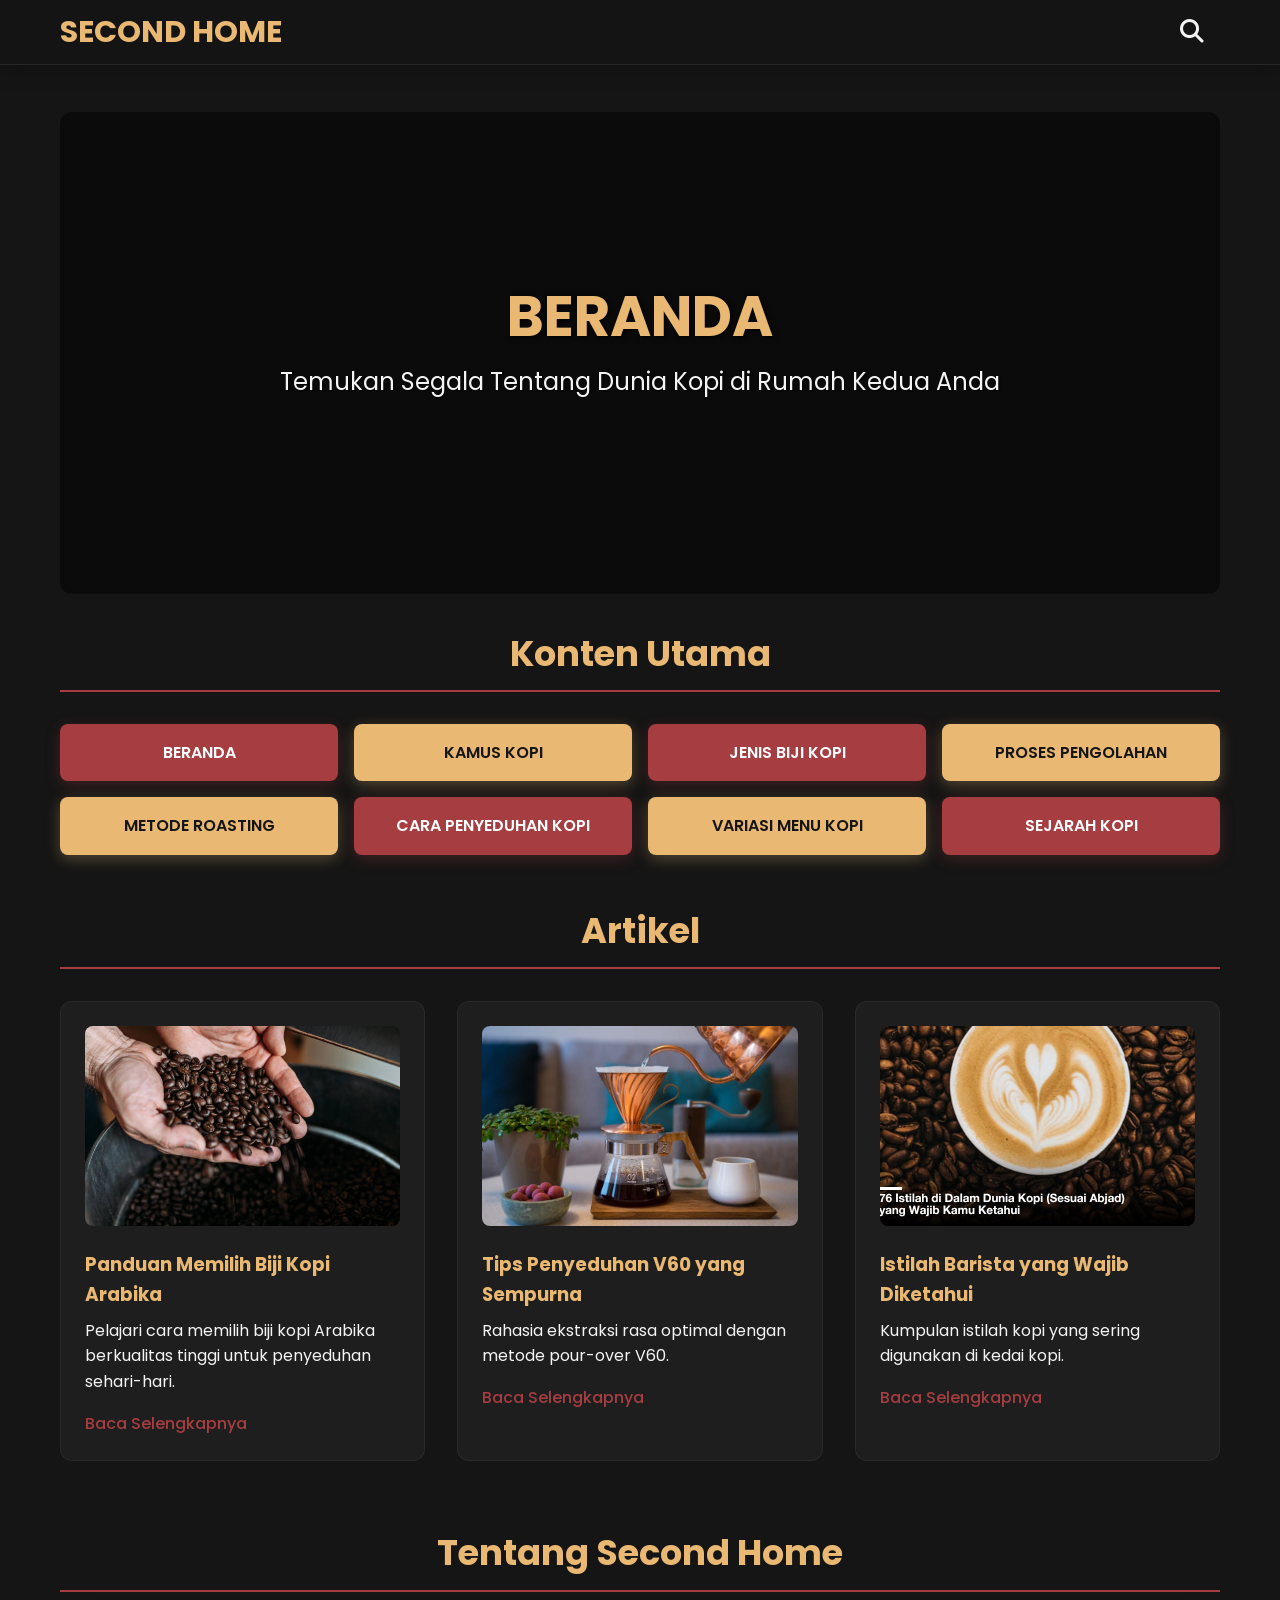
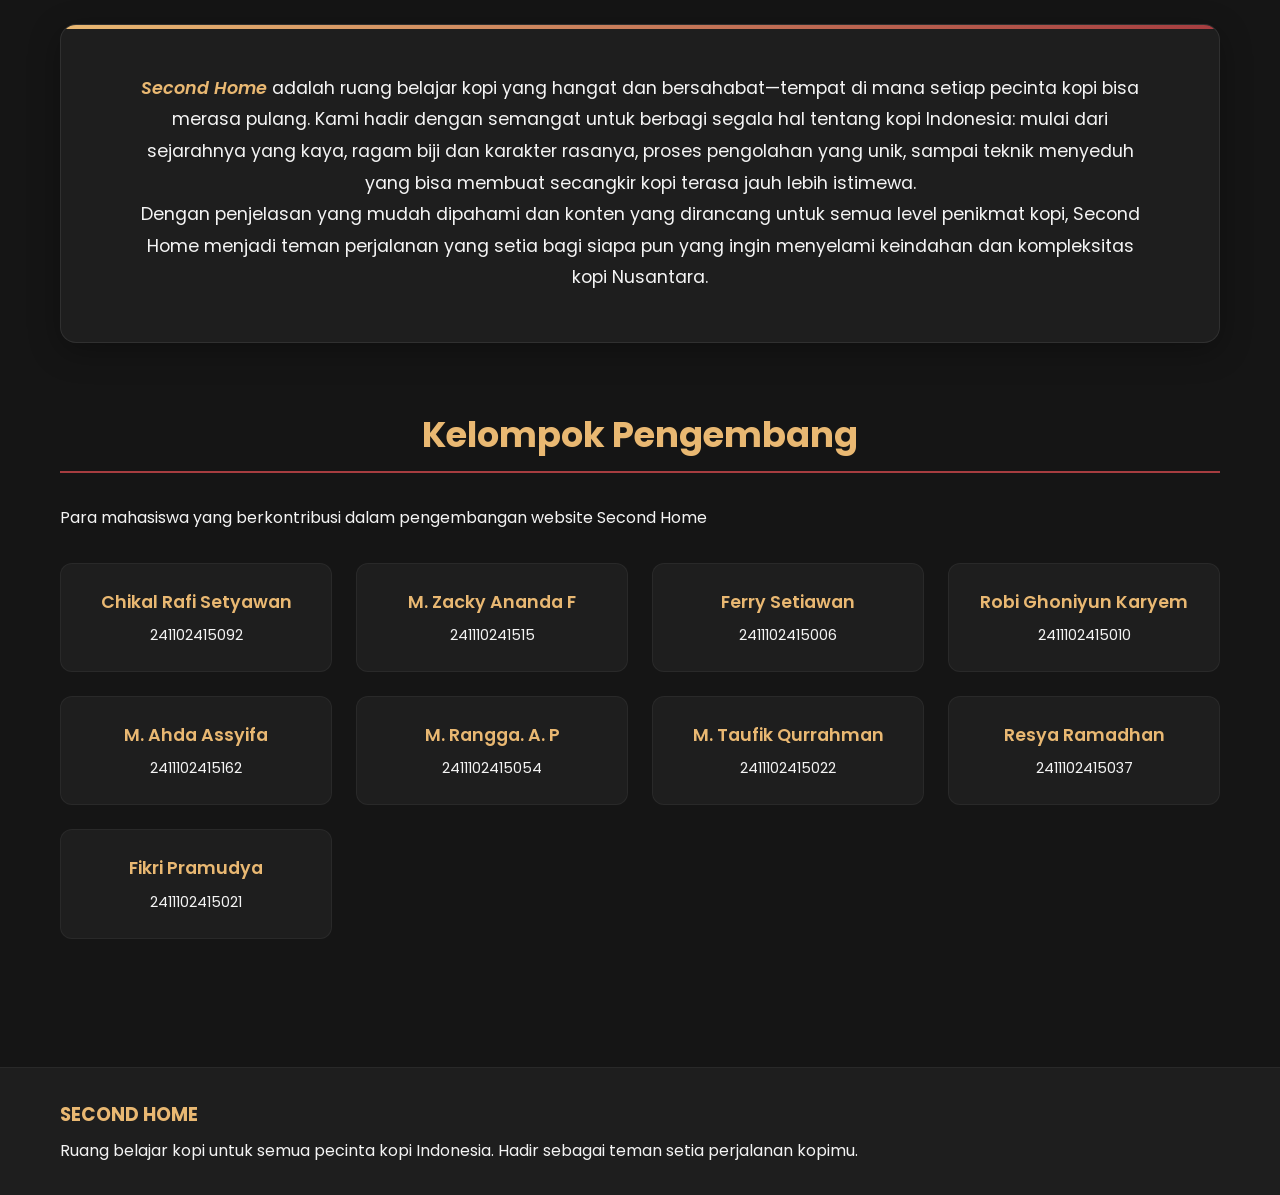
<file: index.html>
<!DOCTYPE html>
<html lang="id">
<head>
    <meta charset="UTF-8">
    <meta name="viewport" content="width=device-width, initial-scale=1.0">
    <title>Second Home - Beranda</title>
    <link rel="preconnect" href="https://fonts.googleapis.com">
    <link rel="preconnect" href="https://fonts.gstatic.com" crossorigin>
    <link href="https://fonts.googleapis.com/css2?family=Poppins:wght@400;500;600;700&display=swap" rel="stylesheet">
    <link rel="stylesheet" href="https://cdnjs.cloudflare.com/ajax/libs/font-awesome/6.4.0/css/all.min.css">

    <style>
        /* --- VARIABEL WARNA & GLOBAL --- */
        :root {
            --primary-dark: #151515;
            --accent-red: #A63D40;
            --accent-gold: #E9B872;
            --light-gold: #f5d4a1;
            --text-light: #f4f4f4;
            --bg-card: #2c2c2c;
            --bg-section: #1e1e1e;
        }

        * { margin: 0; padding: 0; box-sizing: border-box; }
        html { scroll-behavior: smooth; }

        body {
            font-family: 'Poppins', sans-serif;
            background-color: var(--primary-dark);
            color: var(--text-light);
            line-height: 1.6;
        }

        .container {
            max-width: 1200px;
            margin: 0 auto;
            padding: 0 20px;
        }

        /* --- TYPOGRAPHY --- */
        h1, h2, h3 {
            color: var(--accent-gold);
            margin-bottom: 1rem;
        }

        h2 {
            font-size: 2.2rem;
            text-align: center;
            margin-bottom: 2rem;
            padding-bottom: .5rem;
            border-bottom: 2px solid var(--accent-red);
        }

        /* --- HEADER NAVIGASI --- */
        .main-header {
            background-color: rgba(21, 21, 21, 0.85);
            padding: .8rem 0;
            position: fixed;
            width: 100%;
            top: 0;
            z-index: 1000;
            backdrop-filter: blur(12px);
            border-bottom: 1px solid rgba(255,255,255,0.08);
            box-shadow: 0 4px 20px rgba(0,0,0,0.25);
        }

        .main-header .container {
            display: flex;
            justify-content: space-between;
            align-items: center;
        }

        .logo-container {
            display: flex;
            align-items: center;
            gap: 0.5rem;
        }

        .logo-icon {
            font-size: 2rem;
            color: var(--accent-gold);
        }

        .logo {
            color: var(--accent-gold);
            font-size: 1.9rem;
            font-weight: 700;
            margin: 0;
            line-height: 1;
        }

        .main-nav ul {
            list-style: none;
            display: flex;
            gap: 2rem;
            align-items: center;
        }

        .nav-icon {
            font-size: 1.5rem;
            color: var(--text-light);
            text-decoration: none;
            padding: 0.5rem;
            border-radius: 4px;
            transition: 0.25s;
        }

        .nav-icon:hover {
            background: rgba(255, 255, 255, 0.1);
            color: var(--accent-gold);
        }

        .main-nav a {
            color: var(--text-light);
            text-decoration: none;
            padding: .55rem 1rem;
            border-radius: 8px;
            transition: .25s;
        }

        .main-nav a:hover {
            background: var(--accent-red);
            color: white;
        }

        .main-content { 
            margin-top: 80px; 
            padding: 2rem 0; 
        }

        .feature-btn:hover {
            transform: translateY(-2px);
            box-shadow: 0 6px 20px rgba(166, 61, 64, 0.4);
        }

        .article-card:hover {
            transform: translateY(-5px);
            transition: 0.3s;
        }

        /* --- ABOUT SECTION --- */
        .about-section {
            margin: 4rem 0;
            text-align: center;
        }

        .about-container {
            max-width: 1200px;
            margin: 0 auto;
            background: var(--bg-section);
            padding: 3rem 2rem;
            border-radius: 16px;
            border: 1px solid rgba(255,255,255,0.08);
            box-shadow: 0 8px 32px rgba(0,0,0,0.3);
            position: relative;
            overflow: hidden;
        }

        .about-container::before {
            content: '';
            position: absolute;
            top: 0;
            left: 0;
            right: 0;
            height: 4px;
            background: linear-gradient(90deg, var(--accent-gold), var(--accent-red));
        }

        .about-content {
            display: flex;
            flex-direction: column;
            gap: 2rem;
            align-items: center;
        }

        .about-text {
            font-size: 1.1rem;
            line-height: 1.8;
            color: var(--text-light);
            text-align: center;
            max-width: 1000px;
        }

        .about-highlight {
            color: var(--accent-gold);
            font-weight: 600;
            font-style: italic;
        }

        .about-icon {
            font-size: 3rem;
            color: var(--accent-gold);
            margin-bottom: 1rem;
            opacity: 0.8;
        }

        /* --- TEAM SECTION --- */
        .team-section {
            margin-top: 4rem;
            margin-bottom: 3rem;
        }

        .team-card {
            background: var(--bg-section);
            padding: 1.5rem;
            border-radius: 12px;
            border: 1px solid rgba(255,255,255,0.05);
            text-align: center;
            transition: transform 0.3s ease, box-shadow 0.3s ease;
        }

        .team-card:hover {
            transform: translateY(-5px);
            box-shadow: 0 10px 20px rgba(0,0,0,0.2);
        }

        .team-avatar {
            width: 80px;
            height: 80px;
            border-radius: 50%;
            margin: 0 auto 1rem;
            overflow: hidden;
        }

        .team-avatar img {
            width: 100%;
            height: 100%;
            object-fit: cover;
        }

        .team-name {
            font-size: 1.1rem;
            font-weight: 600;
            margin-bottom: 0.5rem;
            color: var(--accent-gold);
        }

        .team-id {
            font-size: 0.9rem;
            color: var(--text-light);
        }

        /* --- FOOTER --- */
        .footer {
            background: var(--bg-section);
            padding: 2rem 0;
            margin-top: 3rem;
            border-top: 1px solid rgba(255,255,255,0.05);
        }

        .footer .container > div {
            display: flex;
            justify-content: space-between;
            align-items: center;
            flex-wrap: wrap;
            gap: 1rem;
        }

        .footer-info h3 {
            color: var(--accent-gold);
            margin-bottom: 0.5rem;
        }

        .footer-info p {
            color: var(--text-light);
        }

        .footer-links {
            display: flex;
            gap: 1rem;
        }

        .footer-links a {
            color: var(--text-light);
            text-decoration: none;
        }

        .footer-links a:hover {
            color: var(--accent-gold);
        }

        /* Search Bar Styles */
        .search-bar {
            position: fixed;
            top: 80px;
            left: 0;
            right: 0;
            background: var(--primary-dark);
            padding: 1rem;
            display: none;
            z-index: 1000;
            border-bottom: 1px solid rgba(255,255,255,0.08);
            box-shadow: 0 4px 20px rgba(0,0,0,0.25);
        }

        .search-bar input {
            width: 100%;
            padding: 0.75rem;
            border: 1px solid var(--accent-gold);
            border-radius: 8px;
            background: var(--bg-section);
            color: var(--text-light);
            font-size: 1rem;
        }

        .search-bar input::placeholder {
            color: rgba(244, 244, 244, 0.7);
        }

        .search-bar button {
            position: absolute;
            right: 1.5rem;
            top: 50%;
            transform: translateY(-50%);
            background: none;
            border: none;
            color: var(--text-light);
            font-size: 1.2rem;
            cursor: pointer;
        }

        /* Dropdown Menu Styles */
        .dropdown-menu {
            position: absolute;
            top: 80px;
            right: 20px;
            background: var(--primary-dark);
            border: 1px solid rgba(255,255,255,0.08);
            border-radius: 8px;
            box-shadow: 0 8px 32px rgba(0,0,0,0.3);
            display: none;
            z-index: 1000;
            min-width: 200px;
        }

        .dropdown-menu ul {
            list-style: none;
            margin: 0;
            padding: 0;
        }

        .dropdown-menu li {
            border-bottom: 1px solid rgba(255,255,255,0.05);
        }

        .dropdown-menu li:last-child {
            border-bottom: none;
        }

        .dropdown-menu a {
            display: block;
            padding: 1rem;
            color: var(--text-light);
            text-decoration: none;
            transition: background-color 0.3s;
        }

        .dropdown-menu a:hover {
            background-color: var(--accent-red);
        }

        /* Loading Animation Styles */
        .loading-overlay {
            position: fixed;
            top: 0;
            left: 0;
            width: 100%;
            height: 100%;
            background-color: rgba(21, 21, 21, 0.9);
            display: none;
            justify-content: center;
            align-items: center;
            z-index: 9999;
            backdrop-filter: blur(5px);
        }

        .loading-spinner {
            text-align: center;
            color: var(--accent-gold);
        }

        .spinner {
            width: 50px;
            height: 50px;
            border: 4px solid rgba(233, 184, 114, 0.3);
            border-top: 4px solid var(--accent-gold);
            border-radius: 50%;
            animation: spin 1s linear infinite;
            margin: 0 auto 1rem;
        }

        @keyframes spin {
            0% { transform: rotate(0deg); }
            100% { transform: rotate(360deg); }
        }

        .loading-spinner p {
            font-size: 1.2rem;
            margin: 0;
        }

        /* Mobile Menu Styles */
        .mobile-menu-toggle {
            display: none;
            background: none;
            border: none;
            color: var(--text-light);
            font-size: 1.5rem;
            cursor: pointer;
        }

        .mobile-menu {
            display: none;
            position: fixed;
            top: 0;
            right: -100%;
            width: 80%;
            max-width: 300px;
            height: 100vh;
            background-color: var(--primary-dark);
            z-index: 1001;
            padding: 2rem;
            transition: right 0.3s ease;
            box-shadow: -5px 0 15px rgba(0, 0, 0, 0.3);
            overflow-y: auto;
        }

        .mobile-menu.active {
            right: 0;
        }

        .mobile-menu-header {
            display: flex;
            justify-content: space-between;
            align-items: center;
            margin-bottom: 2rem;
            padding-bottom: 1rem;
            border-bottom: 1px solid rgba(255, 255, 255, 0.1);
        }

        .mobile-menu-close {
            background: none;
            border: none;
            color: var(--text-light);
            font-size: 1.5rem;
            cursor: pointer;
        }

        .mobile-menu ul {
            list-style: none;
        }

        .mobile-menu li {
            margin-bottom: 1rem;
        }

        .mobile-menu a {
            color: var(--text-light);
            text-decoration: none;
            font-size: 1.1rem;
            display: block;
            padding: 0.8rem 1rem;
            border-radius: 8px;
            transition: background-color 0.3s;
        }

        .mobile-menu a:hover {
            background-color: var(--accent-red);
        }

        .overlay {
            display: none;
            position: fixed;
            top: 0;
            left: 0;
            width: 100%;
            height: 100%;
            background-color: rgba(0, 0, 0, 0.5);
            z-index: 999;
        }

        .overlay.active {
            display: block;
        }

        /* Media Queries untuk Responsif */
        @media (max-width: 992px) {
            .features-buttons div {
                grid-template-columns: repeat(2, 1fr) !important;
            }
            
            .highlights-section > div {
                grid-template-columns: repeat(2, 1fr) !important;
            }
            
            .team-grid {
                grid-template-columns: repeat(3, 1fr) !important;
            }
        }

        @media (max-width: 768px) {
            .main-header {
                padding: 1rem 0;
            }
            
            .logo {
                font-size: 1.5rem;
            }
            
            .main-nav {
                display: none;
            }
            
            .mobile-menu-toggle {
                display: block;
            }
            
            .main-content {
                margin-top: 70px;
                padding: 1rem 0;
            }
            
            .container {
                padding: 0 15px;
            }
            
            h2 {
                font-size: 1.8rem;
            }
            
            .hero-section {
                padding: 5rem 0 !important;
            }
            
            .hero-section h1 {
                font-size: 2.5rem !important;
            }
            
            .hero-section p {
                font-size: 1.2rem !important;
            }
            
            .features-buttons div {
                grid-template-columns: 1fr !important;
                gap: 1rem !important;
            }
            
            .feature-btn {
                padding: 1rem !important;
                font-size: 0.9rem !important;
            }
            
            .highlights-section > div {
                grid-template-columns: 1fr !important;
                gap: 1.5rem !important;
            }
            
            .article-card {
                padding: 1.2rem !important;
            }
            
            .team-grid {
                grid-template-columns: repeat(2, 1fr) !important;
            }
            
            .footer .container > div {
                flex-direction: column;
                text-align: center;
            }
            
            .footer-links {
                margin-top: 1rem;
            }
        }

        @media (max-width: 480px) {
            .hero-section h1 {
                font-size: 2rem !important;
            }
            
            .hero-section p {
                font-size: 1rem !important;
            }
            
            .feature-btn {
                padding: 0.8rem 1.5rem !important;
                font-size: 0.85rem !important;
            }
            
            .article-card {
                padding: 1rem !important;
            }
            
            .article-card h3 {
                font-size: 1.1rem;
            }
            
            .article-card p {
                font-size: 0.9rem;
            }
            
            .team-grid {
                grid-template-columns: 1fr !important;
            }
            
            .team-avatar {
                width: 60px;
                height: 60px;
                font-size: 1.5rem;
            }
        }
    </style>
</head>
<body>

    <header class="main-header">
        <div class="container">
            <div class="logo-container">
                <h1 class="logo">SECOND HOME</h1>
            </div>
            <nav class="main-nav">
                <ul>
                    <li><a href="#" class="nav-icon" id="searchIcon"><i class="fas fa-search"></i></a></li>
                    <!-- <li><a href="#" class="nav-icon" id="barsIcon"><i class="fas fa-bars"></i></a></li> -->
                </ul>
            </nav>
            <button class="mobile-menu-toggle" id="mobileMenuToggle">
                <i class="fas fa-bars"></i>
            </button>
        </div>
    <!-- Loading Animation -->
    <div class="loading-overlay" id="loadingOverlay">
        <div class="loading-spinner">
            <div class="spinner"></div>
            <p>Loading...</p>
        </div>
    </div>

    </header>

    <!-- Search Bar -->
    <div class="search-bar" id="searchBar">
        <input type="text" id="searchInput" placeholder="Cari di Second Home...">
        <button id="searchClose"><i class="fas fa-times"></i></button>
    </div>

    <!-- Dropdown Menu -->
    <div class="dropdown-menu" id="dropdownMenu">
        <ul>
            <li><a href="index.html">BERANDA</a></li>
            <li><a href="kamus.html">KAMUS KOPI</a></li>
            <li><a href="biji.html">JENIS BIJI KOPI</a></li>
            <li><a href="proses.html">PROSES PENGOLAHAN</a></li>
            <li><a href="roasting.html">METODE ROASTING</a></li>
            <li><a href="seduh.html">METODE PENYEDUHAN</a></li>
            <li><a href="menu.html">VARIASI MENU KOPI</a></li>
            <li><a href="sejarah.html">SEJARAH KOPI</a></li>
            <li><a href="tentang.html">TENTANG</a></li>
        </ul>
    </div>

    <!-- Mobile Menu -->
    <div class="mobile-menu" id="mobileMenu">
        <div class="mobile-menu-header">
            <h3 style="color: var(--accent-gold);">Menu</h3>
            <button class="mobile-menu-close" id="mobileMenuClose">
                <i class="fas fa-times"></i>
            </button>
        </div>
        <ul>
            <li><a href="index.html">BERANDA</a></li>
            <li><a href="kamus.html">KAMUS KOPI</a></li>
            <li><a href="biji.html">JENIS BIJI KOPI</a></li>
            <li><a href="proses.html">PROSES PENGOLAHAN</a></li>
            <li><a href="roasting.html">METODE ROASTING</a></li>
            <li><a href="seduh.html">METODE PENYEDUHAN</a></li>
            <li><a href="menu.html">VARIASI MENU KOPI</a></li>
            <li><a href="sejarah.html">SEJARAH KOPI</a></li>
            <li><a href="tentang.html">TENTANG</a></li>
            <li><a href="#"><i class="fas fa-search"></i> Cari</a></li>
        </ul>
    </div>
    <div class="overlay" id="overlay"></div>

    <main class="main-content">
        <div class="container">
            <!-- Hero Section -->
            <div class="hero-section" style="text-align: center; padding: 10rem 0; background: linear-gradient(rgba(0,0,0,0.5), rgba(0,0,0,0.5)), url('https://images.unsplash.com/photo-1495474472287-4d71bcdd2085?ixlib=rb-4.0.3&ixid=M3wxMjA3fDB8MHxwaG90by1wYWdlfHx8fGVufDB8fHx8fA%3D%3D&auto=format&fit=crop&w=2070&q=80'); background-size: cover; background-position: center; border-radius: 12px; margin-bottom: 2rem;">
                <div class="hero-content" style="max-width: 1200px; margin: 0 auto;">
                    <h1 style="font-size: 3.5rem; color: var(--accent-gold); margin-bottom: 0.1rem; text-shadow: 2px 2px 4px rgba(0,0,0,0.7);">BERANDA</h1>
                    <p style="font-size: 1.5rem; color: var(--text-light); margin-bottom: 2rem; text-shadow: 1px 1px 2px rgba(0,0,0,0.7);">Temukan Segala Tentang Dunia Kopi di Rumah Kedua Anda</p>
                </div>
            </div>

            <!-- Buttons to Main Features -->
            <div class="features-buttons" style="text-align: center; margin-bottom: 3rem;">
                <h2 style="color: var(--accent-gold); margin-bottom: 2rem;">Konten Utama</h2>
                <div style="display: grid; grid-template-columns: repeat(4, 1fr); gap: 1rem; justify-content: center; max-width: 1200px; margin: 0 auto;">
                    <a href="index.html" class="feature-btn" style="background: var(--accent-red); color: white; padding: 1rem 2rem; text-decoration: none; border-radius: 8px; font-weight: 600; transition: 0.3s; box-shadow: 0 4px 15px rgba(166, 61, 64, 0.3);">BERANDA</a>
                    <a href="kamus.html" class="feature-btn" style="background: var(--accent-gold); color: var(--primary-dark); padding: 1rem 2rem; text-decoration: none; border-radius: 8px; font-weight: 600; transition: 0.3s; box-shadow: 0 4px 15px rgba(233, 184, 114, 0.3);">KAMUS KOPI</a>
                    <a href="biji.html" class="feature-btn" style="background: var(--accent-red); color: white; padding: 1rem 2rem; text-decoration: none; border-radius: 8px; font-weight: 600; transition: 0.3s; box-shadow: 0 4px 15px rgba(166, 61, 64, 0.3);">JENIS BIJI KOPI</a>
                    <a href="proses.html" class="feature-btn" style="background: var(--accent-gold); color: var(--primary-dark); padding: 1rem 2rem; text-decoration: none; border-radius: 8px; font-weight: 600; transition: 0.3s; box-shadow: 0 4px 15px rgba(233, 184, 114, 0.3);">PROSES PENGOLAHAN</a>
                    <a href="roasting.html" class="feature-btn" style="background: var(--accent-gold); color: var(--primary-dark); padding: 1rem 2rem; text-decoration: none; border-radius: 8px; font-weight: 600; transition: 0.3s; box-shadow: 0 4px 15px rgba(233, 184, 114, 0.3);">METODE ROASTING</a>
                    <a href="seduh.html" class="feature-btn" style="background: var(--accent-red); color: white; padding: 1rem 2rem; text-decoration: none; border-radius: 8px; font-weight: 600; transition: 0.3s; box-shadow: 0 4px 15px rgba(166, 61, 64, 0.3);">CARA PENYEDUHAN KOPI</a>
                    <a href="menu.html" class="feature-btn" style="background: var(--accent-gold); color: var(--primary-dark); padding: 1rem 2rem; text-decoration: none; border-radius: 8px; font-weight: 600; transition: 0.3s; box-shadow: 0 4px 15px rgba(233, 184, 114, 0.3);">VARIASI MENU KOPI</a>
                    <a href="sejarah.html" class="feature-btn" style="background: var(--accent-red); color: white; padding: 1rem 2rem; text-decoration: none; border-radius: 8px; font-weight: 600; transition: 0.3s; box-shadow: 0 4px 15px rgba(166, 61, 64, 0.3);">SEJARAH KOPI</a>
                    <!-- <a href="tentang.html" class="feature-btn" style="background: var(--accent-gold); color: var(--primary-dark); padding: 1rem 2rem; text-decoration: none; border-radius: 8px; font-weight: 600; transition: 0.3s; box-shadow: 0 4px 15px rgba(233, 184, 114, 0.3);">TENTANG</a> -->
                </div>
            </div>

            <!-- Highlight Latest Content -->
            <div class="highlights-section">
                <h2 style="text-align: center; margin-bottom: 2rem; color: var(--accent-gold);">Artikel</h2>
                <div style="display: grid; grid-template-columns: repeat(3, 1fr); gap: 2rem;">
                    <div class="article-card" style="background: var(--bg-section); padding: 1.5rem; border-radius: 12px; border: 1px solid rgba(255,255,255,0.05);">
                        <img src="gambar/biji-arabika.jpg" alt="Biji Kopi Arabika" style="width: 100%; height: 200px; object-fit: cover; border-radius: 8px; margin-bottom: 1rem;">
                        <h3 style="color: var(--accent-gold); margin-bottom: 0.5rem;">Panduan Memilih Biji Kopi Arabika</h3>
                        <p style="color: var(--text-light); margin-bottom: 1rem;">Pelajari cara memilih biji kopi Arabika berkualitas tinggi untuk penyeduhan sehari-hari.</p>
                        <a href="https://www.kenal.coffee/post/simak-panduan-cara-memilih-biji-kopi-yang-bagus  " style="color: var(--accent-red); text-decoration: none; font-weight: 500;">Baca Selengkapnya</a>
                    </div>
                    <div class="article-card" style="background: var(--bg-section); padding: 1.5rem; border-radius: 12px; border: 1px solid rgba(255,255,255,0.05);">
                        <img src="gambar/V60-brewing.jpg" alt="V60 Brewing" style="width: 100%; height: 200px; object-fit: cover; border-radius: 8px; margin-bottom: 1rem;">
                        <h3 style="color: var(--accent-gold); margin-bottom: 0.5rem;">Tips Penyeduhan V60 yang Sempurna</h3>
                        <p style="color: var(--text-light); margin-bottom: 1rem;">Rahasia ekstraksi rasa optimal dengan metode pour-over V60.</p>
                        <a href="https://ottencoffee.co.id/majalah/teknik-kopi-v60-diadaptasi-dari-resep-juara-wbc2022?srsltid=AfmBOoohPvQF-GvtHHPILHpQh6IIzCImPW5mnYemT6ogBGneQBTdiVPK" style="color: var(--accent-red); text-decoration: none; font-weight: 500;">Baca Selengkapnya</a>
                    </div>
                    <div class="article-card" style="background: var(--bg-section); padding: 1.5rem; border-radius: 12px; border: 1px solid rgba(255,255,255,0.05);">
                        <img src="gambar/istilah.jpg" alt="Istilah Barista" style="width: 100%; height: 200px; object-fit: cover; border-radius: 8px; margin-bottom: 1rem;">
                        <h3 style="color: var(--accent-gold); margin-bottom: 0.5rem;">Istilah Barista yang Wajib Diketahui</h3>
                        <p style="color: var(--text-light); margin-bottom: 1rem;">Kumpulan istilah kopi yang sering digunakan di kedai kopi.</p>
                        <a href="https://pratter.co.id/76-istilah-di-dalam-dunia-kopi-sesuai-abjad-yang-wajib-kamu-ketahui/" style="color: var(--accent-red); text-decoration: none; font-weight: 500;">Baca Selengkapnya</a>
                    </div>
                </div>
            </div>

            <!-- About Section -->
            <div class="about-section">
                <h2>Tentang Second Home</h2>
                <div class="about-container">
                    <div class="about-content">
                        <!-- <i class="fas fa-coffee about-icon"></i> -->
                        <div class="about-text">
                            <p>
                                <span class="about-highlight">Second Home</span> adalah ruang belajar kopi yang hangat dan bersahabat—tempat di mana setiap pecinta kopi bisa merasa pulang. Kami hadir dengan semangat untuk berbagi segala hal tentang kopi Indonesia: mulai dari sejarahnya yang kaya, ragam biji dan karakter rasanya, proses pengolahan yang unik, sampai teknik menyeduh yang bisa membuat secangkir kopi terasa jauh lebih istimewa.
                            </p>
                            <p>
                                Dengan penjelasan yang mudah dipahami dan konten yang dirancang untuk semua level penikmat kopi, Second Home menjadi teman perjalanan yang setia bagi siapa pun yang ingin menyelami keindahan dan kompleksitas kopi Nusantara.
                            </p>
                        </div>
                    </div>
                </div>
            </div>

            <!-- Team Section -->
            <div class="team-section">
                <h2>Kelompok Pengembang</h2>
                <p>Para mahasiswa yang berkontribusi dalam pengembangan website Second Home</p>
                <div class="team-grid" style="display: grid; grid-template-columns: repeat(auto-fit, minmax(250px, 1fr)); gap: 1.5rem; margin-top: 2rem;">
                    <div class="team-card">
                        <h3 class="team-name">Chikal Rafi Setyawan</h3>
                        <p class="team-id">241102415092</p>
                    </div>
                    <div class="team-card">
                        <h3 class="team-name">M. Zacky Ananda F</h3>
                        <p class="team-id">241110241515</p>
                    </div>
                    <div class="team-card">
                        <h3 class="team-name">Ferry Setiawan</h3>
                        <p class="team-id">2411102415006</p>
                    </div>
                    <div class="team-card">
                        <h3 class="team-name">Robi Ghoniyun Karyem</h3>
                        <p class="team-id">2411102415010</p>
                    </div>
                    <div class="team-card">
                        <h3 class="team-name">M. Ahda Assyifa</h3>
                        <p class="team-id">2411102415162</p>
                    </div>
                    <div class="team-card">
                        <h3 class="team-name">M. Rangga. A. P</h3>
                        <p class="team-id">2411102415054</p>
                    </div>
                    <div class="team-card">
                        <h3 class="team-name">M. Taufik Qurrahman</h3>
                        <p class="team-id">2411102415022</p>
                    </div>
                    <div class="team-card">
                        <h3 class="team-name">Resya Ramadhan</h3>
                        <p class="team-id">2411102415037</p>
                    </div>
                    <div class="team-card">
                        <h3 class="team-name">Fikri Pramudya</h3>
                        <p class="team-id">2411102415021</p>
                    </div>
                </div>
            </div>
            
        </div>
    </main>

    <footer class="footer">
        <div class="container">
            <div>
                <div class="footer-info">
                    <h3>SECOND HOME</h3>
                    <p>Ruang belajar kopi untuk semua pecinta kopi Indonesia. Hadir sebagai teman setia perjalanan kopimu.</p>
                </div>
            </div>
        </div>
    </footer>

    <script>
        // Mobile Menu Toggle
        const mobileMenuToggle = document.getElementById('mobileMenuToggle');
        const mobileMenu = document.getElementById('mobileMenu');
        const mobileMenuClose = document.getElementById('mobileMenuClose');
        const overlay = document.getElementById('overlay');

        mobileMenuToggle.addEventListener('click', function() {
            mobileMenu.classList.add('active');
            overlay.classList.add('active');
            document.body.style.overflow = 'hidden'; // Prevent scrolling when menu is open
        });

        mobileMenuClose.addEventListener('click', function() {
            mobileMenu.classList.remove('active');
            overlay.classList.remove('active');
            document.body.style.overflow = 'auto'; // Enable scrolling when menu is closed
        });

        overlay.addEventListener('click', function() {
            mobileMenu.classList.remove('active');
            overlay.classList.remove('active');
            document.body.style.overflow = 'auto'; // Enable scrolling when menu is closed
        });

        // Close menu when clicking on a link
        const mobileMenuLinks = document.querySelectorAll('.mobile-menu a');
        mobileMenuLinks.forEach(link => {
            link.addEventListener('click', function() {
                mobileMenu.classList.remove('active');
                overlay.classList.remove('active');
                document.body.style.overflow = 'auto'; // Enable scrolling when menu is closed
            });
        });

        // Search Icon Functionality
        const searchIcon = document.getElementById('searchIcon');
        const searchBar = document.getElementById('searchBar');
        const searchInput = document.getElementById('searchInput');
        const searchClose = document.getElementById('searchClose');

        searchIcon.addEventListener('click', function(e) {
            e.preventDefault();
            searchBar.style.display = searchBar.style.display === 'block' ? 'none' : 'block';
            if (searchBar.style.display === 'block') {
                searchInput.focus();
            }
        });

        searchClose.addEventListener('click', function() {
            searchBar.style.display = 'none';
        });

        // Bars Icon Functionality (Dropdown Menu)
        const barsIcon = document.getElementById('barsIcon');
        const dropdownMenu = document.getElementById('dropdownMenu');

        barsIcon.addEventListener('click', function(e) {
            e.preventDefault();
            dropdownMenu.style.display = dropdownMenu.style.display === 'block' ? 'none' : 'block';
        });

        // Close dropdown when clicking outside
        document.addEventListener('click', function(e) {
            if (!barsIcon.contains(e.target) && !dropdownMenu.contains(e.target)) {
                dropdownMenu.style.display = 'none';
            }
            if (!searchIcon.contains(e.target) && !searchBar.contains(e.target)) {
                searchBar.style.display = 'none';
            }
        });

        // Close on Escape key
        document.addEventListener('keydown', function(e) {
            if (e.key === 'Escape') {
                searchBar.style.display = 'none';
                dropdownMenu.style.display = 'none';
            }
        });
    </script>
</body>
</html>
</file>
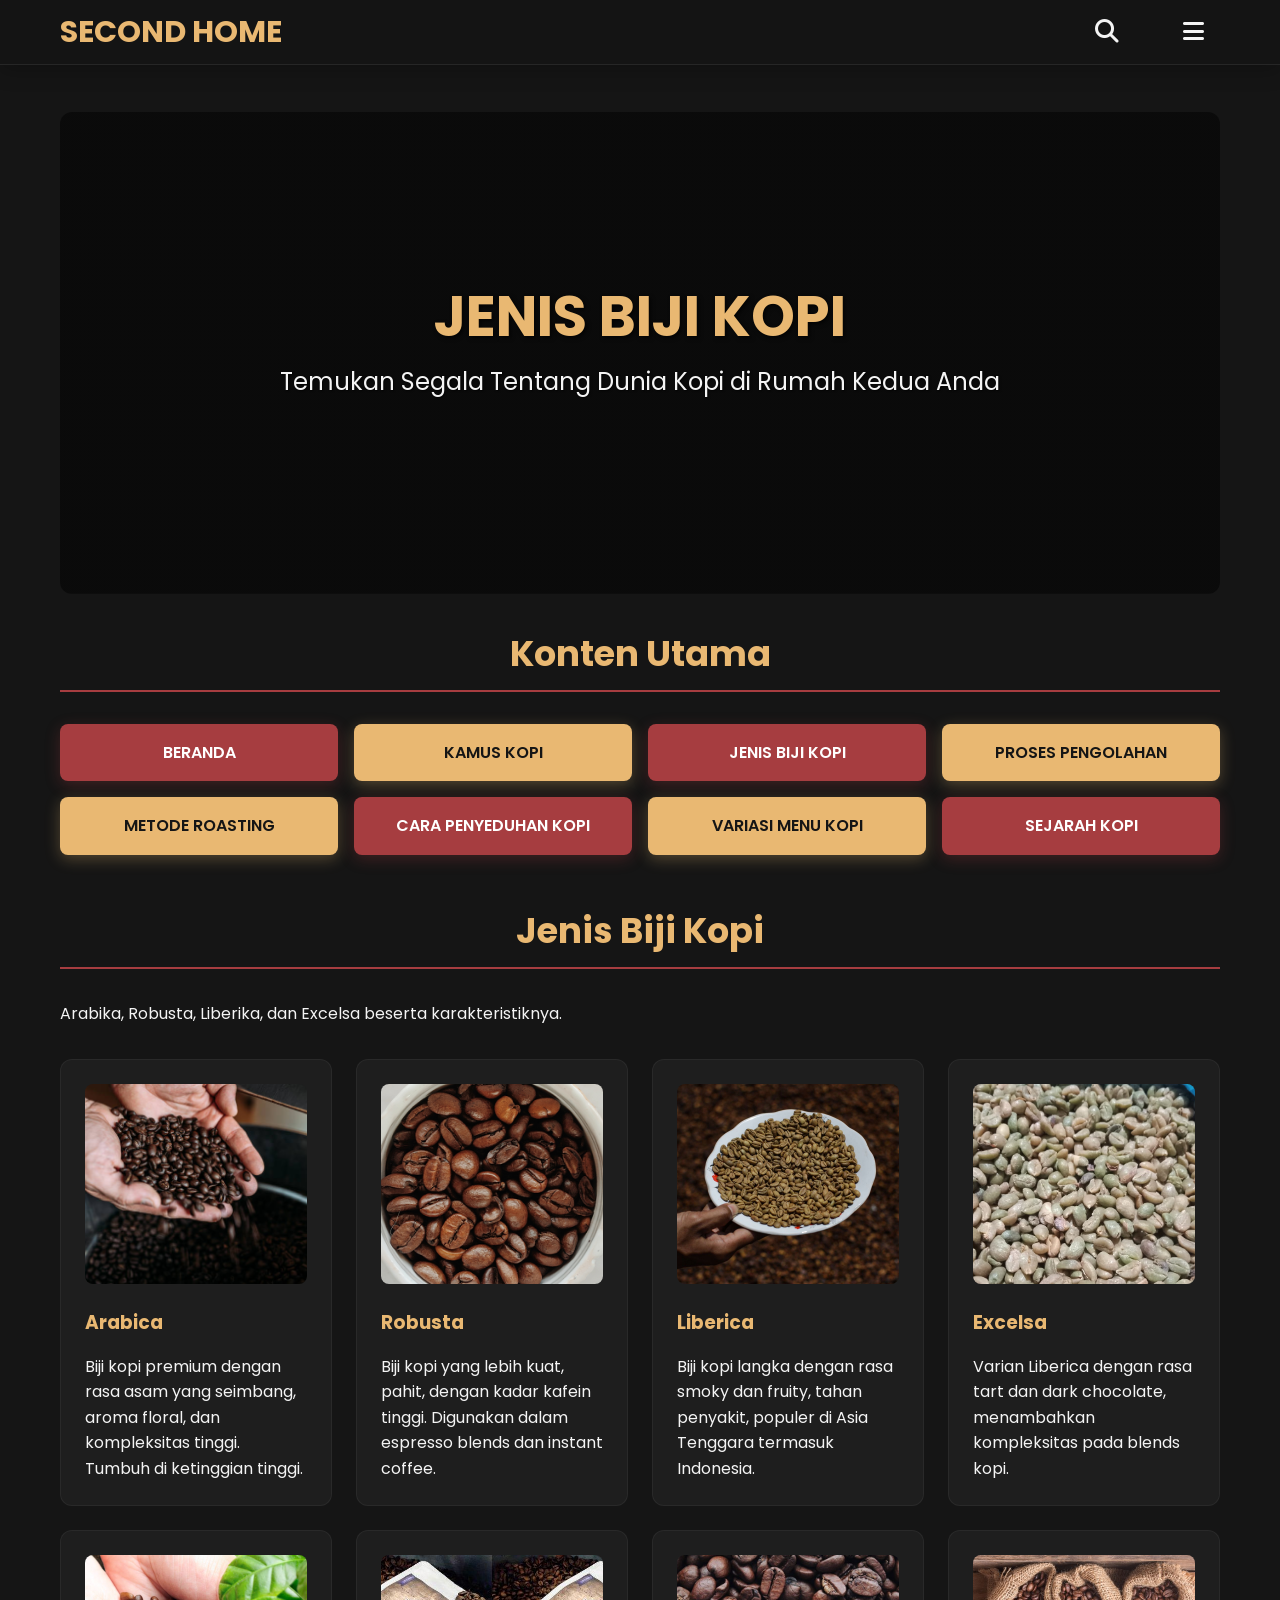
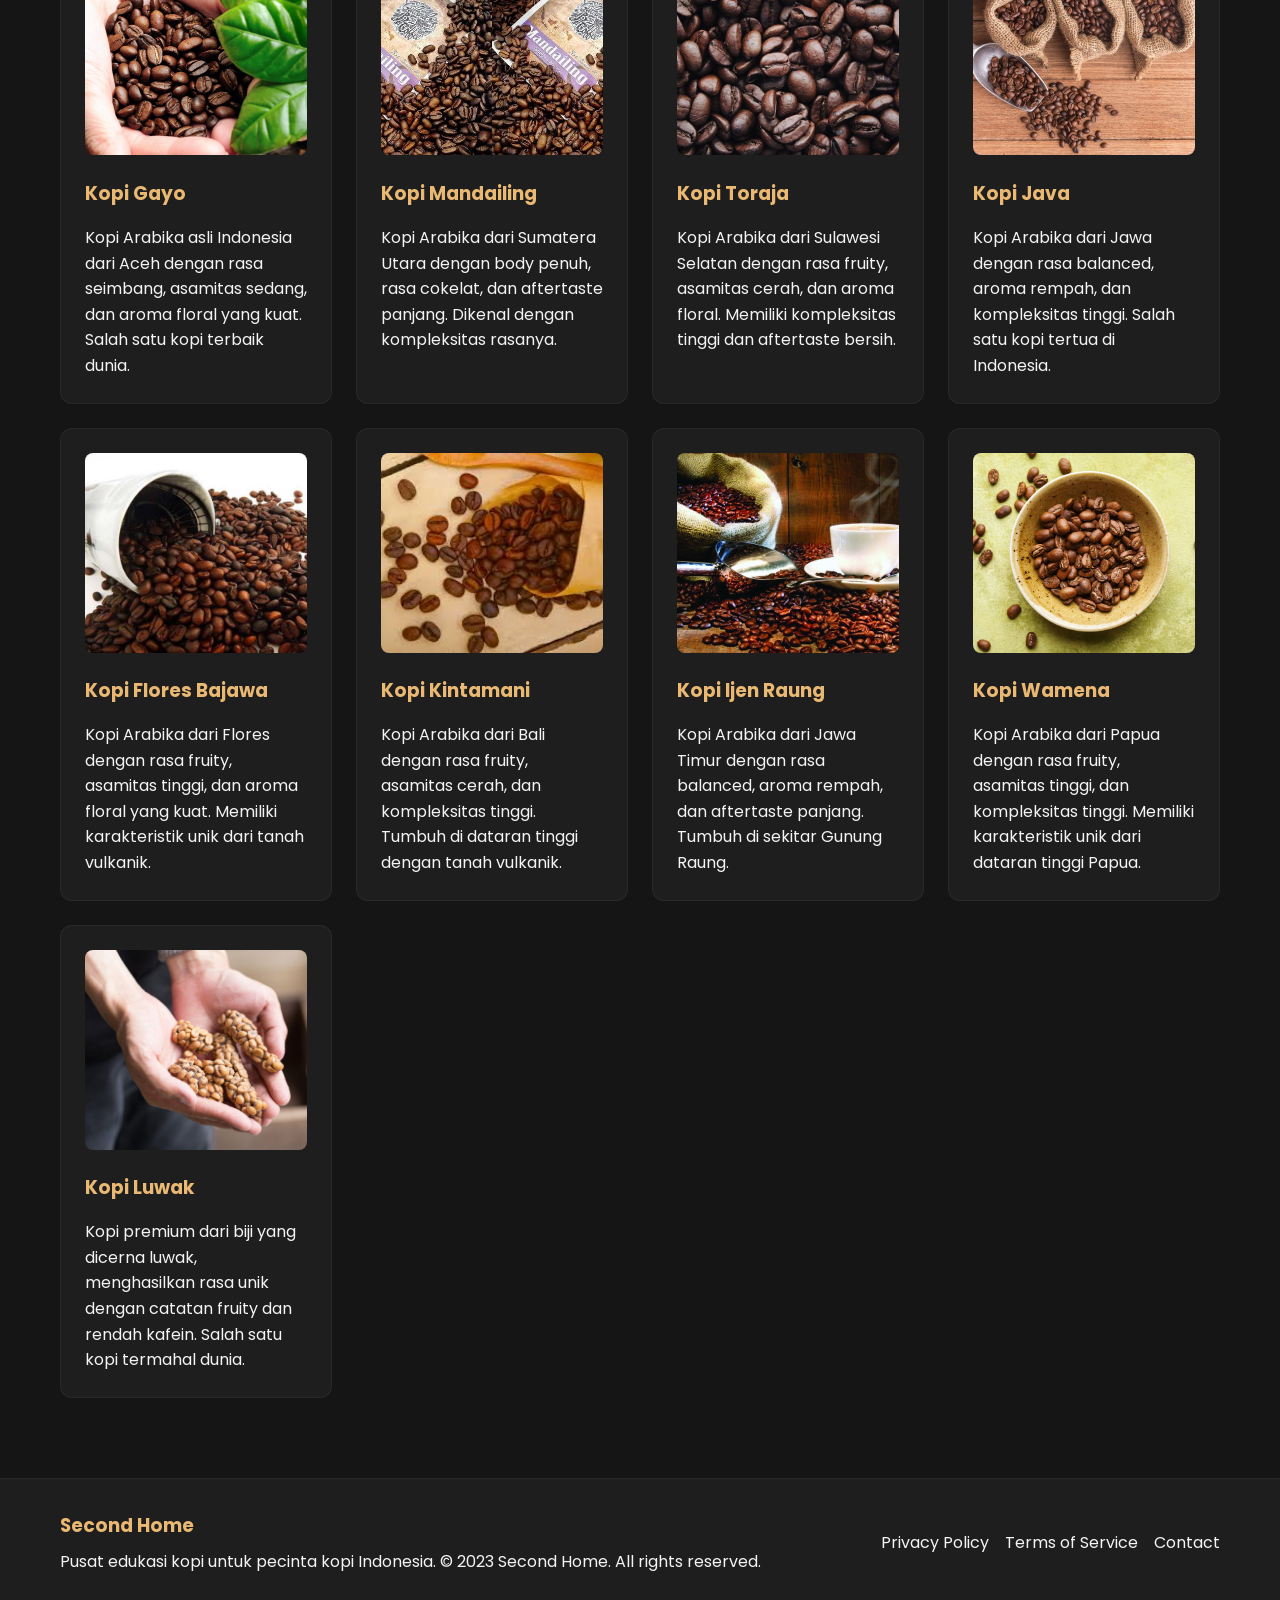
<file: biji.html>
<!DOCTYPE html>
<html lang="id">
<head>
    <meta charset="UTF-8">
    <meta name="viewport" content="width=device-width, initial-scale=1.0">
    <title>Jenis Biji Kopi - Second Home</title>
    <link rel="preconnect" href="https://fonts.googleapis.com">
    <link rel="preconnect" href="https://fonts.gstatic.com" crossorigin>
    <link href="https://fonts.googleapis.com/css2?family=Poppins:wght@400;500;600;700&display=swap" rel="stylesheet">
    <link rel="stylesheet" href="https://cdnjs.cloudflare.com/ajax/libs/font-awesome/6.4.0/css/all.min.css">

    <style>
        /* --- VARIABEL WARNA & GLOBAL --- */
        :root {
            --primary-dark: #151515;
            --accent-red: #A63D40;
            --accent-gold: #E9B872;
            --light-gold: #f5d4a1;
            --text-light: #f4f4f4;
            --bg-card: #2c2c2c;
            --bg-section: #1e1e1e;
        }

        * { margin: 0; padding: 0; box-sizing: border-box; }
        html { scroll-behavior: smooth; }

        body {
            font-family: 'Poppins', sans-serif;
            background-color: var(--primary-dark);
            color: var(--text-light);
            line-height: 1.6;
        }

        .container {
            max-width: 1200px;
            margin: 0 auto;
            padding: 0 20px;
        }

        /* --- TYPOGRAPHY --- */
        h1, h2, h3 {
            color: var(--accent-gold);
            margin-bottom: 1rem;
        }

        h2 {
            font-size: 2.2rem;
            text-align: center;
            margin-bottom: 2rem;
            padding-bottom: .5rem;
            border-bottom: 2px solid var(--accent-red);
        }

        /* --- HEADER NAVIGASI --- */
        .main-header {
            background-color: rgba(21, 21, 21, 0.85);
            padding: .8rem 0;
            position: fixed;
            width: 100%;
            top: 0;
            z-index: 1000;
            backdrop-filter: blur(12px);
            border-bottom: 1px solid rgba(255,255,255,0.08);
            box-shadow: 0 4px 20px rgba(0,0,0,0.25);
        }

        .main-header .container {
            display: flex;
            justify-content: space-between;
            align-items: center;
        }

        .logo-container {
            display: flex;
            align-items: center;
            gap: 0.5rem;
        }

        .logo-icon {
            font-size: 2rem;
            color: var(--accent-gold);
        }

        .logo {
            color: var(--accent-gold);
            font-size: 1.9rem;
            font-weight: 700;
            margin: 0;
            line-height: 1;
        }

        .main-nav ul {
            list-style: none;
            display: flex;
            gap: 2rem;
            align-items: center;
        }

        .nav-icon {
            font-size: 1.5rem;
            color: var(--text-light);
            text-decoration: none;
            padding: 0.5rem;
            border-radius: 4px;
            transition: 0.25s;
        }

        .nav-icon:hover {
            background: rgba(255, 255, 255, 0.1);
            color: var(--accent-gold);
        }

        .main-nav a {
            color: var(--text-light);
            text-decoration: none;
            padding: .55rem 1rem;
            border-radius: 8px;
            transition: .25s;
        }

        .main-nav a:hover,
        .main-nav a.active {
            background: var(--accent-red);
            color: white;
        }

        .main-content { 
            margin-top: 80px; 
            padding: 2rem 0; 
        }

        .bean-card {
            background: var(--bg-section);
            padding: 1.5rem;
            border-radius: 12px;
            border: 1px solid rgba(255,255,255,0.05);
            transition: transform 0.3s ease, box-shadow 0.3s ease;
        }

        .bean-card:hover {
            transform: translateY(-5px);
            box-shadow: 0 10px 20px rgba(0,0,0,0.2);
        }

        /* --- FOOTER --- */
        .footer {
            background: var(--bg-section);
            padding: 2rem 0;
            margin-top: 3rem;
            border-top: 1px solid rgba(255,255,255,0.05);
        }

        .footer .container > div {
            display: flex;
            justify-content: space-between;
            align-items: center;
            flex-wrap: wrap;
            gap: 1rem;
        }

        .footer-info h3 {
            color: var(--accent-gold);
            margin-bottom: 0.5rem;
        }

        .footer-info p {
            color: var(--text-light);
        }

        .footer-links {
            display: flex;
            gap: 1rem;
        }

        .footer-links a {
            color: var(--text-light);
            text-decoration: none;
        }

        .footer-links a:hover {
            color: var(--accent-gold);
        }

        /* Search Bar Styles */
        .search-bar {
            position: fixed;
            top: 80px;
            left: 0;
            right: 0;
            background: var(--primary-dark);
            padding: 1rem;
            display: none;
            z-index: 1000;
            border-bottom: 1px solid rgba(255,255,255,0.08);
            box-shadow: 0 4px 20px rgba(0,0,0,0.25);
        }

        .search-bar input {
            width: 100%;
            padding: 0.75rem;
            border: 1px solid var(--accent-gold);
            border-radius: 8px;
            background: var(--bg-section);
            color: var(--text-light);
            font-size: 1rem;
        }

        .search-bar input::placeholder {
            color: rgba(244, 244, 244, 0.7);
        }

        .search-bar button {
            position: absolute;
            right: 1.5rem;
            top: 50%;
            transform: translateY(-50%);
            background: none;
            border: none;
            color: var(--text-light);
            font-size: 1.2rem;
            cursor: pointer;
        }

        /* Dropdown Menu Styles */
        .dropdown-menu {
            position: absolute;
            top: 80px;
            right: 20px;
            background: var(--primary-dark);
            border: 1px solid rgba(255,255,255,0.08);
            border-radius: 8px;
            box-shadow: 0 8px 32px rgba(0,0,0,0.3);
            display: none;
            z-index: 1000;
            min-width: 200px;
        }

        .dropdown-menu ul {
            list-style: none;
            margin: 0;
            padding: 0;
        }

        .dropdown-menu li {
            border-bottom: 1px solid rgba(255,255,255,0.05);
        }

        .dropdown-menu li:last-child {
            border-bottom: none;
        }

        .dropdown-menu a {
            display: block;
            padding: 1rem;
            color: var(--text-light);
            text-decoration: none;
            transition: background-color 0.3s;
        }

        .dropdown-menu a:hover {
            background-color: var(--accent-red);
        }

        /* Loading Animation Styles */
        .loading-overlay {
            position: fixed;
            top: 0;
            left: 0;
            width: 100%;
            height: 100%;
            background-color: rgba(21, 21, 21, 0.9);
            display: none;
            justify-content: center;
            align-items: center;
            z-index: 9999;
            backdrop-filter: blur(5px);
        }

        .loading-spinner {
            text-align: center;
            color: var(--accent-gold);
        }

        .spinner {
            width: 50px;
            height: 50px;
            border: 4px solid rgba(233, 184, 114, 0.3);
            border-top: 4px solid var(--accent-gold);
            border-radius: 50%;
            animation: spin 1s linear infinite;
            margin: 0 auto 1rem;
        }

        @keyframes spin {
            0% { transform: rotate(0deg); }
            100% { transform: rotate(360deg); }
        }

        .loading-spinner p {
            font-size: 1.2rem;
            margin: 0;
        }

        /* Mobile Menu Styles */
        .mobile-menu-toggle {
            display: none;
            background: none;
            border: none;
            color: var(--text-light);
            font-size: 1.5rem;
            cursor: pointer;
        }

        .mobile-menu {
            display: none;
            position: fixed;
            top: 0;
            right: -100%;
            width: 80%;
            max-width: 300px;
            height: 100vh;
            background-color: var(--primary-dark);
            z-index: 1001;
            padding: 2rem;
            transition: right 0.3s ease;
            box-shadow: -5px 0 15px rgba(0, 0, 0, 0.3);
            overflow-y: auto;
        }

        .mobile-menu.active {
            right: 0;
        }

        .mobile-menu-header {
            display: flex;
            justify-content: space-between;
            align-items: center;
            margin-bottom: 2rem;
            padding-bottom: 1rem;
            border-bottom: 1px solid rgba(255, 255, 255, 0.1);
        }

        .mobile-menu-close {
            background: none;
            border: none;
            color: var(--text-light);
            font-size: 1.5rem;
            cursor: pointer;
        }

        .mobile-menu ul {
            list-style: none;
        }

        .mobile-menu li {
            margin-bottom: 1rem;
        }

        .mobile-menu a {
            color: var(--text-light);
            text-decoration: none;
            font-size: 1.1rem;
            display: block;
            padding: 0.8rem 1rem;
            border-radius: 8px;
            transition: background-color 0.3s;
        }

        .mobile-menu a:hover {
            background-color: var(--accent-red);
        }

        .overlay {
            display: none;
            position: fixed;
            top: 0;
            left: 0;
            width: 100%;
            height: 100%;
            background-color: rgba(0, 0, 0, 0.5);
            z-index: 999;
        }

        .overlay.active {
            display: block;
        }

        /* Media Queries untuk Responsif */
        @media (max-width: 992px) {
            .features-buttons div {
                grid-template-columns: repeat(2, 1fr) !important;
            }
        }

        @media (max-width: 768px) {
            .main-header {
                padding: 1rem 0;
            }
            
            .logo {
                font-size: 1.5rem;
            }
            
            .main-nav {
                display: none;
            }
            
            .mobile-menu-toggle {
                display: block;
            }
            
            .main-content {
                margin-top: 70px;
                padding: 1rem 0;
            }
            
            .container {
                padding: 0 15px;
            }
            
            h2 {
                font-size: 1.8rem;
            }
            
            .hero-section {
                padding: 5rem 0 !important;
            }
            
            .hero-section h1 {
                font-size: 2.5rem !important;
            }
            
            .hero-section p {
                font-size: 1.2rem !important;
            }
            
            .features-buttons div {
                grid-template-columns: 1fr !important;
                gap: 1rem !important;
            }
            
            .feature-btn {
                padding: 1rem !important;
                font-size: 0.9rem !important;
            }
            
            .bean-card {
                padding: 1.2rem !important;
            }
            
            .footer .container > div {
                flex-direction: column;
                text-align: center;
            }
            
            .footer-links {
                margin-top: 1rem;
            }
        }

        @media (max-width: 480px) {
            .hero-section h1 {
                font-size: 2rem !important;
            }
            
            .hero-section p {
                font-size: 1rem !important;
            }
            
            .feature-btn {
                padding: 0.8rem 1.5rem !important;
                font-size: 0.85rem !important;
            }
            
            .bean-card {
                padding: 1rem !important;
            }
            
            .bean-card h3 {
                font-size: 1.1rem;
            }
            
            .bean-card p {
                font-size: 0.9rem;
            }
        }
    </style>
</head>
<body>

<header class="main-header">
    <div class="container">
        <div class="logo-container">
            <h1 class="logo">SECOND HOME</h1>
        </div>
        <nav class="main-nav">
            <ul>
                <li><a href="#" class="nav-icon"><i class="fas fa-search"></i></a></li>
                <li><a href="#" class="nav-icon"><i class="fas fa-bars"></i></a></li>
            </ul>
        </nav>
        <button class="mobile-menu-toggle" id="mobileMenuToggle">
            <i class="fas fa-bars"></i>
        </button>
    </div>
    <!-- Loading Animation -->
    <div class="loading-overlay" id="loadingOverlay">
        <div class="loading-spinner">
            <div class="spinner"></div>
            <p>Loading...</p>
        </div>
    </div>

    </header>

    <!-- Search Bar -->
    <div class="search-bar" id="searchBar">
        <input type="text" id="searchInput" placeholder="Cari di Second Home...">
        <button id="searchClose"><i class="fas fa-times"></i></button>
    </div>

    <!-- Dropdown Menu -->
    <div class="dropdown-menu" id="dropdownMenu">
        <ul>
            <li><a href="index.html">BERANDA</a></li>
            <li><a href="kamus.html">KAMUS KOPI</a></li>
            <li><a href="biji.html">JENIS BIJI KOPI</a></li>
            <li><a href="proses.html">PROSES PENGOLAHAN</a></li>
            <li><a href="roasting.html">METODE ROASTING</a></li>
            <li><a href="seduh.html">METODE PENYEDUHAN</a></li>
            <li><a href="menu.html">VARIASI MENU KOPI</a></li>
            <li><a href="sejarah.html">SEJARAH KOPI</a></li>
            <li><a href="tentang.html">TENTANG</a></li>
        </ul>
    </div>

    <!-- Mobile Menu -->
<div class="mobile-menu" id="mobileMenu">
    <div class="mobile-menu-header">
        <h3 style="color: var(--accent-gold);">Menu</h3>
        <button class="mobile-menu-close" id="mobileMenuClose">
            <i class="fas fa-times"></i>
        </button>
    </div>
    <ul>
        <li><a href="index.html">BERANDA</a></li>
        <li><a href="kamus.html">KAMUS KOPI</a></li>
        <li><a href="biji.html">JENIS BIJI KOPI</a></li>
        <li><a href="proses.html">PROSES PENGOLAHAN</a></li>
        <li><a href="roasting.html">METODE ROASTING</a></li>
        <li><a href="seduh.html">METODE PENYEDUHAN</a></li>
        <li><a href="menu.html">VARIASI MENU KOPI</a></li>
        <li><a href="tentang.html">TENTANG</a></li>
        <li><a href="#"><i class="fas fa-search"></i> Cari</a></li>
    </ul>
</div>
<div class="overlay" id="overlay"></div>

<main class="main-content">
    <div class="container">
        <!-- Hero Section -->
        <div class="hero-section" style="text-align: center; padding: 10rem 0; background: linear-gradient(rgba(0,0,0,0.5), rgba(0,0,0,0.5)), url('https://images.unsplash.com/photo-1495474472287-4d71bcdd2085?ixlib=rb-4.0.3&ixid=M3wxMjA3fDB8MHxwaG90by1wYWdlfHx8fGVufDB8fHx8fA%3D%3D&auto=format&fit=crop&w=2070&q=80'); background-size: cover; background-position: center; border-radius: 12px; margin-bottom: 2rem;">
            <div class="hero-content" style="max-width: 1200px; margin: 0 auto;">
                <h1 style="font-size: 3.5rem; color: var(--accent-gold); margin-bottom: 0.1rem; text-shadow: 2px 2px 4px rgba(0,0,0,0.7);">JENIS BIJI KOPI</h1>
                <p style="font-size: 1.5rem; color: var(--text-light); margin-bottom: 2rem; text-shadow: 1px 1px 2px rgba(0,0,0,0.7);">Temukan Segala Tentang Dunia Kopi di Rumah Kedua Anda</p>
            </div>
        </div>

        <!-- Buttons to Main Features -->
        <div class="features-buttons" style="text-align: center; margin-bottom: 3rem;">
            <h2 style="color: var(--accent-gold); margin-bottom: 2rem;">Konten Utama</h2>
            <div style="display: grid; grid-template-columns: repeat(4, 1fr); gap: 1rem; justify-content: center; max-width: 1200px; margin: 0 auto;">
                    <a href="index.html" class="feature-btn" style="background: var(--accent-red); color: white; padding: 1rem 2rem; text-decoration: none; border-radius: 8px; font-weight: 600; transition: 0.3s; box-shadow: 0 4px 15px rgba(166, 61, 64, 0.3);">BERANDA</a>
                    <a href="kamus.html" class="feature-btn" style="background: var(--accent-gold); color: var(--primary-dark); padding: 1rem 2rem; text-decoration: none; border-radius: 8px; font-weight: 600; transition: 0.3s; box-shadow: 0 4px 15px rgba(233, 184, 114, 0.3);">KAMUS KOPI</a>
                    <a href="biji.html" class="feature-btn" style="background: var(--accent-red); color: white; padding: 1rem 2rem; text-decoration: none; border-radius: 8px; font-weight: 600; transition: 0.3s; box-shadow: 0 4px 15px rgba(166, 61, 64, 0.3);">JENIS BIJI KOPI</a>
                    <a href="proses.html" class="feature-btn" style="background: var(--accent-gold); color: var(--primary-dark); padding: 1rem 2rem; text-decoration: none; border-radius: 8px; font-weight: 600; transition: 0.3s; box-shadow: 0 4px 15px rgba(233, 184, 114, 0.3);">PROSES PENGOLAHAN</a>
                    <a href="roasting.html" class="feature-btn" style="background: var(--accent-gold); color: var(--primary-dark); padding: 1rem 2rem; text-decoration: none; border-radius: 8px; font-weight: 600; transition: 0.3s; box-shadow: 0 4px 15px rgba(233, 184, 114, 0.3);">METODE ROASTING</a>
                    <a href="seduh.html" class="feature-btn" style="background: var(--accent-red); color: white; padding: 1rem 2rem; text-decoration: none; border-radius: 8px; font-weight: 600; transition: 0.3s; box-shadow: 0 4px 15px rgba(166, 61, 64, 0.3);">CARA PENYEDUHAN KOPI</a>
                    <a href="menu.html" class="feature-btn" style="background: var(--accent-gold); color: var(--primary-dark); padding: 1rem 2rem; text-decoration: none; border-radius: 8px; font-weight: 600; transition: 0.3s; box-shadow: 0 4px 15px rgba(233, 184, 114, 0.3);">VARIASI MENU KOPI</a>
                    <a href="sejarah.html" class="feature-btn" style="background: var(--accent-red); color: white; padding: 1rem 2rem; text-decoration: none; border-radius: 8px; font-weight: 600; transition: 0.3s; box-shadow: 0 4px 15px rgba(166, 61, 64, 0.3);">SEJARAH KOPI</a>
                    <!-- <a href="tentang.html" class="feature-btn" style="background: var(--accent-gold); color: var(--primary-dark); padding: 1rem 2rem; text-decoration: none; border-radius: 8px; font-weight: 600; transition: 0.3s; box-shadow: 0 4px 15px rgba(233, 184, 114, 0.3);">TENTANG</a> -->
            </div>
        </div>

        <!-- Jenis Biji Kopi Section -->
        <div class="biji-section">
            <h2>Jenis Biji Kopi</h2>
            <p>Arabika, Robusta, Liberika, dan Excelsa beserta karakteristiknya.</p>
            <div style="display: grid; grid-template-columns: repeat(auto-fit, minmax(250px, 1fr)); gap: 1.5rem; margin-top: 2rem;">
                <div class="bean-card">
                    <img src="gambar/biji-arabika.jpg" alt="Arabica" style="width: 100%; height: 200px; object-fit: cover; border-radius: 8px; margin-bottom: 1rem;">
                    <h3>Arabica</h3>
                    <p>Biji kopi premium dengan rasa asam yang seimbang, aroma floral, dan kompleksitas tinggi. Tumbuh di ketinggian tinggi.</p>
                </div>
                <div class="bean-card">
                    <img src="jenisbiji/robusta.jpg" alt="Robusta" style="width: 100%; height: 200px; object-fit: cover; border-radius: 8px; margin-bottom: 1rem;">
                    <h3>Robusta</h3>
                    <p>Biji kopi yang lebih kuat, pahit, dengan kadar kafein tinggi. Digunakan dalam espresso blends dan instant coffee.</p>
                </div>
                <div class="bean-card">
                    <img src="jenisbiji/liberika.jpg" alt="Liberica" style="width: 100%; height: 200px; object-fit: cover; border-radius: 8px; margin-bottom: 1rem;">
                    <h3>Liberica</h3>
                    <p>Biji kopi langka dengan rasa smoky dan fruity, tahan penyakit, populer di Asia Tenggara termasuk Indonesia.</p>
                </div>
                <div class="bean-card">
                    <img src="jenisbiji/excelsa.jpeg" alt="Excelsa" style="width: 100%; height: 200px; object-fit: cover; border-radius: 8px; margin-bottom: 1rem;">
                    <h3>Excelsa</h3>
                    <p>Varian Liberica dengan rasa tart dan dark chocolate, menambahkan kompleksitas pada blends kopi.</p>
                </div>
                <div class="bean-card">
                    <img src="jenisbiji/gayo.jpeg" alt="Kopi Gayo" style="width: 100%; height: 200px; object-fit: cover; border-radius: 8px; margin-bottom: 1rem;">
                    <h3>Kopi Gayo</h3>
                    <p>Kopi Arabika asli Indonesia dari Aceh dengan rasa seimbang, asamitas sedang, dan aroma floral yang kuat. Salah satu kopi terbaik dunia.</p>
                </div>
                <div class="bean-card">
                    <img src="jenisbiji/mandailing.jpg" alt="Kopi Mandailing" style="width: 100%; height: 200px; object-fit: cover; border-radius: 8px; margin-bottom: 1rem;">
                    <h3>Kopi Mandailing</h3>
                    <p>Kopi Arabika dari Sumatera Utara dengan body penuh, rasa cokelat, dan aftertaste panjang. Dikenal dengan kompleksitas rasanya.</p>
                </div>
                <div class="bean-card">
                    <img src="jenisbiji/toraja.jpg" alt="Kopi Toraja" style="width: 100%; height: 200px; object-fit: cover; border-radius: 8px; margin-bottom: 1rem;">
                    <h3>Kopi Toraja</h3>
                    <p>Kopi Arabika dari Sulawesi Selatan dengan rasa fruity, asamitas cerah, dan aroma floral. Memiliki kompleksitas tinggi dan aftertaste bersih.</p>
                </div>
                <div class="bean-card">
                    <img src="jenisbiji/java.jpg" alt="Kopi Java" style="width: 100%; height: 200px; object-fit: cover; border-radius: 8px; margin-bottom: 1rem;">
                    <h3>Kopi Java</h3>
                    <p>Kopi Arabika dari Jawa dengan rasa balanced, aroma rempah, dan kompleksitas tinggi. Salah satu kopi tertua di Indonesia.</p>
                </div>
                <div class="bean-card">
                    <img src="jenisbiji/bajawaa.jpg" alt="Kopi Flores Bajawa" style="width: 100%; height: 200px; object-fit: cover; border-radius: 8px; margin-bottom: 1rem;">
                    <h3>Kopi Flores Bajawa</h3>
                    <p>Kopi Arabika dari Flores dengan rasa fruity, asamitas tinggi, dan aroma floral yang kuat. Memiliki karakteristik unik dari tanah vulkanik.</p>
                </div>
                <div class="bean-card">
                    <img src="jenisbiji/kintamani.jpeg" alt="Kopi Kintamani" style="width: 100%; height: 200px; object-fit: cover; border-radius: 8px; margin-bottom: 1rem;">
                    <h3>Kopi Kintamani</h3>
                    <p>Kopi Arabika dari Bali dengan rasa fruity, asamitas cerah, dan kompleksitas tinggi. Tumbuh di dataran tinggi dengan tanah vulkanik.</p>
                </div>
                <div class="bean-card">
                    <img src="jenisbiji/ijen.jpg" alt="Kopi Ijen Raung" style="width: 100%; height: 200px; object-fit: cover; border-radius: 8px; margin-bottom: 1rem;">
                    <h3>Kopi Ijen Raung</h3>
                    <p>Kopi Arabika dari Jawa Timur dengan rasa balanced, aroma rempah, dan aftertaste panjang. Tumbuh di sekitar Gunung Raung.</p>
                </div>
                <div class="bean-card">
                    <img src="jenisbiji/wamena.jpg" alt="Kopi Wamena" style="width: 100%; height: 200px; object-fit: cover; border-radius: 8px; margin-bottom: 1rem;">
                    <h3>Kopi Wamena</h3>
                    <p>Kopi Arabika dari Papua dengan rasa fruity, asamitas tinggi, dan kompleksitas tinggi. Memiliki karakteristik unik dari dataran tinggi Papua.</p>
                </div>
                <div class="bean-card">
                    <img src="jenisbiji/luwak.png" alt="Kopi Luwak" style="width: 100%; height: 200px; object-fit: cover; border-radius: 8px; margin-bottom: 1rem;">
                    <h3>Kopi Luwak</h3>
                    <p>Kopi premium dari biji yang dicerna luwak, menghasilkan rasa unik dengan catatan fruity dan rendah kafein. Salah satu kopi termahal dunia.</p>
                </div>
            </div>
        </div>
    </div>
</main>

<footer class="footer">
    <div class="container">
        <div>
            <div class="footer-info">
                <h3>Second Home</h3>
                <p>Pusat edukasi kopi untuk pecinta kopi Indonesia. © 2023 Second Home. All rights reserved.</p>
            </div>
            <div class="footer-links">
                <a href="#">Privacy Policy</a>
                <a href="#">Terms of Service</a>
                <a href="#">Contact</a>
            </div>
        </div>
    </div>
</footer>

<script>
    // Mobile Menu Toggle
    const mobileMenuToggle = document.getElementById('mobileMenuToggle');
    const mobileMenu = document.getElementById('mobileMenu');
    const mobileMenuClose = document.getElementById('mobileMenuClose');
    const overlay = document.getElementById('overlay');

    mobileMenuToggle.addEventListener('click', function() {
        mobileMenu.classList.add('active');
        overlay.classList.add('active');
        document.body.style.overflow = 'hidden'; // Prevent scrolling when menu is open
    });

    mobileMenuClose.addEventListener('click', function() {
        mobileMenu.classList.remove('active');
        overlay.classList.remove('active');
        document.body.style.overflow = 'auto'; // Enable scrolling when menu is closed
    });

    overlay.addEventListener('click', function() {
        mobileMenu.classList.remove('active');
        overlay.classList.remove('active');
        document.body.style.overflow = 'auto'; // Enable scrolling when menu is closed
    });

    // Close menu when clicking on a link
    const mobileMenuLinks = document.querySelectorAll('.mobile-menu a');
    mobileMenuLinks.forEach(link => {
        link.addEventListener('click', function() {
            mobileMenu.classList.remove('active');
            overlay.classList.remove('active');
            document.body.style.overflow = 'auto'; // Enable scrolling when menu is closed
        });
    });
</script>

</body>
</html>
</file>
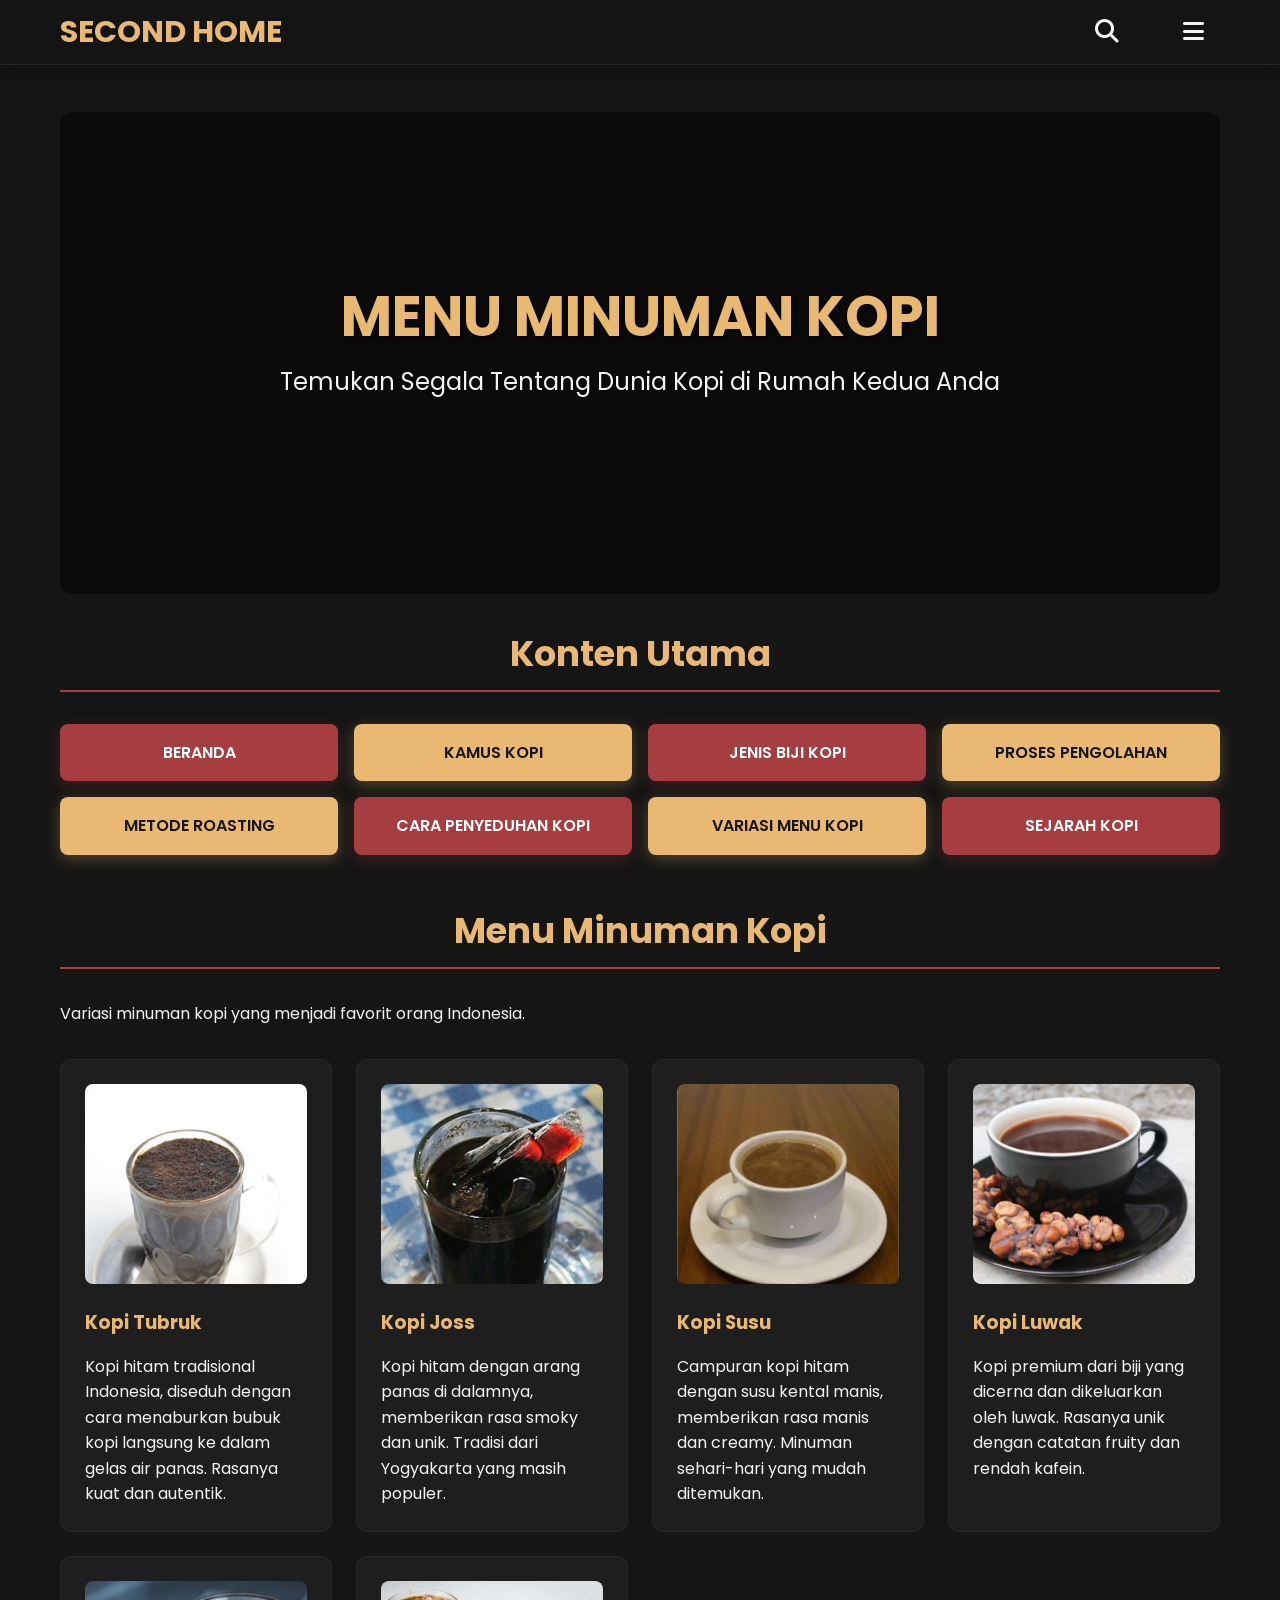
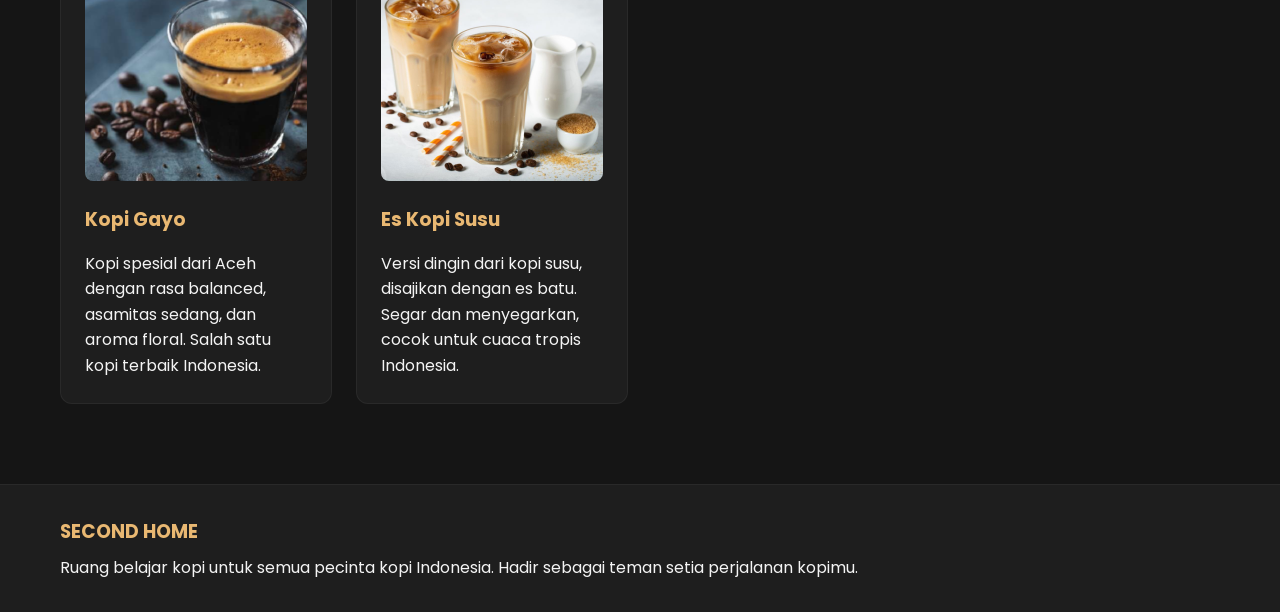
<file: menu.html>
<!DOCTYPE html>
<html lang="id">
<head>
    <meta charset="UTF-8">
    <meta name="viewport" content="width=device-width, initial-scale=1.0">
    <title>Menu Minuman Kopi - Second Home</title>
    <link rel="preconnect" href="https://fonts.googleapis.com">
    <link rel="preconnect" href="https://fonts.gstatic.com" crossorigin>
    <link href="https://fonts.googleapis.com/css2?family=Poppins:wght@400;500;600;700&display=swap" rel="stylesheet">
    <link rel="stylesheet" href="https://cdnjs.cloudflare.com/ajax/libs/font-awesome/6.4.0/css/all.min.css">

    <style>
        /* --- VARIABEL WARNA & GLOBAL --- */
        :root {
            --primary-dark: #151515;
            --accent-red: #A63D40;
            --accent-gold: #E9B872;
            --light-gold: #f5d4a1;
            --text-light: #f4f4f4;
            --bg-card: #2c2c2c;
            --bg-section: #1e1e1e;
        }

        * { margin: 0; padding: 0; box-sizing: border-box; }
        html { scroll-behavior: smooth; }

        body {
            font-family: 'Poppins', sans-serif;
            background-color: var(--primary-dark);
            color: var(--text-light);
            line-height: 1.6;
        }

        .container {
            max-width: 1200px;
            margin: 0 auto;
            padding: 0 20px;
        }

        /* --- TYPOGRAPHY --- */
        h1, h2, h3 {
            color: var(--accent-gold);
            margin-bottom: 1rem;
        }

        h2 {
            font-size: 2.2rem;
            text-align: center;
            margin-bottom: 2rem;
            padding-bottom: .5rem;
            border-bottom: 2px solid var(--accent-red);
        }

        /* --- HEADER NAVIGASI --- */
        .main-header {
            background-color: rgba(21, 21, 21, 0.85);
            padding: .8rem 0;
            position: fixed;
            width: 100%;
            top: 0;
            z-index: 1000;
            backdrop-filter: blur(12px);
            border-bottom: 1px solid rgba(255,255,255,0.08);
            box-shadow: 0 4px 20px rgba(0,0,0,0.25);
        }

        .main-header .container {
            display: flex;
            justify-content: space-between;
            align-items: center;
        }

        .logo-container {
            display: flex;
            align-items: center;
            gap: 0.5rem;
        }

        .logo-icon {
            font-size: 2rem;
            color: var(--accent-gold);
        }

        .logo {
            color: var(--accent-gold);
            font-size: 1.9rem;
            font-weight: 700;
            margin: 0;
            line-height: 1;
        }

        .main-nav ul {
            list-style: none;
            display: flex;
            gap: 2rem;
            align-items: center;
        }

        .nav-icon {
            font-size: 1.5rem;
            color: var(--text-light);
            text-decoration: none;
            padding: 0.5rem;
            border-radius: 4px;
            transition: 0.25s;
        }

        .nav-icon:hover {
            background: rgba(255, 255, 255, 0.1);
            color: var(--accent-gold);
        }

        .main-nav a {
            color: var(--text-light);
            text-decoration: none;
            padding: .55rem 1rem;
            border-radius: 8px;
            transition: .25s;
        }

        .main-nav a:hover,
        .main-nav a.active {
            background: var(--accent-red);
            color: white;
        }

        .main-content { 
            margin-top: 80px; 
            padding: 2rem 0; 
        }

        .menu-card {
            background: var(--bg-section);
            padding: 1.5rem;
            border-radius: 12px;
            border: 1px solid rgba(255,255,255,0.05);
            transition: transform 0.3s ease, box-shadow 0.3s ease;
        }

        .menu-card:hover {
            transform: translateY(-5px);
            box-shadow: 0 10px 20px rgba(0,0,0,0.2);
        }

        /* --- FOOTER --- */
        .footer {
            background: var(--bg-section);
            padding: 2rem 0;
            margin-top: 3rem;
            border-top: 1px solid rgba(255,255,255,0.05);
        }

        .footer .container > div {
            display: flex;
            justify-content: space-between;
            align-items: center;
            flex-wrap: wrap;
            gap: 1rem;
        }

        .footer-info h3 {
            color: var(--accent-gold);
            margin-bottom: 0.5rem;
        }

        .footer-info p {
            color: var(--text-light);
        }

        .footer-links {
            display: flex;
            gap: 1rem;
        }

        .footer-links a {
            color: var(--text-light);
            text-decoration: none;
        }

        .footer-links a:hover {
            color: var(--accent-gold);
        }

        /* Search Bar Styles */
        .search-bar {
            position: fixed;
            top: 80px;
            left: 0;
            right: 0;
            background: var(--primary-dark);
            padding: 1rem;
            display: none;
            z-index: 1000;
            border-bottom: 1px solid rgba(255,255,255,0.08);
            box-shadow: 0 4px 20px rgba(0,0,0,0.25);
        }

        .search-bar input {
            width: 100%;
            padding: 0.75rem;
            border: 1px solid var(--accent-gold);
            border-radius: 8px;
            background: var(--bg-section);
            color: var(--text-light);
            font-size: 1rem;
        }

        .search-bar input::placeholder {
            color: rgba(244, 244, 244, 0.7);
        }

        .search-bar button {
            position: absolute;
            right: 1.5rem;
            top: 50%;
            transform: translateY(-50%);
            background: none;
            border: none;
            color: var(--text-light);
            font-size: 1.2rem;
            cursor: pointer;
        }

        /* Dropdown Menu Styles */
        .dropdown-menu {
            position: absolute;
            top: 80px;
            right: 20px;
            background: var(--primary-dark);
            border: 1px solid rgba(255,255,255,0.08);
            border-radius: 8px;
            box-shadow: 0 8px 32px rgba(0,0,0,0.3);
            display: none;
            z-index: 1000;
            min-width: 200px;
        }

        .dropdown-menu ul {
            list-style: none;
            margin: 0;
            padding: 0;
        }

        .dropdown-menu li {
            border-bottom: 1px solid rgba(255,255,255,0.05);
        }

        .dropdown-menu li:last-child {
            border-bottom: none;
        }

        .dropdown-menu a {
            display: block;
            padding: 1rem;
            color: var(--text-light);
            text-decoration: none;
            transition: background-color 0.3s;
        }

        .dropdown-menu a:hover {
            background-color: var(--accent-red);
        }

        /* Loading Animation Styles */
        .loading-overlay {
            position: fixed;
            top: 0;
            left: 0;
            width: 100%;
            height: 100%;
            background-color: rgba(21, 21, 21, 0.9);
            display: none;
            justify-content: center;
            align-items: center;
            z-index: 9999;
            backdrop-filter: blur(5px);
        }

        .loading-spinner {
            text-align: center;
            color: var(--accent-gold);
        }

        .spinner {
            width: 50px;
            height: 50px;
            border: 4px solid rgba(233, 184, 114, 0.3);
            border-top: 4px solid var(--accent-gold);
            border-radius: 50%;
            animation: spin 1s linear infinite;
            margin: 0 auto 1rem;
        }

        @keyframes spin {
            0% { transform: rotate(0deg); }
            100% { transform: rotate(360deg); }
        }

        .loading-spinner p {
            font-size: 1.2rem;
            margin: 0;
        }

        /* Mobile Menu Styles */
        .mobile-menu-toggle {
            display: none;
            background: none;
            border: none;
            color: var(--text-light);
            font-size: 1.5rem;
            cursor: pointer;
        }

        .mobile-menu {
            display: none;
            position: fixed;
            top: 0;
            right: -100%;
            width: 80%;
            max-width: 300px;
            height: 100vh;
            background-color: var(--primary-dark);
            z-index: 1001;
            padding: 2rem;
            transition: right 0.3s ease;
            box-shadow: -5px 0 15px rgba(0, 0, 0, 0.3);
            overflow-y: auto;
        }

        .mobile-menu.active {
            right: 0;
        }

        .mobile-menu-header {
            display: flex;
            justify-content: space-between;
            align-items: center;
            margin-bottom: 2rem;
            padding-bottom: 1rem;
            border-bottom: 1px solid rgba(255, 255, 255, 0.1);
        }

        .mobile-menu-close {
            background: none;
            border: none;
            color: var(--text-light);
            font-size: 1.5rem;
            cursor: pointer;
        }

        .mobile-menu ul {
            list-style: none;
        }

        .mobile-menu li {
            margin-bottom: 1rem;
        }

        .mobile-menu a {
            color: var(--text-light);
            text-decoration: none;
            font-size: 1.1rem;
            display: block;
            padding: 0.8rem 1rem;
            border-radius: 8px;
            transition: background-color 0.3s;
        }

        .mobile-menu a:hover {
            background-color: var(--accent-red);
        }

        .overlay {
            display: none;
            position: fixed;
            top: 0;
            left: 0;
            width: 100%;
            height: 100%;
            background-color: rgba(0, 0, 0, 0.5);
            z-index: 999;
        }

        .overlay.active {
            display: block;
        }

        /* Media Queries untuk Responsif */
        @media (max-width: 992px) {
            .features-buttons div {
                grid-template-columns: repeat(2, 1fr) !important;
            }
        }

        @media (max-width: 768px) {
            .main-header {
                padding: 1rem 0;
            }
            
            .logo {
                font-size: 1.5rem;
            }
            
            .main-nav {
                display: none;
            }
            
            .mobile-menu-toggle {
                display: block;
            }
            
            .main-content {
                margin-top: 70px;
                padding: 1rem 0;
            }
            
            .container {
                padding: 0 15px;
            }
            
            h2 {
                font-size: 1.8rem;
            }
            
            .hero-section {
                padding: 5rem 0 !important;
            }
            
            .hero-section h1 {
                font-size: 2.5rem !important;
            }
            
            .hero-section p {
                font-size: 1.2rem !important;
            }
            
            .features-buttons div {
                grid-template-columns: 1fr !important;
                gap: 1rem !important;
            }
            
            .feature-btn {
                padding: 1rem !important;
                font-size: 0.9rem !important;
            }
            
            .menu-card {
                padding: 1.2rem !important;
            }
            
            .footer .container > div {
                flex-direction: column;
                text-align: center;
            }
            
            .footer-links {
                margin-top: 1rem;
            }
        }

        @media (max-width: 480px) {
            .hero-section h1 {
                font-size: 2rem !important;
            }
            
            .hero-section p {
                font-size: 1rem !important;
            }
            
            .feature-btn {
                padding: 0.8rem 1.5rem !important;
                font-size: 0.85rem !important;
            }
            
            .menu-card {
                padding: 1rem !important;
            }
            
            .menu-card h3 {
                font-size: 1.1rem;
            }
            
            .menu-card p {
                font-size: 0.9rem;
            }
        }
    </style>
</head>
<body>

    <header class="main-header">
        <div class="container">
            <div class="logo-container">
                <h1 class="logo">SECOND HOME</h1>
            </div>
            <nav class="main-nav">
                <ul>
                    <li><a href="#" class="nav-icon"><i class="fas fa-search"></i></a></li>
                    <li><a href="#" class="nav-icon"><i class="fas fa-bars"></i></a></li>
                </ul>
            </nav>
            <button class="mobile-menu-toggle" id="mobileMenuToggle">
                <i class="fas fa-bars"></i>
            </button>
        </div>
    <!-- Loading Animation -->
    <div class="loading-overlay" id="loadingOverlay">
        <div class="loading-spinner">
            <div class="spinner"></div>
            <p>Loading...</p>
        </div>
    </div>

    </header>

    <!-- Search Bar -->
    <div class="search-bar" id="searchBar">
        <input type="text" id="searchInput" placeholder="Cari di Second Home...">
        <button id="searchClose"><i class="fas fa-times"></i></button>
    </div>

    <!-- Dropdown Menu -->
    <div class="dropdown-menu" id="dropdownMenu">
        <ul>
            <li><a href="index.html">BERANDA</a></li>
            <li><a href="kamus.html">KAMUS KOPI</a></li>
            <li><a href="biji.html">JENIS BIJI KOPI</a></li>
            <li><a href="proses.html">PROSES PENGOLAHAN</a></li>
            <li><a href="roasting.html">METODE ROASTING</a></li>
            <li><a href="seduh.html">METODE PENYEDUHAN</a></li>
            <li><a href="menu.html">VARIASI MENU KOPI</a></li>
            <li><a href="sejarah.html">SEJARAH KOPI</a></li>
            <li><a href="tentang.html">TENTANG</a></li>
        </ul>
    </div>

    <!-- Mobile Menu -->
    <div class="mobile-menu" id="mobileMenu">
        <div class="mobile-menu-header">
            <h3 style="color: var(--accent-gold);">Menu</h3>
            <button class="mobile-menu-close" id="mobileMenuClose">
                <i class="fas fa-times"></i>
            </button>
        </div>
        <ul>
            <li><a href="index.html">BERANDA</a></li>
            <li><a href="kamus.html">KAMUS KOPI</a></li>
            <li><a href="biji.html">JENIS BIJI KOPI</a></li>
            <li><a href="proses.html">PROSES PENGOLAHAN</a></li>
            <li><a href="roasting.html">METODE ROASTING</a></li>
            <li><a href="seduh.html">METODE PENYEDUHAN</a></li>
            <li><a href="menu.html">VARIASI MENU KOPI</a></li>
            <li><a href="tentang.html">TENTANG</a></li>
            <li><a href="#"><i class="fas fa-search"></i> Cari</a></li>
        </ul>
    </div>
    <div class="overlay" id="overlay"></div>

    <main class="main-content">
        <div class="container">
            <!-- Hero Section -->
            <div class="hero-section" style="text-align: center; padding: 10rem 0; background: linear-gradient(rgba(0,0,0,0.5), rgba(0,0,0,0.5)), url('https://images.unsplash.com/photo-1495474472287-4d71bcdd2085?ixlib=rb-4.0.3&ixid=M3wxMjA3fDB8MHxwaG90by1wYWdlfHx8fGVufDB8fHx8fA%3D%3D&auto=format&fit=crop&w=2070&q=80'); background-size: cover; background-position: center; border-radius: 12px; margin-bottom: 2rem;">
                <div class="hero-content" style="max-width: 1200px; margin: 0 auto;">
                    <h1 style="font-size: 3.5rem; color: var(--accent-gold); margin-bottom: 0.1rem; text-shadow: 2px 2px 4px rgba(0,0,0,0.7);">MENU MINUMAN KOPI</h1>
                    <p style="font-size: 1.5rem; color: var(--text-light); margin-bottom: 2rem; text-shadow: 1px 1px 2px rgba(0,0,0,0.7);">Temukan Segala Tentang Dunia Kopi di Rumah Kedua Anda</p>
                </div>
            </div>

            <!-- Buttons to Main Features -->
            <div class="features-buttons" style="text-align: center; margin-bottom: 3rem;">
                <h2 style="color: var(--accent-gold); margin-bottom: 2rem;">Konten Utama</h2>
                <div style="display: grid; grid-template-columns: repeat(4, 1fr); gap: 1rem; justify-content: center; max-width: 1200px; margin: 0 auto;">
                    <a href="index.html" class="feature-btn" style="background: var(--accent-red); color: white; padding: 1rem 2rem; text-decoration: none; border-radius: 8px; font-weight: 600; transition: 0.3s; box-shadow: 0 4px 15px rgba(166, 61, 64, 0.3);">BERANDA</a>
                    <a href="kamus.html" class="feature-btn" style="background: var(--accent-gold); color: var(--primary-dark); padding: 1rem 2rem; text-decoration: none; border-radius: 8px; font-weight: 600; transition: 0.3s; box-shadow: 0 4px 15px rgba(233, 184, 114, 0.3);">KAMUS KOPI</a>
                    <a href="biji.html" class="feature-btn" style="background: var(--accent-red); color: white; padding: 1rem 2rem; text-decoration: none; border-radius: 8px; font-weight: 600; transition: 0.3s; box-shadow: 0 4px 15px rgba(166, 61, 64, 0.3);">JENIS BIJI KOPI</a>
                    <a href="proses.html" class="feature-btn" style="background: var(--accent-gold); color: var(--primary-dark); padding: 1rem 2rem; text-decoration: none; border-radius: 8px; font-weight: 600; transition: 0.3s; box-shadow: 0 4px 15px rgba(233, 184, 114, 0.3);">PROSES PENGOLAHAN</a>
                    <a href="roasting.html" class="feature-btn" style="background: var(--accent-gold); color: var(--primary-dark); padding: 1rem 2rem; text-decoration: none; border-radius: 8px; font-weight: 600; transition: 0.3s; box-shadow: 0 4px 15px rgba(233, 184, 114, 0.3);">METODE ROASTING</a>
                    <a href="seduh.html" class="feature-btn" style="background: var(--accent-red); color: white; padding: 1rem 2rem; text-decoration: none; border-radius: 8px; font-weight: 600; transition: 0.3s; box-shadow: 0 4px 15px rgba(166, 61, 64, 0.3);">CARA PENYEDUHAN KOPI</a>
                    <a href="menu.html" class="feature-btn" style="background: var(--accent-gold); color: var(--primary-dark); padding: 1rem 2rem; text-decoration: none; border-radius: 8px; font-weight: 600; transition: 0.3s; box-shadow: 0 4px 15px rgba(233, 184, 114, 0.3);">VARIASI MENU KOPI</a>
                    <a href="sejarah.html" class="feature-btn" style="background: var(--accent-red); color: white; padding: 1rem 2rem; text-decoration: none; border-radius: 8px; font-weight: 600; transition: 0.3s; box-shadow: 0 4px 15px rgba(166, 61, 64, 0.3);">SEJARAH KOPI</a>
                    <!-- <a href="tentang.html" class="feature-btn" style="background: var(--accent-gold); color: var(--primary-dark); padding: 1rem 2rem; text-decoration: none; border-radius: 8px; font-weight: 600; transition: 0.3s; box-shadow: 0 4px 15px rgba(233, 184, 114, 0.3);">TENTANG</a> -->
                </div>
            </div>

            <!-- Menu Minuman Kopi Section -->
            <div class="menu-section">
                <h2>Menu Minuman Kopi</h2>
                <p>Variasi minuman kopi yang menjadi favorit orang Indonesia.</p>
                <div style="display: grid; grid-template-columns: repeat(auto-fit, minmax(250px, 1fr)); gap: 1.5rem; margin-top: 2rem;">
                    <div class="menu-card">
                        <img src="menu/tubruk.jpg" alt="Kopi Tubruk" style="width: 100%; height: 200px; object-fit: cover; border-radius: 8px; margin-bottom: 1rem;">
                        <h3>Kopi Tubruk</h3>
                        <p>Kopi hitam tradisional Indonesia, diseduh dengan cara menaburkan bubuk kopi langsung ke dalam gelas air panas. Rasanya kuat dan autentik.</p>
                    </div>
                    <div class="menu-card">
                        <img src="menu/053643700_1478256874-kopi_jos.jpg" alt="Kopi Joss" style="width: 100%; height: 200px; object-fit: cover; border-radius: 8px; margin-bottom: 1rem;">
                        <h3>Kopi Joss</h3>
                        <p>Kopi hitam dengan arang panas di dalamnya, memberikan rasa smoky dan unik. Tradisi dari Yogyakarta yang masih populer.</p>
                    </div>
                    <div class="menu-card">
                        <img src="menu/kopsu.jpg" alt="Kopi Susu" style="width: 100%; height: 200px; object-fit: cover; border-radius: 8px; margin-bottom: 1rem;">
                        <h3>Kopi Susu</h3>
                        <p>Campuran kopi hitam dengan susu kental manis, memberikan rasa manis dan creamy. Minuman sehari-hari yang mudah ditemukan.</p>
                    </div>
                    <div class="menu-card">
                        <img src="menu/luwak.jpg" alt="Kopi Luwak" style="width: 100%; height: 200px; object-fit: cover; border-radius: 8px; margin-bottom: 1rem;">
                        <h3>Kopi Luwak</h3>
                        <p>Kopi premium dari biji yang dicerna dan dikeluarkan oleh luwak. Rasanya unik dengan catatan fruity dan rendah kafein.</p>
                    </div>
                    <div class="menu-card">
                        <img src="menu/gayo.jpeg" alt="Kopi Gayo" style="width: 100%; height: 200px; object-fit: cover; border-radius: 8px; margin-bottom: 1rem;">
                        <h3>Kopi Gayo</h3>
                        <p>Kopi spesial dari Aceh dengan rasa balanced, asamitas sedang, dan aroma floral. Salah satu kopi terbaik Indonesia.</p>
                    </div>
                    <div class="menu-card">
                        <img src="menu/es.jpg" alt="Es Kopi Susu" style="width: 100%; height: 200px; object-fit: cover; border-radius: 8px; margin-bottom: 1rem;">
                        <h3>Es Kopi Susu</h3>
                        <p>Versi dingin dari kopi susu, disajikan dengan es batu. Segar dan menyegarkan, cocok untuk cuaca tropis Indonesia.</p>
                    </div>
                </div>
            </div>
        </div>
    </main>

    <footer class="footer">
        <div class="container">
            <div>
                <div class="footer-info">
                    <h3>SECOND HOME</h3>
                    <p>Ruang belajar kopi untuk semua pecinta kopi Indonesia. Hadir sebagai teman setia perjalanan kopimu.</p>
                </div>
            </div>
        </div>
    </footer>

    <script>
        // Mobile Menu Toggle
        const mobileMenuToggle = document.getElementById('mobileMenuToggle');
        const mobileMenu = document.getElementById('mobileMenu');
        const mobileMenuClose = document.getElementById('mobileMenuClose');
        const overlay = document.getElementById('overlay');

        mobileMenuToggle.addEventListener('click', function() {
            mobileMenu.classList.add('active');
            overlay.classList.add('active');
            document.body.style.overflow = 'hidden'; // Prevent scrolling when menu is open
        });

        mobileMenuClose.addEventListener('click', function() {
            mobileMenu.classList.remove('active');
            overlay.classList.remove('active');
            document.body.style.overflow = 'auto'; // Enable scrolling when menu is closed
        });

        overlay.addEventListener('click', function() {
            mobileMenu.classList.remove('active');
            overlay.classList.remove('active');
            document.body.style.overflow = 'auto'; // Enable scrolling when menu is closed
        });

        // Close menu when clicking on a link
        const mobileMenuLinks = document.querySelectorAll('.mobile-menu a');
        mobileMenuLinks.forEach(link => {
            link.addEventListener('click', function() {
                mobileMenu.classList.remove('active');
                overlay.classList.remove('active');
                document.body.style.overflow = 'auto'; // Enable scrolling when menu is closed
            });
        });

        // Search Icon Functionality
        const searchIcon = document.querySelector('.nav-icon[href="#"] .fa-search').parentElement;
        const searchBar = document.getElementById('searchBar');
        const searchInput = document.getElementById('searchInput');
        const searchClose = document.getElementById('searchClose');

        if (searchIcon) {
            searchIcon.addEventListener('click', function(e) {
                e.preventDefault();
                searchBar.style.display = searchBar.style.display === 'block' ? 'none' : 'block';
                if (searchBar.style.display === 'block') {
                    searchInput.focus();
                }
            });
        }

        if (searchClose) {
            searchClose.addEventListener('click', function() {
                searchBar.style.display = 'none';
            });
        }

        // Bars Icon Functionality (Dropdown Menu)
        const barsIcon = document.querySelector('.nav-icon[href="#"] .fa-bars').parentElement;
        const dropdownMenu = document.getElementById('dropdownMenu');

        if (barsIcon) {
            barsIcon.addEventListener('click', function(e) {
                e.preventDefault();
                dropdownMenu.style.display = dropdownMenu.style.display === 'block' ? 'none' : 'block';
            });
        }

        // Close dropdown when clicking outside
        document.addEventListener('click', function(e) {
            if (barsIcon && !barsIcon.contains(e.target) && dropdownMenu && !dropdownMenu.contains(e.target)) {
                dropdownMenu.style.display = 'none';
            }
            if (searchIcon && !searchIcon.contains(e.target) && searchBar && !searchBar.contains(e.target)) {
                searchBar.style.display = 'none';
            }
        });

        // Close on Escape key
        document.addEventListener('keydown', function(e) {
            if (e.key === 'Escape') {
                if (searchBar) searchBar.style.display = 'none';
                if (dropdownMenu) dropdownMenu.style.display = 'none';
            }
        });

        // Loading Animation for Navigation
        const loadingOverlay = document.getElementById('loadingOverlay');
        const allLinks = document.querySelectorAll('a[href]');

        allLinks.forEach(link => {
            link.addEventListener('click', function(e) {
                const href = this.getAttribute('href');
                if (href && href !== '#' && !href.startsWith('http') && !href.startsWith('mailto:')) {
                    e.preventDefault();
                    if (loadingOverlay) {
                        loadingOverlay.style.display = 'flex';
                        setTimeout(() => {
                            window.location.href = href;
                        }, 1500);
                    } else {
                        window.location.href = href;
                    }
                }
            });
        });
    </script>
</body>
</html>
</file>
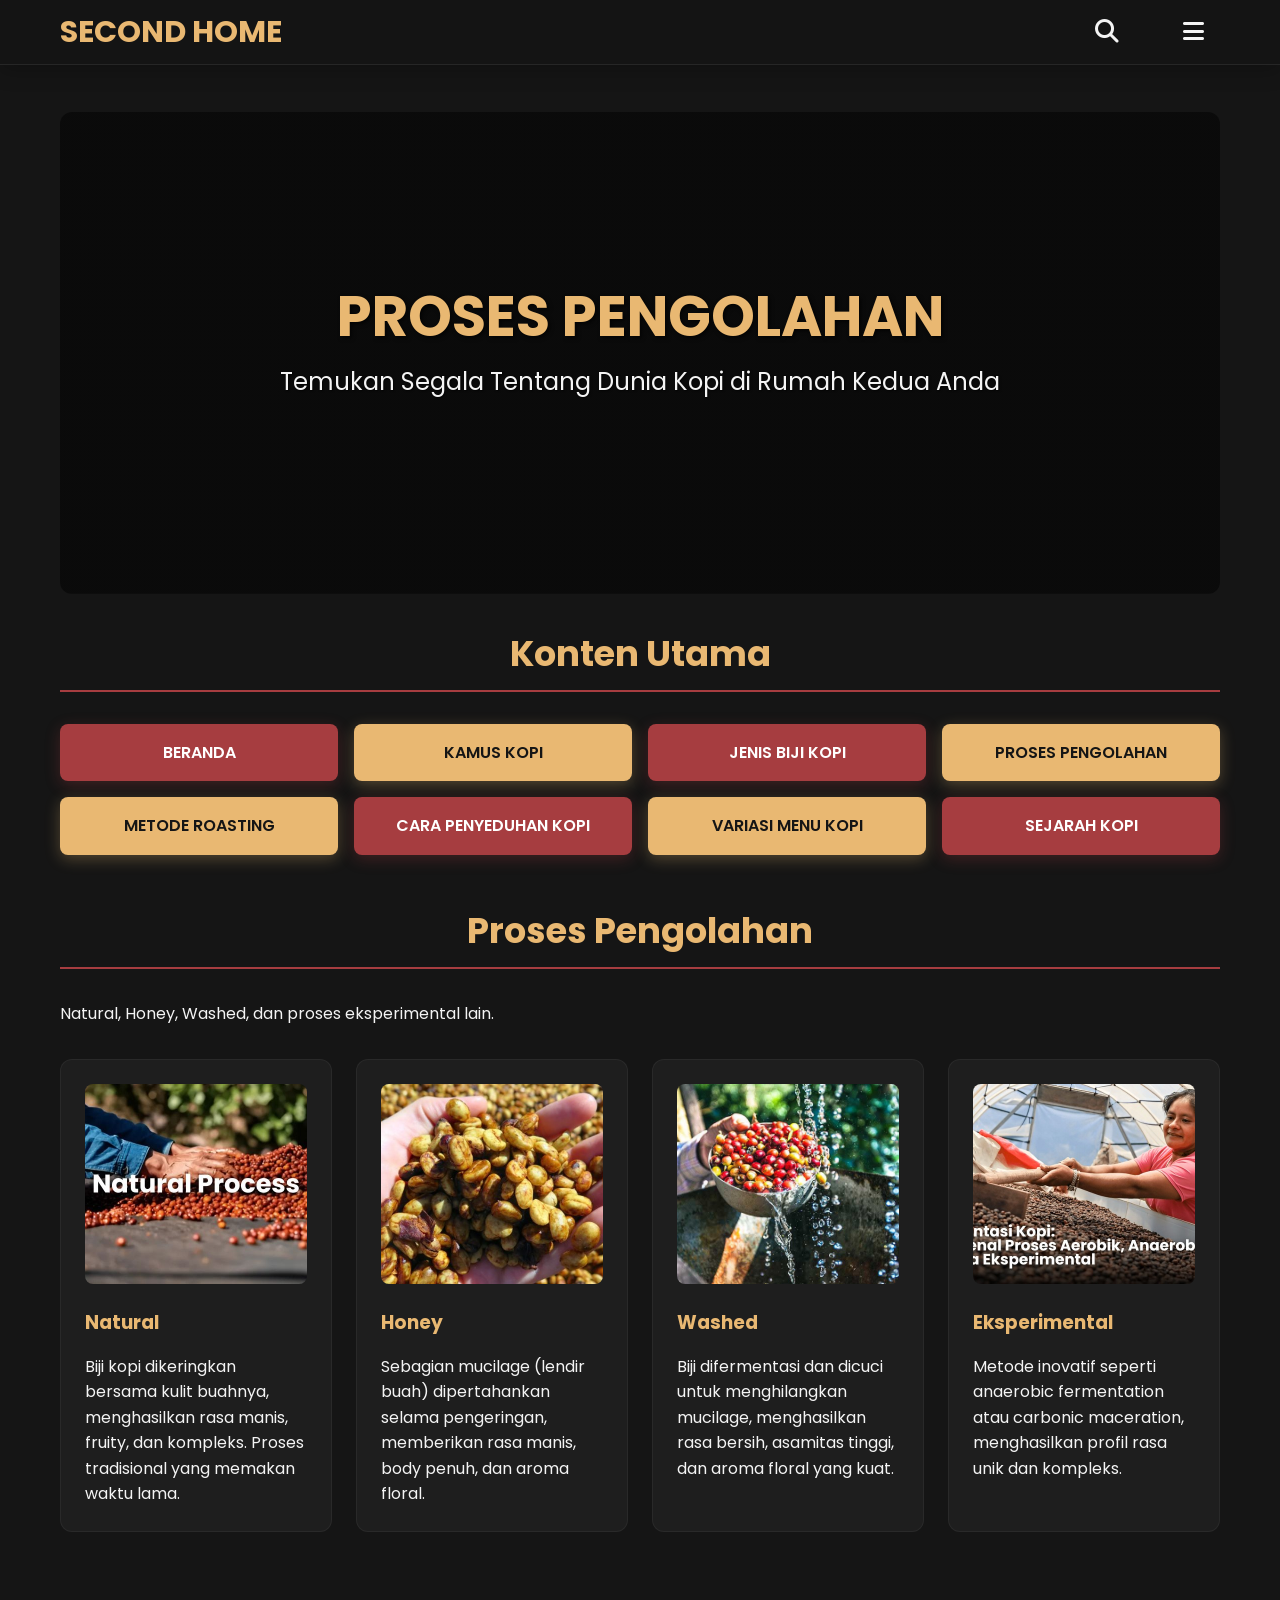
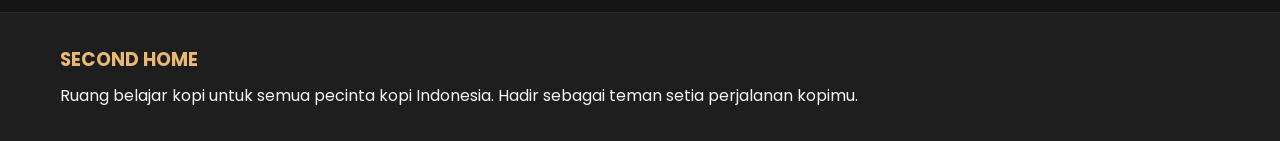
<file: proses.html>
<!DOCTYPE html>
<html lang="id">
<head>
    <meta charset="UTF-8">
    <meta name="viewport" content="width=device-width, initial-scale=1.0">
    <title>Proses Pengolahan - Second Home</title>
    <link rel="preconnect" href="https://fonts.googleapis.com">
    <link rel="preconnect" href="https://fonts.gstatic.com" crossorigin>
    <link href="https://fonts.googleapis.com/css2?family=Poppins:wght@400;500;600;700&display=swap" rel="stylesheet">
    <link rel="stylesheet" href="https://cdnjs.cloudflare.com/ajax/libs/font-awesome/6.4.0/css/all.min.css">

    <style>
        /* --- VARIABEL WARNA & GLOBAL --- */
        :root {
            --primary-dark: #151515;
            --accent-red: #A63D40;
            --accent-gold: #E9B872;
            --light-gold: #f5d4a1;
            --text-light: #f4f4f4;
            --bg-card: #2c2c2c;
            --bg-section: #1e1e1e;
        }

        * { margin: 0; padding: 0; box-sizing: border-box; }
        html { scroll-behavior: smooth; }

        body {
            font-family: 'Poppins', sans-serif;
            background-color: var(--primary-dark);
            color: var(--text-light);
            line-height: 1.6;
        }

        .container {
            max-width: 1200px;
            margin: 0 auto;
            padding: 0 20px;
        }

        /* --- TYPOGRAPHY --- */
        h1, h2, h3 {
            color: var(--accent-gold);
            margin-bottom: 1rem;
        }

        h2 {
            font-size: 2.2rem;
            text-align: center;
            margin-bottom: 2rem;
            padding-bottom: .5rem;
            border-bottom: 2px solid var(--accent-red);
        }

        /* --- HEADER NAVIGASI --- */
        .main-header {
            background-color: rgba(21, 21, 21, 0.85);
            padding: .8rem 0;
            position: fixed;
            width: 100%;
            top: 0;
            z-index: 1000;
            backdrop-filter: blur(12px);
            border-bottom: 1px solid rgba(255,255,255,0.08);
            box-shadow: 0 4px 20px rgba(0,0,0,0.25);
        }

        .main-header .container {
            display: flex;
            justify-content: space-between;
            align-items: center;
        }

        .logo-container {
            display: flex;
            align-items: center;
            gap: 0.5rem;
        }

        .logo-icon {
            font-size: 2rem;
            color: var(--accent-gold);
        }

        .logo {
            color: var(--accent-gold);
            font-size: 1.9rem;
            font-weight: 700;
            margin: 0;
            line-height: 1;
        }

        .main-nav ul {
            list-style: none;
            display: flex;
            gap: 2rem;
            align-items: center;
        }

        .nav-icon {
            font-size: 1.5rem;
            color: var(--text-light);
            text-decoration: none;
            padding: 0.5rem;
            border-radius: 4px;
            transition: 0.25s;
        }

        .nav-icon:hover {
            background: rgba(255, 255, 255, 0.1);
            color: var(--accent-gold);
        }

        .main-nav a {
            color: var(--text-light);
            text-decoration: none;
            padding: .55rem 1rem;
            border-radius: 8px;
            transition: .25s;
        }

        .main-nav a:hover,
        .main-nav a.active {
            background: var(--accent-red);
            color: white;
        }

        .main-content { 
            margin-top: 80px; 
            padding: 2rem 0; 
        }

        .process-card {
            background: var(--bg-section);
            padding: 1.5rem;
            border-radius: 12px;
            border: 1px solid rgba(255,255,255,0.05);
            transition: transform 0.3s ease, box-shadow 0.3s ease;
        }

        .process-card:hover {
            transform: translateY(-5px);
            box-shadow: 0 10px 20px rgba(0,0,0,0.2);
        }

        /* --- FOOTER --- */
        .footer {
            background: var(--bg-section);
            padding: 2rem 0;
            margin-top: 3rem;
            border-top: 1px solid rgba(255,255,255,0.05);
        }

        .footer .container > div {
            display: flex;
            justify-content: space-between;
            align-items: center;
            flex-wrap: wrap;
            gap: 1rem;
        }

        .footer-info h3 {
            color: var(--accent-gold);
            margin-bottom: 0.5rem;
        }

        .footer-info p {
            color: var(--text-light);
        }

        .footer-links {
            display: flex;
            gap: 1rem;
        }

        .footer-links a {
            color: var(--text-light);
            text-decoration: none;
        }

        .footer-links a:hover {
            color: var(--accent-gold);
        }

        /* Search Bar Styles */
        .search-bar {
            position: fixed;
            top: 80px;
            left: 0;
            right: 0;
            background: var(--primary-dark);
            padding: 1rem;
            display: none;
            z-index: 1000;
            border-bottom: 1px solid rgba(255,255,255,0.08);
            box-shadow: 0 4px 20px rgba(0,0,0,0.25);
        }

        .search-bar input {
            width: 100%;
            padding: 0.75rem;
            border: 1px solid var(--accent-gold);
            border-radius: 8px;
            background: var(--bg-section);
            color: var(--text-light);
            font-size: 1rem;
        }

        .search-bar input::placeholder {
            color: rgba(244, 244, 244, 0.7);
        }

        .search-bar button {
            position: absolute;
            right: 1.5rem;
            top: 50%;
            transform: translateY(-50%);
            background: none;
            border: none;
            color: var(--text-light);
            font-size: 1.2rem;
            cursor: pointer;
        }

        /* Dropdown Menu Styles */
        .dropdown-menu {
            position: absolute;
            top: 80px;
            right: 20px;
            background: var(--primary-dark);
            border: 1px solid rgba(255,255,255,0.08);
            border-radius: 8px;
            box-shadow: 0 8px 32px rgba(0,0,0,0.3);
            display: none;
            z-index: 1000;
            min-width: 200px;
        }

        .dropdown-menu ul {
            list-style: none;
            margin: 0;
            padding: 0;
        }

        .dropdown-menu li {
            border-bottom: 1px solid rgba(255,255,255,0.05);
        }

        .dropdown-menu li:last-child {
            border-bottom: none;
        }

        .dropdown-menu a {
            display: block;
            padding: 1rem;
            color: var(--text-light);
            text-decoration: none;
            transition: background-color 0.3s;
        }

        .dropdown-menu a:hover {
            background-color: var(--accent-red);
        }

        /* Loading Animation Styles */
        .loading-overlay {
            position: fixed;
            top: 0;
            left: 0;
            width: 100%;
            height: 100%;
            background-color: rgba(21, 21, 21, 0.9);
            display: none;
            justify-content: center;
            align-items: center;
            z-index: 9999;
            backdrop-filter: blur(5px);
        }

        .loading-spinner {
            text-align: center;
            color: var(--accent-gold);
        }

        .spinner {
            width: 50px;
            height: 50px;
            border: 4px solid rgba(233, 184, 114, 0.3);
            border-top: 4px solid var(--accent-gold);
            border-radius: 50%;
            animation: spin 1s linear infinite;
            margin: 0 auto 1rem;
        }

        @keyframes spin {
            0% { transform: rotate(0deg); }
            100% { transform: rotate(360deg); }
        }

        .loading-spinner p {
            font-size: 1.2rem;
            margin: 0;
        }

        /* Mobile Menu Styles */
        .mobile-menu-toggle {
            display: none;
            background: none;
            border: none;
            color: var(--text-light);
            font-size: 1.5rem;
            cursor: pointer;
        }

        .mobile-menu {
            display: none;
            position: fixed;
            top: 0;
            right: -100%;
            width: 80%;
            max-width: 300px;
            height: 100vh;
            background-color: var(--primary-dark);
            z-index: 1001;
            padding: 2rem;
            transition: right 0.3s ease;
            box-shadow: -5px 0 15px rgba(0, 0, 0, 0.3);
            overflow-y: auto;
        }

        .mobile-menu.active {
            right: 0;
        }

        .mobile-menu-header {
            display: flex;
            justify-content: space-between;
            align-items: center;
            margin-bottom: 2rem;
            padding-bottom: 1rem;
            border-bottom: 1px solid rgba(255, 255, 255, 0.1);
        }

        .mobile-menu-close {
            background: none;
            border: none;
            color: var(--text-light);
            font-size: 1.5rem;
            cursor: pointer;
        }

        .mobile-menu ul {
            list-style: none;
        }

        .mobile-menu li {
            margin-bottom: 1rem;
        }

        .mobile-menu a {
            color: var(--text-light);
            text-decoration: none;
            font-size: 1.1rem;
            display: block;
            padding: 0.8rem 1rem;
            border-radius: 8px;
            transition: background-color 0.3s;
        }

        .mobile-menu a:hover {
            background-color: var(--accent-red);
        }

        .overlay {
            display: none;
            position: fixed;
            top: 0;
            left: 0;
            width: 100%;
            height: 100%;
            background-color: rgba(0, 0, 0, 0.5);
            z-index: 999;
        }

        .overlay.active {
            display: block;
        }

        /* Media Queries untuk Responsif */
        @media (max-width: 992px) {
            .features-buttons div {
                grid-template-columns: repeat(2, 1fr) !important;
            }
        }

        @media (max-width: 768px) {
            .main-header {
                padding: 1rem 0;
            }
            
            .logo {
                font-size: 1.5rem;
            }
            
            .main-nav {
                display: none;
            }
            
            .mobile-menu-toggle {
                display: block;
            }
            
            .main-content {
                margin-top: 70px;
                padding: 1rem 0;
            }
            
            .container {
                padding: 0 15px;
            }
            
            h2 {
                font-size: 1.8rem;
            }
            
            .hero-section {
                padding: 5rem 0 !important;
            }
            
            .hero-section h1 {
                font-size: 2.5rem !important;
            }
            
            .hero-section p {
                font-size: 1.2rem !important;
            }
            
            .features-buttons div {
                grid-template-columns: 1fr !important;
                gap: 1rem !important;
            }
            
            .feature-btn {
                padding: 1rem !important;
                font-size: 0.9rem !important;
            }
            
            .process-card {
                padding: 1.2rem !important;
            }
            
            .footer .container > div {
                flex-direction: column;
                text-align: center;
            }
            
            .footer-links {
                margin-top: 1rem;
            }
        }

        @media (max-width: 480px) {
            .hero-section h1 {
                font-size: 2rem !important;
            }
            
            .hero-section p {
                font-size: 1rem !important;
            }
            
            .feature-btn {
                padding: 0.8rem 1.5rem !important;
                font-size: 0.85rem !important;
            }
            
            .process-card {
                padding: 1rem !important;
            }
            
            .process-card h3 {
                font-size: 1.1rem;
            }
            
            .process-card p {
                font-size: 0.9rem;
            }
        }
    </style>
</head>
<body>

    <header class="main-header">
        <div class="container">
            <div class="logo-container">
                <h1 class="logo">SECOND HOME</h1>
            </div>
            <nav class="main-nav">
                <ul>
                    <li><a href="#" class="nav-icon"><i class="fas fa-search"></i></a></li>
                    <li><a href="#" class="nav-icon"><i class="fas fa-bars"></i></a></li>
                </ul>
            </nav>
            <button class="mobile-menu-toggle" id="mobileMenuToggle">
                <i class="fas fa-bars"></i>
            </button>
        </div>
    <!-- Loading Animation -->
    <div class="loading-overlay" id="loadingOverlay">
        <div class="loading-spinner">
            <div class="spinner"></div>
            <p>Loading...</p>
        </div>
    </div>

    </header>

    <!-- Search Bar -->
    <div class="search-bar" id="searchBar">
        <input type="text" id="searchInput" placeholder="Cari di Second Home...">
        <button id="searchClose"><i class="fas fa-times"></i></button>
    </div>

    <!-- Dropdown Menu -->
    <div class="dropdown-menu" id="dropdownMenu">
        <ul>
            <li><a href="index.html">BERANDA</a></li>
            <li><a href="kamus.html">KAMUS KOPI</a></li>
            <li><a href="biji.html">JENIS BIJI KOPI</a></li>
            <li><a href="proses.html">PROSES PENGOLAHAN</a></li>
            <li><a href="roasting.html">METODE ROASTING</a></li>
            <li><a href="seduh.html">METODE PENYEDUHAN</a></li>
            <li><a href="menu.html">VARIASI MENU KOPI</a></li>
            <li><a href="sejarah.html">SEJARAH KOPI</a></li>
            <li><a href="tentang.html">TENTANG</a></li>
        </ul>
    </div>

    <!-- Mobile Menu -->
    <div class="mobile-menu" id="mobileMenu">
        <div class="mobile-menu-header">
            <h3 style="color: var(--accent-gold);">Menu</h3>
            <button class="mobile-menu-close" id="mobileMenuClose">
                <i class="fas fa-times"></i>
            </button>
        </div>
        <ul>
            <li><a href="index.html">BERANDA</a></li>
            <li><a href="kamus.html">KAMUS KOPI</a></li>
            <li><a href="biji.html">JENIS BIJI KOPI</a></li>
            <li><a href="proses.html">PROSES PENGOLAHAN</a></li>
            <li><a href="roasting.html">METODE ROASTING</a></li>
            <li><a href="seduh.html">METODE PENYEDUHAN</a></li>
            <li><a href="menu.html">VARIASI MENU KOPI</a></li>
            <li><a href="sejarah.html">SEJARAH KOPI</a></li>
            <li><a href="tentang.html">TENTANG</a></li>
            <li><a href="#"><i class="fas fa-search"></i> Cari</a></li>
        </ul>
    </div>
    <div class="overlay" id="overlay"></div>

    <main class="main-content">
        <div class="container">
            <!-- Hero Section -->
            <div class="hero-section" style="text-align: center; padding: 10rem 0; background: linear-gradient(rgba(0,0,0,0.5), rgba(0,0,0,0.5)), url('https://images.unsplash.com/photo-1495474472287-4d71bcdd2085?ixlib=rb-4.0.3&ixid=M3wxMjA3fDB8MHxwaG90by1wYWdlfHx8fGVufDB8fHx8fA%3D%3D&auto=format&fit=crop&w=2070&q=80'); background-size: cover; background-position: center; border-radius: 12px; margin-bottom: 2rem;">
                <div class="hero-content" style="max-width: 1200px; margin: 0 auto;">
                    <h1 style="font-size: 3.5rem; color: var(--accent-gold); margin-bottom: 0.1rem; text-shadow: 2px 2px 4px rgba(0,0,0,0.7);">PROSES PENGOLAHAN</h1>
                    <p style="font-size: 1.5rem; color: var(--text-light); margin-bottom: 2rem; text-shadow: 1px 1px 2px rgba(0,0,0,0.7);">Temukan Segala Tentang Dunia Kopi di Rumah Kedua Anda</p>
                </div>
            </div>

            <!-- Buttons to Main Features -->
            <div class="features-buttons" style="text-align: center; margin-bottom: 3rem;">
                <h2 style="color: var(--accent-gold); margin-bottom: 2rem;">Konten Utama</h2>
                <div style="display: grid; grid-template-columns: repeat(4, 1fr); gap: 1rem; justify-content: center; max-width: 1200px; margin: 0 auto;">
                    <a href="index.html" class="feature-btn" style="background: var(--accent-red); color: white; padding: 1rem 2rem; text-decoration: none; border-radius: 8px; font-weight: 600; transition: 0.3s; box-shadow: 0 4px 15px rgba(166, 61, 64, 0.3);">BERANDA</a>
                    <a href="kamus.html" class="feature-btn" style="background: var(--accent-gold); color: var(--primary-dark); padding: 1rem 2rem; text-decoration: none; border-radius: 8px; font-weight: 600; transition: 0.3s; box-shadow: 0 4px 15px rgba(233, 184, 114, 0.3);">KAMUS KOPI</a>
                    <a href="biji.html" class="feature-btn" style="background: var(--accent-red); color: white; padding: 1rem 2rem; text-decoration: none; border-radius: 8px; font-weight: 600; transition: 0.3s; box-shadow: 0 4px 15px rgba(166, 61, 64, 0.3);">JENIS BIJI KOPI</a>
                    <a href="proses.html" class="feature-btn" style="background: var(--accent-gold); color: var(--primary-dark); padding: 1rem 2rem; text-decoration: none; border-radius: 8px; font-weight: 600; transition: 0.3s; box-shadow: 0 4px 15px rgba(233, 184, 114, 0.3);">PROSES PENGOLAHAN</a>
                    <a href="roasting.html" class="feature-btn" style="background: var(--accent-gold); color: var(--primary-dark); padding: 1rem 2rem; text-decoration: none; border-radius: 8px; font-weight: 600; transition: 0.3s; box-shadow: 0 4px 15px rgba(233, 184, 114, 0.3);">METODE ROASTING</a>
                    <a href="seduh.html" class="feature-btn" style="background: var(--accent-red); color: white; padding: 1rem 2rem; text-decoration: none; border-radius: 8px; font-weight: 600; transition: 0.3s; box-shadow: 0 4px 15px rgba(166, 61, 64, 0.3);">CARA PENYEDUHAN KOPI</a>
                    <a href="menu.html" class="feature-btn" style="background: var(--accent-gold); color: var(--primary-dark); padding: 1rem 2rem; text-decoration: none; border-radius: 8px; font-weight: 600; transition: 0.3s; box-shadow: 0 4px 15px rgba(233, 184, 114, 0.3);">VARIASI MENU KOPI</a>
                    <a href="sejarah.html" class="feature-btn" style="background: var(--accent-red); color: white; padding: 1rem 2rem; text-decoration: none; border-radius: 8px; font-weight: 600; transition: 0.3s; box-shadow: 0 4px 15px rgba(166, 61, 64, 0.3);">SEJARAH KOPI</a>
                    <!-- <a href="tentang.html" class="feature-btn" style="background: var(--accent-gold); color: var(--primary-dark); padding: 1rem 2rem; text-decoration: none; border-radius: 8px; font-weight: 600; transition: 0.3s; box-shadow: 0 4px 15px rgba(233, 184, 114, 0.3);">TENTANG</a> -->
                </div>
            </div>

            <!-- Proses Pengolahan Section -->
            <div class="proses-section">
                <h2>Proses Pengolahan</h2>
                <p>Natural, Honey, Washed, dan proses eksperimental lain.</p>
                <div style="display: grid; grid-template-columns: repeat(auto-fit, minmax(250px, 1fr)); gap: 1.5rem; margin-top: 2rem;">
                    <div class="process-card">
                        <img src="proses/Natural-Process-Coffee.jpg" alt="Natural" style="width: 100%; height: 200px; object-fit: cover; border-radius: 8px; margin-bottom: 1rem;">
                        <h3>Natural</h3>
                        <p>Biji kopi dikeringkan bersama kulit buahnya, menghasilkan rasa manis, fruity, dan kompleks. Proses tradisional yang memakan waktu lama.</p>
                    </div>
                    <div class="process-card">
                        <img src="proses/coffee-honey-process-1744621991232.jpeg" alt="Honey" style="width: 100%; height: 200px; object-fit: cover; border-radius: 8px; margin-bottom: 1rem;">
                        <h3>Honey</h3>
                        <p>Sebagian mucilage (lendir buah) dipertahankan selama pengeringan, memberikan rasa manis, body penuh, dan aroma floral.</p>
                    </div>
                    <div class="process-card">
                        <img src="proses/coffee-bean-wash.jpg" alt="Washed" style="width: 100%; height: 200px; object-fit: cover; border-radius: 8px; margin-bottom: 1rem;">
                        <h3>Washed</h3>
                        <p>Biji difermentasi dan dicuci untuk menghilangkan mucilage, menghasilkan rasa bersih, asamitas tinggi, dan aroma floral yang kuat.</p>
                    </div>
                    <div class="process-card">
                        <img src="proses/Fementasi-Kopi-Aerobik-Anaerobik-Eksperimental.jpg" alt="Eksperimental" style="width: 100%; height: 200px; object-fit: cover; border-radius: 8px; margin-bottom: 1rem;">
                        <h3>Eksperimental</h3>
                        <p>Metode inovatif seperti anaerobic fermentation atau carbonic maceration, menghasilkan profil rasa unik dan kompleks.</p>
                    </div>
                </div>
            </div>
        </div>
    </main>

    <footer class="footer">
        <div class="container">
            <div>
                <div class="footer-info">
                    <h3>SECOND HOME</h3>
                    <p>Ruang belajar kopi untuk semua pecinta kopi Indonesia. Hadir sebagai teman setia perjalanan kopimu.</p>
                </div>
            </div>
        </div>
    </footer>

    <script>
        // Mobile Menu Toggle
        const mobileMenuToggle = document.getElementById('mobileMenuToggle');
        const mobileMenu = document.getElementById('mobileMenu');
        const mobileMenuClose = document.getElementById('mobileMenuClose');
        const overlay = document.getElementById('overlay');

        mobileMenuToggle.addEventListener('click', function() {
            mobileMenu.classList.add('active');
            overlay.classList.add('active');
            document.body.style.overflow = 'hidden'; // Prevent scrolling when menu is open
        });

        mobileMenuClose.addEventListener('click', function() {
            mobileMenu.classList.remove('active');
            overlay.classList.remove('active');
            document.body.style.overflow = 'auto'; // Enable scrolling when menu is closed
        });

        overlay.addEventListener('click', function() {
            mobileMenu.classList.remove('active');
            overlay.classList.remove('active');
            document.body.style.overflow = 'auto'; // Enable scrolling when menu is closed
        });

        // Close menu when clicking on a link
        const mobileMenuLinks = document.querySelectorAll('.mobile-menu a');
        mobileMenuLinks.forEach(link => {
            link.addEventListener('click', function() {
                mobileMenu.classList.remove('active');
                overlay.classList.remove('active');
                document.body.style.overflow = 'auto'; // Enable scrolling when menu is closed
            });
        });

        // Search Icon Functionality
        const searchIcon = document.querySelector('.nav-icon[href="#"] .fa-search').parentElement;
        const searchBar = document.getElementById('searchBar');
        const searchInput = document.getElementById('searchInput');
        const searchClose = document.getElementById('searchClose');

        if (searchIcon) {
            searchIcon.addEventListener('click', function(e) {
                e.preventDefault();
                searchBar.style.display = searchBar.style.display === 'block' ? 'none' : 'block';
                if (searchBar.style.display === 'block') {
                    searchInput.focus();
                }
            });
        }

        if (searchClose) {
            searchClose.addEventListener('click', function() {
                searchBar.style.display = 'none';
            });
        }

        // Bars Icon Functionality (Dropdown Menu)
        const barsIcon = document.querySelector('.nav-icon[href="#"] .fa-bars').parentElement;
        const dropdownMenu = document.getElementById('dropdownMenu');

        if (barsIcon) {
            barsIcon.addEventListener('click', function(e) {
                e.preventDefault();
                dropdownMenu.style.display = dropdownMenu.style.display === 'block' ? 'none' : 'block';
            });
        }

        // Close dropdown when clicking outside
        document.addEventListener('click', function(e) {
            if (barsIcon && !barsIcon.contains(e.target) && dropdownMenu && !dropdownMenu.contains(e.target)) {
                dropdownMenu.style.display = 'none';
            }
            if (searchIcon && !searchIcon.contains(e.target) && searchBar && !searchBar.contains(e.target)) {
                searchBar.style.display = 'none';
            }
        });

        // Close on Escape key
        document.addEventListener('keydown', function(e) {
            if (e.key === 'Escape') {
                if (searchBar) searchBar.style.display = 'none';
                if (dropdownMenu) dropdownMenu.style.display = 'none';
            }
        });

        // Loading Animation for Navigation
        const loadingOverlay = document.getElementById('loadingOverlay');
        const allLinks = document.querySelectorAll('a[href]');

        allLinks.forEach(link => {
            link.addEventListener('click', function(e) {
                const href = this.getAttribute('href');
                if (href && href !== '#' && !href.startsWith('http') && !href.startsWith('mailto:')) {
                    e.preventDefault();
                    if (loadingOverlay) {
                        loadingOverlay.style.display = 'flex';
                        setTimeout(() => {
                            window.location.href = href;
                        }, 1500);
                    } else {
                        window.location.href = href;
                    }
                }
            });
        });
    </script>
</body>
</html>
</file>
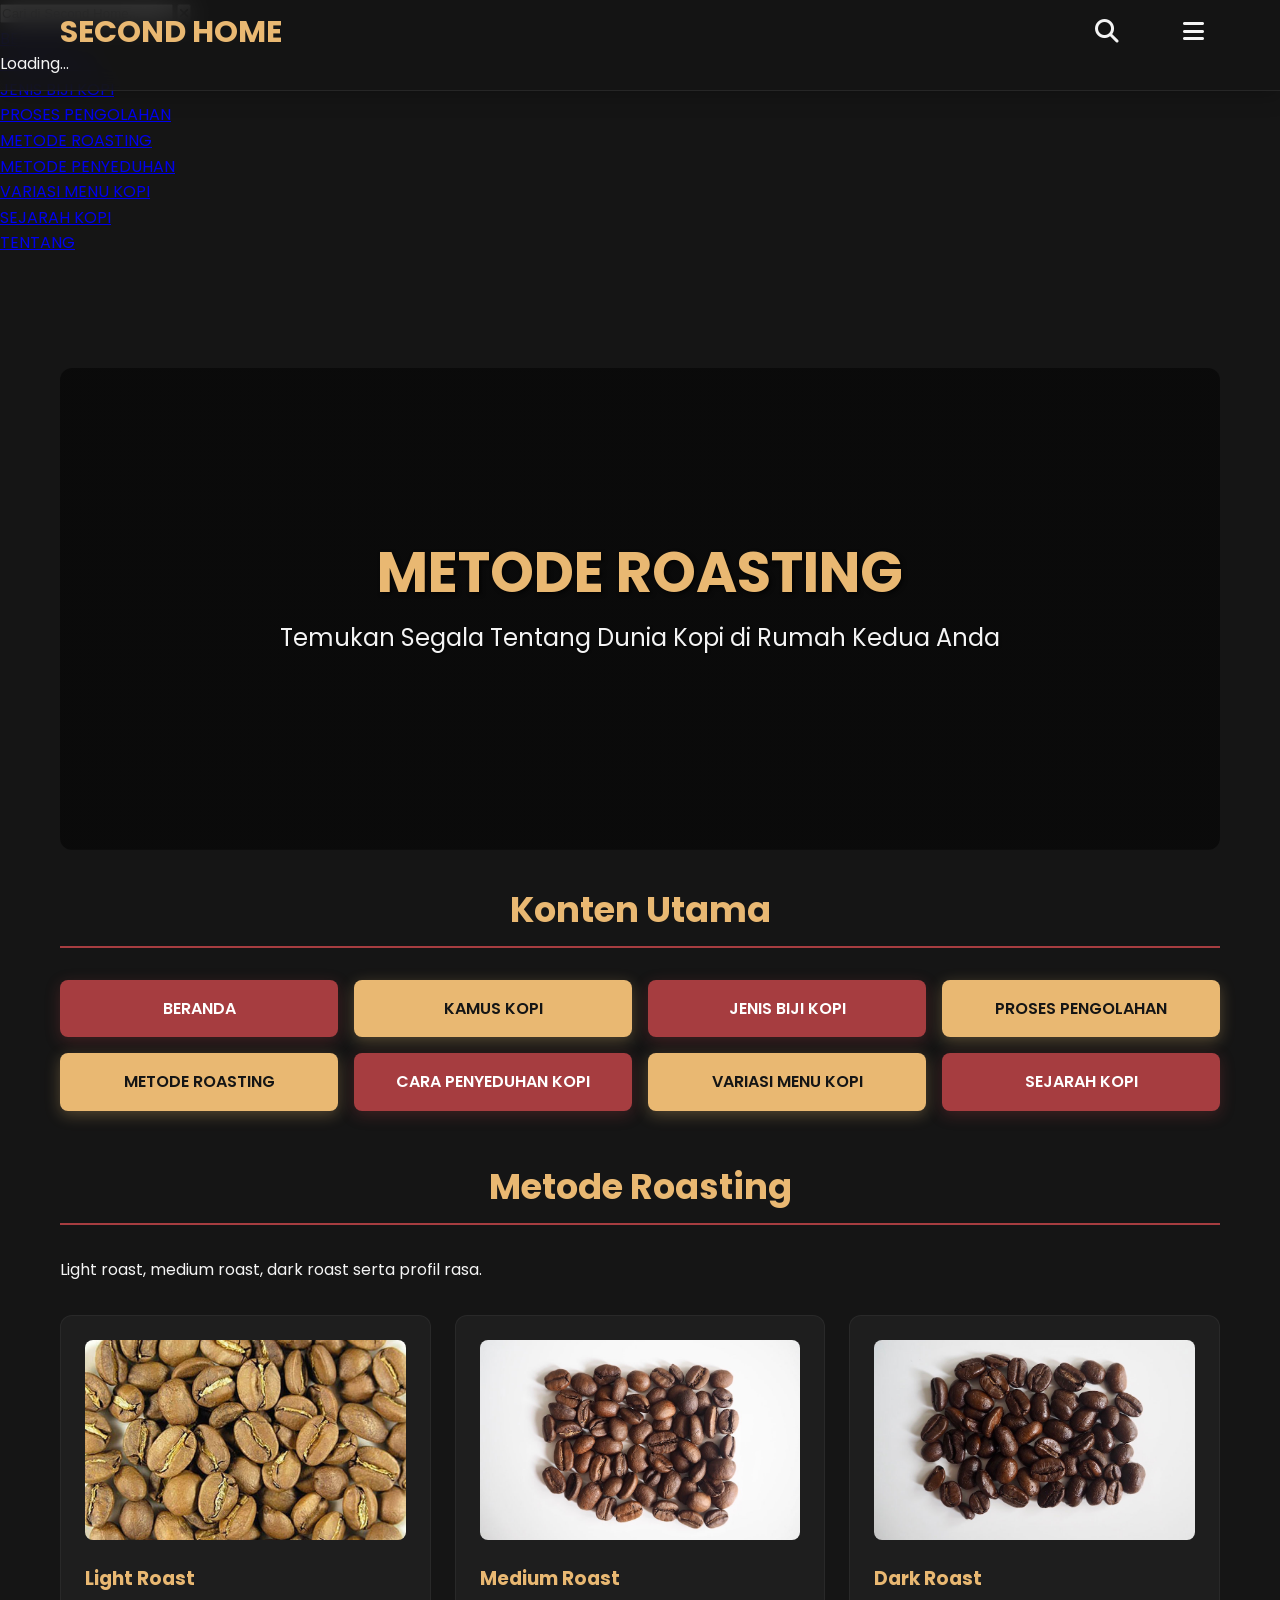
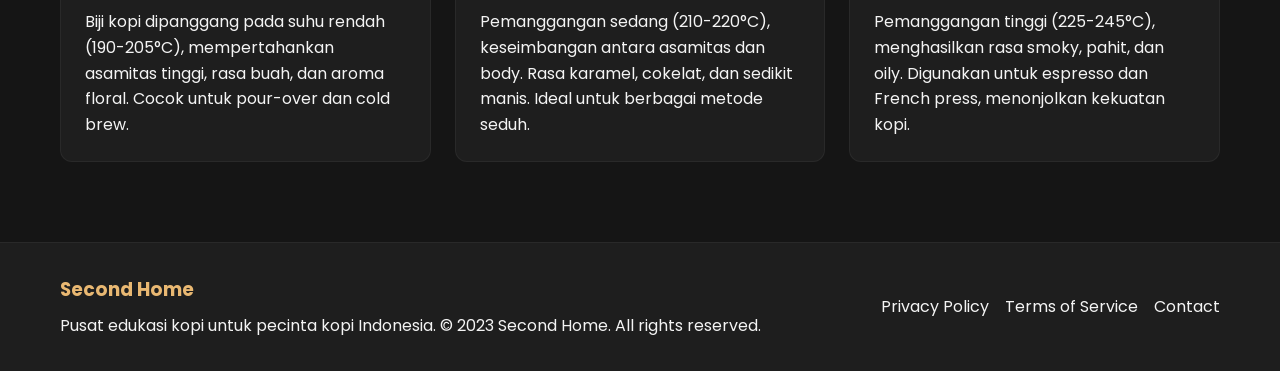
<file: roasting.html>
<!DOCTYPE html>
<html lang="id">
<head>
    <meta charset="UTF-8">
    <meta name="viewport" content="width=device-width, initial-scale=1.0">
    <title>Metode Roasting - Second Home</title>
    <link rel="preconnect" href="https://fonts.googleapis.com">
    <link rel="preconnect" href="https://fonts.gstatic.com" crossorigin>
    <link href="https://fonts.googleapis.com/css2?family=Poppins:wght@400;500;600;700&display=swap" rel="stylesheet">
    <link rel="stylesheet" href="https://cdnjs.cloudflare.com/ajax/libs/font-awesome/6.4.0/css/all.min.css">

    <style>
        /* --- VARIABEL WARNA & GLOBAL --- */
        :root {
            --primary-dark: #151515;
            --accent-red: #A63D40;
            --accent-gold: #E9B872;
            --light-gold: #f5d4a1;
            --text-light: #f4f4f4;
            --bg-card: #2c2c2c;
            --bg-section: #1e1e1e;
        }

        * { margin: 0; padding: 0; box-sizing: border-box; }
        html { scroll-behavior: smooth; }

        body {
            font-family: 'Poppins', sans-serif;
            background-color: var(--primary-dark);
            color: var(--text-light);
            line-height: 1.6;
        }

        .container {
            max-width: 1200px;
            margin: 0 auto;
            padding: 0 20px;
        }

        /* --- TYPOGRAPHY --- */
        h1, h2, h3 {
            color: var(--accent-gold);
            margin-bottom: 1rem;
        }

        h2 {
            font-size: 2.2rem;
            text-align: center;
            margin-bottom: 2rem;
            padding-bottom: .5rem;
            border-bottom: 2px solid var(--accent-red);
        }

        /* --- HEADER NAVIGASI --- */
        .main-header {
            background-color: rgba(21, 21, 21, 0.85);
            padding: .8rem 0;
            position: fixed;
            width: 100%;
            top: 0;
            z-index: 1000;
            backdrop-filter: blur(12px);
            border-bottom: 1px solid rgba(255,255,255,0.08);
            box-shadow: 0 4px 20px rgba(0,0,0,0.25);
        }

        .main-header .container {
            display: flex;
            justify-content: space-between;
            align-items: center;
        }

        .logo-container {
            display: flex;
            align-items: center;
            gap: 0.5rem;
        }

        .logo-icon {
            font-size: 2rem;
            color: var(--accent-gold);
        }

        .logo {
            color: var(--accent-gold);
            font-size: 1.9rem;
            font-weight: 700;
            margin: 0;
            line-height: 1;
        }

        .main-nav ul {
            list-style: none;
            display: flex;
            gap: 2rem;
            align-items: center;
        }

        .nav-icon {
            font-size: 1.5rem;
            color: var(--text-light);
            text-decoration: none;
            padding: 0.5rem;
            border-radius: 4px;
            transition: 0.25s;
        }

        .nav-icon:hover {
            background: rgba(255, 255, 255, 0.1);
            color: var(--accent-gold);
        }

        .main-nav a {
            color: var(--text-light);
            text-decoration: none;
            padding: .55rem 1rem;
            border-radius: 8px;
            transition: .25s;
        }

        .main-nav a:hover,
        .main-nav a.active {
            background: var(--accent-red);
            color: white;
        }

        .main-content { 
            margin-top: 80px; 
            padding: 2rem 0; 
        }

        .roast-card {
            background: var(--bg-section);
            padding: 1.5rem;
            border-radius: 12px;
            border: 1px solid rgba(255,255,255,0.05);
            transition: transform 0.3s ease, box-shadow 0.3s ease;
        }

        .roast-card:hover {
            transform: translateY(-5px);
            box-shadow: 0 10px 20px rgba(0,0,0,0.2);
        }

        /* --- FOOTER --- */
        .footer {
            background: var(--bg-section);
            padding: 2rem 0;
            margin-top: 3rem;
            border-top: 1px solid rgba(255,255,255,0.05);
        }

        .footer .container > div {
            display: flex;
            justify-content: space-between;
            align-items: center;
            flex-wrap: wrap;
            gap: 1rem;
        }

        .footer-info h3 {
            color: var(--accent-gold);
            margin-bottom: 0.5rem;
        }

        .footer-info p {
            color: var(--text-light);
        }

        .footer-links {
            display: flex;
            gap: 1rem;
        }

        .footer-links a {
            color: var(--text-light);
            text-decoration: none;
        }

        .footer-links a:hover {
            color: var(--accent-gold);
        }

        /* Mobile Menu Styles */
        .mobile-menu-toggle {
            display: none;
            background: none;
            border: none;
            color: var(--text-light);
            font-size: 1.5rem;
            cursor: pointer;
        }

        .mobile-menu {
            display: none;
            position: fixed;
            top: 0;
            right: -100%;
            width: 80%;
            max-width: 300px;
            height: 100vh;
            background-color: var(--primary-dark);
            z-index: 1001;
            padding: 2rem;
            transition: right 0.3s ease;
            box-shadow: -5px 0 15px rgba(0, 0, 0, 0.3);
            overflow-y: auto;
        }

        .mobile-menu.active {
            right: 0;
        }

        .mobile-menu-header {
            display: flex;
            justify-content: space-between;
            align-items: center;
            margin-bottom: 2rem;
            padding-bottom: 1rem;
            border-bottom: 1px solid rgba(255, 255, 255, 0.1);
        }

        .mobile-menu-close {
            background: none;
            border: none;
            color: var(--text-light);
            font-size: 1.5rem;
            cursor: pointer;
        }

        .mobile-menu ul {
            list-style: none;
        }

        .mobile-menu li {
            margin-bottom: 1rem;
        }

        .mobile-menu a {
            color: var(--text-light);
            text-decoration: none;
            font-size: 1.1rem;
            display: block;
            padding: 0.8rem 1rem;
            border-radius: 8px;
            transition: background-color 0.3s;
        }

        .mobile-menu a:hover {
            background-color: var(--accent-red);
        }

        .overlay {
            display: none;
            position: fixed;
            top: 0;
            left: 0;
            width: 100%;
            height: 100%;
            background-color: rgba(0, 0, 0, 0.5);
            z-index: 999;
        }

        .overlay.active {
            display: block;
        }

        /* Media Queries untuk Responsif */
        @media (max-width: 992px) {
            .features-buttons div {
                grid-template-columns: repeat(2, 1fr) !important;
            }
        }

        @media (max-width: 768px) {
            .main-header {
                padding: 1rem 0;
            }
            
            .logo {
                font-size: 1.5rem;
            }
            
            .main-nav {
                display: none;
            }
            
            .mobile-menu-toggle {
                display: block;
            }
            
            .main-content {
                margin-top: 70px;
                padding: 1rem 0;
            }
            
            .container {
                padding: 0 15px;
            }
            
            h2 {
                font-size: 1.8rem;
            }
            
            .hero-section {
                padding: 5rem 0 !important;
            }
            
            .hero-section h1 {
                font-size: 2.5rem !important;
            }
            
            .hero-section p {
                font-size: 1.2rem !important;
            }
            
            .features-buttons div {
                grid-template-columns: 1fr !important;
                gap: 1rem !important;
            }
            
            .feature-btn {
                padding: 1rem !important;
                font-size: 0.9rem !important;
            }
            
            .roast-card {
                padding: 1.2rem !important;
            }
            
            .footer .container > div {
                flex-direction: column;
                text-align: center;
            }
            
            .footer-links {
                margin-top: 1rem;
            }
        }

        @media (max-width: 480px) {
            .hero-section h1 {
                font-size: 2rem !important;
            }
            
            .hero-section p {
                font-size: 1rem !important;
            }
            
            .feature-btn {
                padding: 0.8rem 1.5rem !important;
                font-size: 0.85rem !important;
            }
            
            .roast-card {
                padding: 1rem !important;
            }
            
            .roast-card h3 {
                font-size: 1.1rem;
            }
            
            .roast-card p {
                font-size: 0.9rem;
            }
        }
    </style>
</head>
<body>

    <header class="main-header">
        <div class="container">
            <div class="logo-container">
                <h1 class="logo">SECOND HOME</h1>
            </div>
            <nav class="main-nav">
                <ul>
                    <li><a href="#" class="nav-icon"><i class="fas fa-search"></i></a></li>
                    <li><a href="#" class="nav-icon"><i class="fas fa-bars"></i></a></li>
                </ul>
            </nav>
            <button class="mobile-menu-toggle" id="mobileMenuToggle">
                <i class="fas fa-bars"></i>
            </button>
        </div>
    <!-- Loading Animation -->
    <div class="loading-overlay" id="loadingOverlay">
        <div class="loading-spinner">
            <div class="spinner"></div>
            <p>Loading...</p>
        </div>
    </div>

    </header>

    <!-- Search Bar -->
    <div class="search-bar" id="searchBar">
        <input type="text" id="searchInput" placeholder="Cari di Second Home...">
        <button id="searchClose"><i class="fas fa-times"></i></button>
    </div>

    <!-- Dropdown Menu -->
    <div class="dropdown-menu" id="dropdownMenu">
        <ul>
            <li><a href="index.html">BERANDA</a></li>
            <li><a href="kamus.html">KAMUS KOPI</a></li>
            <li><a href="biji.html">JENIS BIJI KOPI</a></li>
            <li><a href="proses.html">PROSES PENGOLAHAN</a></li>
            <li><a href="roasting.html">METODE ROASTING</a></li>
            <li><a href="seduh.html">METODE PENYEDUHAN</a></li>
            <li><a href="menu.html">VARIASI MENU KOPI</a></li>
            <li><a href="sejarah.html">SEJARAH KOPI</a></li>
            <li><a href="tentang.html">TENTANG</a></li>
        </ul>
    </div>

    <!-- Mobile Menu -->
    <div class="mobile-menu" id="mobileMenu">
        <div class="mobile-menu-header">
            <h3 style="color: var(--accent-gold);">Menu</h3>
            <button class="mobile-menu-close" id="mobileMenuClose">
                <i class="fas fa-times"></i>
            </button>
        </div>
        <ul>
            <li><a href="index.html">BERANDA</a></li>
            <li><a href="kamus.html">KAMUS KOPI</a></li>
            <li><a href="biji.html">JENIS BIJI KOPI</a></li>
            <li><a href="proses.html">PROSES PENGOLAHAN</a></li>
            <li><a href="roasting.html">METODE ROASTING</a></li>
            <li><a href="seduh.html">METODE PENYEDUHAN</a></li>
            <li><a href="menu.html">VARIASI MENU KOPI</a></li>
            <li><a href="tentang.html">TENTANG</a></li>
            <li><a href="#"><i class="fas fa-search"></i> Cari</a></li>
        </ul>
    </div>
    <div class="overlay" id="overlay"></div>

    <main class="main-content">
        <div class="container">
            <!-- Hero Section -->
            <div class="hero-section" style="text-align: center; padding: 10rem 0; background: linear-gradient(rgba(0,0,0,0.5), rgba(0,0,0,0.5)), url('https://images.unsplash.com/photo-1495474472287-4d71bcdd2085?ixlib=rb-4.0.3&ixid=M3wxMjA3fDB8MHxwaG90by1wYWdlfHx8fGVufDB8fHx8fA%3D%3D&auto=format&fit=crop&w=2070&q=80'); background-size: cover; background-position: center; border-radius: 12px; margin-bottom: 2rem;">
                <div class="hero-content" style="max-width: 1200px; margin: 0 auto;">
                    <h1 style="font-size: 3.5rem; color: var(--accent-gold); margin-bottom: 0.1rem; text-shadow: 2px 2px 4px rgba(0,0,0,0.7);">METODE ROASTING</h1>
                    <p style="font-size: 1.5rem; color: var(--text-light); margin-bottom: 2rem; text-shadow: 1px 1px 2px rgba(0,0,0,0.7);">Temukan Segala Tentang Dunia Kopi di Rumah Kedua Anda</p>
                </div>
            </div>

            <!-- Buttons to Main Features -->
            <div class="features-buttons" style="text-align: center; margin-bottom: 3rem;">
                <h2 style="color: var(--accent-gold); margin-bottom: 2rem;">Konten Utama</h2>
                <div style="display: grid; grid-template-columns: repeat(4, 1fr); gap: 1rem; justify-content: center; max-width: 1200px; margin: 0 auto;">
                    <a href="index.html" class="feature-btn" style="background: var(--accent-red); color: white; padding: 1rem 2rem; text-decoration: none; border-radius: 8px; font-weight: 600; transition: 0.3s; box-shadow: 0 4px 15px rgba(166, 61, 64, 0.3);">BERANDA</a>
                    <a href="kamus.html" class="feature-btn" style="background: var(--accent-gold); color: var(--primary-dark); padding: 1rem 2rem; text-decoration: none; border-radius: 8px; font-weight: 600; transition: 0.3s; box-shadow: 0 4px 15px rgba(233, 184, 114, 0.3);">KAMUS KOPI</a>
                    <a href="biji.html" class="feature-btn" style="background: var(--accent-red); color: white; padding: 1rem 2rem; text-decoration: none; border-radius: 8px; font-weight: 600; transition: 0.3s; box-shadow: 0 4px 15px rgba(166, 61, 64, 0.3);">JENIS BIJI KOPI</a>
                    <a href="proses.html" class="feature-btn" style="background: var(--accent-gold); color: var(--primary-dark); padding: 1rem 2rem; text-decoration: none; border-radius: 8px; font-weight: 600; transition: 0.3s; box-shadow: 0 4px 15px rgba(233, 184, 114, 0.3);">PROSES PENGOLAHAN</a>
                    <a href="roasting.html" class="feature-btn" style="background: var(--accent-gold); color: var(--primary-dark); padding: 1rem 2rem; text-decoration: none; border-radius: 8px; font-weight: 600; transition: 0.3s; box-shadow: 0 4px 15px rgba(233, 184, 114, 0.3);">METODE ROASTING</a>
                    <a href="seduh.html" class="feature-btn" style="background: var(--accent-red); color: white; padding: 1rem 2rem; text-decoration: none; border-radius: 8px; font-weight: 600; transition: 0.3s; box-shadow: 0 4px 15px rgba(166, 61, 64, 0.3);">CARA PENYEDUHAN KOPI</a>
                    <a href="menu.html" class="feature-btn" style="background: var(--accent-gold); color: var(--primary-dark); padding: 1rem 2rem; text-decoration: none; border-radius: 8px; font-weight: 600; transition: 0.3s; box-shadow: 0 4px 15px rgba(233, 184, 114, 0.3);">VARIASI MENU KOPI</a>
                    <a href="sejarah.html" class="feature-btn" style="background: var(--accent-red); color: white; padding: 1rem 2rem; text-decoration: none; border-radius: 8px; font-weight: 600; transition: 0.3s; box-shadow: 0 4px 15px rgba(166, 61, 64, 0.3);">SEJARAH KOPI</a>
                    <!-- <a href="tentang.html" class="feature-btn" style="background: var(--accent-gold); color: var(--primary-dark); padding: 1rem 2rem; text-decoration: none; border-radius: 8px; font-weight: 600; transition: 0.3s; box-shadow: 0 4px 15px rgba(233, 184, 114, 0.3);">TENTANG</a> -->
                </div>
            </div>

            <!-- Metode Roasting Section -->
            <div class="roasting-section">
                <h2>Metode Roasting</h2>
                <p>Light roast, medium roast, dark roast serta profil rasa.</p>
                <div style="display: grid; grid-template-columns: repeat(auto-fit, minmax(250px, 1fr)); gap: 1.5rem; margin-top: 2rem;">
                    <div class="roast-card">
                        <img src="roasting/light.jpg" alt="Light Roast" style="width: 100%; height: 200px; object-fit: cover; border-radius: 8px; margin-bottom: 1rem;">
                        <h3>Light Roast</h3>
                        <p>Biji kopi dipanggang pada suhu rendah (190-205°C), mempertahankan asamitas tinggi, rasa buah, dan aroma floral. Cocok untuk pour-over dan cold brew.</p>
                    </div>
                    <div class="roast-card">
                        <img src="roasting/3-level-roasting-kopi-dan-perbedaannya-bitkaorigin-2-medium.jpg" alt="Medium Roast" style="width: 100%; height: 200px; object-fit: cover; border-radius: 8px; margin-bottom: 1rem;">
                        <h3>Medium Roast</h3>
                        <p>Pemanggangan sedang (210-220°C), keseimbangan antara asamitas dan body. Rasa karamel, cokelat, dan sedikit manis. Ideal untuk berbagai metode seduh.</p>
                    </div>
                    <div class="roast-card">
                        <img src="roasting/3-level-roasting-kopi-dan-perbedaannya-bitkaorigin-3-dark.jpg" alt="Dark Roast" style="width: 100%; height: 200px; object-fit: cover; border-radius: 8px; margin-bottom: 1rem;">
                        <h3>Dark Roast</h3>
                        <p>Pemanggangan tinggi (225-245°C), menghasilkan rasa smoky, pahit, dan oily. Digunakan untuk espresso dan French press, menonjolkan kekuatan kopi.</p>
                    </div>
                </div>
            </div>
        </div>
    </main>

    <footer class="footer">
        <div class="container">
            <div>
                <div class="footer-info">
                    <h3>Second Home</h3>
                    <p>Pusat edukasi kopi untuk pecinta kopi Indonesia. © 2023 Second Home. All rights reserved.</p>
                </div>
                <div class="footer-links">
                    <a href="#">Privacy Policy</a>
                    <a href="#">Terms of Service</a>
                    <a href="#">Contact</a>
                </div>
            </div>
        </div>
    </footer>

    <script>
        // Mobile Menu Toggle
        const mobileMenuToggle = document.getElementById('mobileMenuToggle');
        const mobileMenu = document.getElementById('mobileMenu');
        const mobileMenuClose = document.getElementById('mobileMenuClose');
        const overlay = document.getElementById('overlay');

        mobileMenuToggle.addEventListener('click', function() {
            mobileMenu.classList.add('active');
            overlay.classList.add('active');
            document.body.style.overflow = 'hidden'; // Prevent scrolling when menu is open
        });

        mobileMenuClose.addEventListener('click', function() {
            mobileMenu.classList.remove('active');
            overlay.classList.remove('active');
            document.body.style.overflow = 'auto'; // Enable scrolling when menu is closed
        });

        overlay.addEventListener('click', function() {
            mobileMenu.classList.remove('active');
            overlay.classList.remove('active');
            document.body.style.overflow = 'auto'; // Enable scrolling when menu is closed
        });

        // Close menu when clicking on a link
        const mobileMenuLinks = document.querySelectorAll('.mobile-menu a');
        mobileMenuLinks.forEach(link => {
            link.addEventListener('click', function() {
                mobileMenu.classList.remove('active');
                overlay.classList.remove('active');
                document.body.style.overflow = 'auto'; // Enable scrolling when menu is closed
            });
        });

        // Search Icon Functionality
        const searchIcon = document.querySelector('.nav-icon[href="#"] .fa-search').parentElement;
        const searchBar = document.getElementById('searchBar');
        const searchInput = document.getElementById('searchInput');
        const searchClose = document.getElementById('searchClose');

        if (searchIcon) {
            searchIcon.addEventListener('click', function(e) {
                e.preventDefault();
                searchBar.style.display = searchBar.style.display === 'block' ? 'none' : 'block';
                if (searchBar.style.display === 'block') {
                    searchInput.focus();
                }
            });
        }

        if (searchClose) {
            searchClose.addEventListener('click', function() {
                searchBar.style.display = 'none';
            });
        }

        // Bars Icon Functionality (Dropdown Menu)
        const barsIcon = document.querySelector('.nav-icon[href="#"] .fa-bars').parentElement;
        const dropdownMenu = document.getElementById('dropdownMenu');

        if (barsIcon) {
            barsIcon.addEventListener('click', function(e) {
                e.preventDefault();
                dropdownMenu.style.display = dropdownMenu.style.display === 'block' ? 'none' : 'block';
            });
        }

        // Close dropdown when clicking outside
        document.addEventListener('click', function(e) {
            if (barsIcon && !barsIcon.contains(e.target) && dropdownMenu && !dropdownMenu.contains(e.target)) {
                dropdownMenu.style.display = 'none';
            }
            if (searchIcon && !searchIcon.contains(e.target) && searchBar && !searchBar.contains(e.target)) {
                searchBar.style.display = 'none';
            }
        });

        // Close on Escape key
        document.addEventListener('keydown', function(e) {
            if (e.key === 'Escape') {
                if (searchBar) searchBar.style.display = 'none';
                if (dropdownMenu) dropdownMenu.style.display = 'none';
            }
        });

        // Loading Animation for Navigation
        const loadingOverlay = document.getElementById('loadingOverlay');
        const allLinks = document.querySelectorAll('a[href]');

        allLinks.forEach(link => {
            link.addEventListener('click', function(e) {
                const href = this.getAttribute('href');
                if (href && href !== '#' && !href.startsWith('http') && !href.startsWith('mailto:')) {
                    e.preventDefault();
                    if (loadingOverlay) {
                        loadingOverlay.style.display = 'flex';
                        setTimeout(() => {
                            window.location.href = href;
                        }, 1500);
                    } else {
                        window.location.href = href;
                    }
                }
            });
        });
    </script>
</body>
</html>
</file>
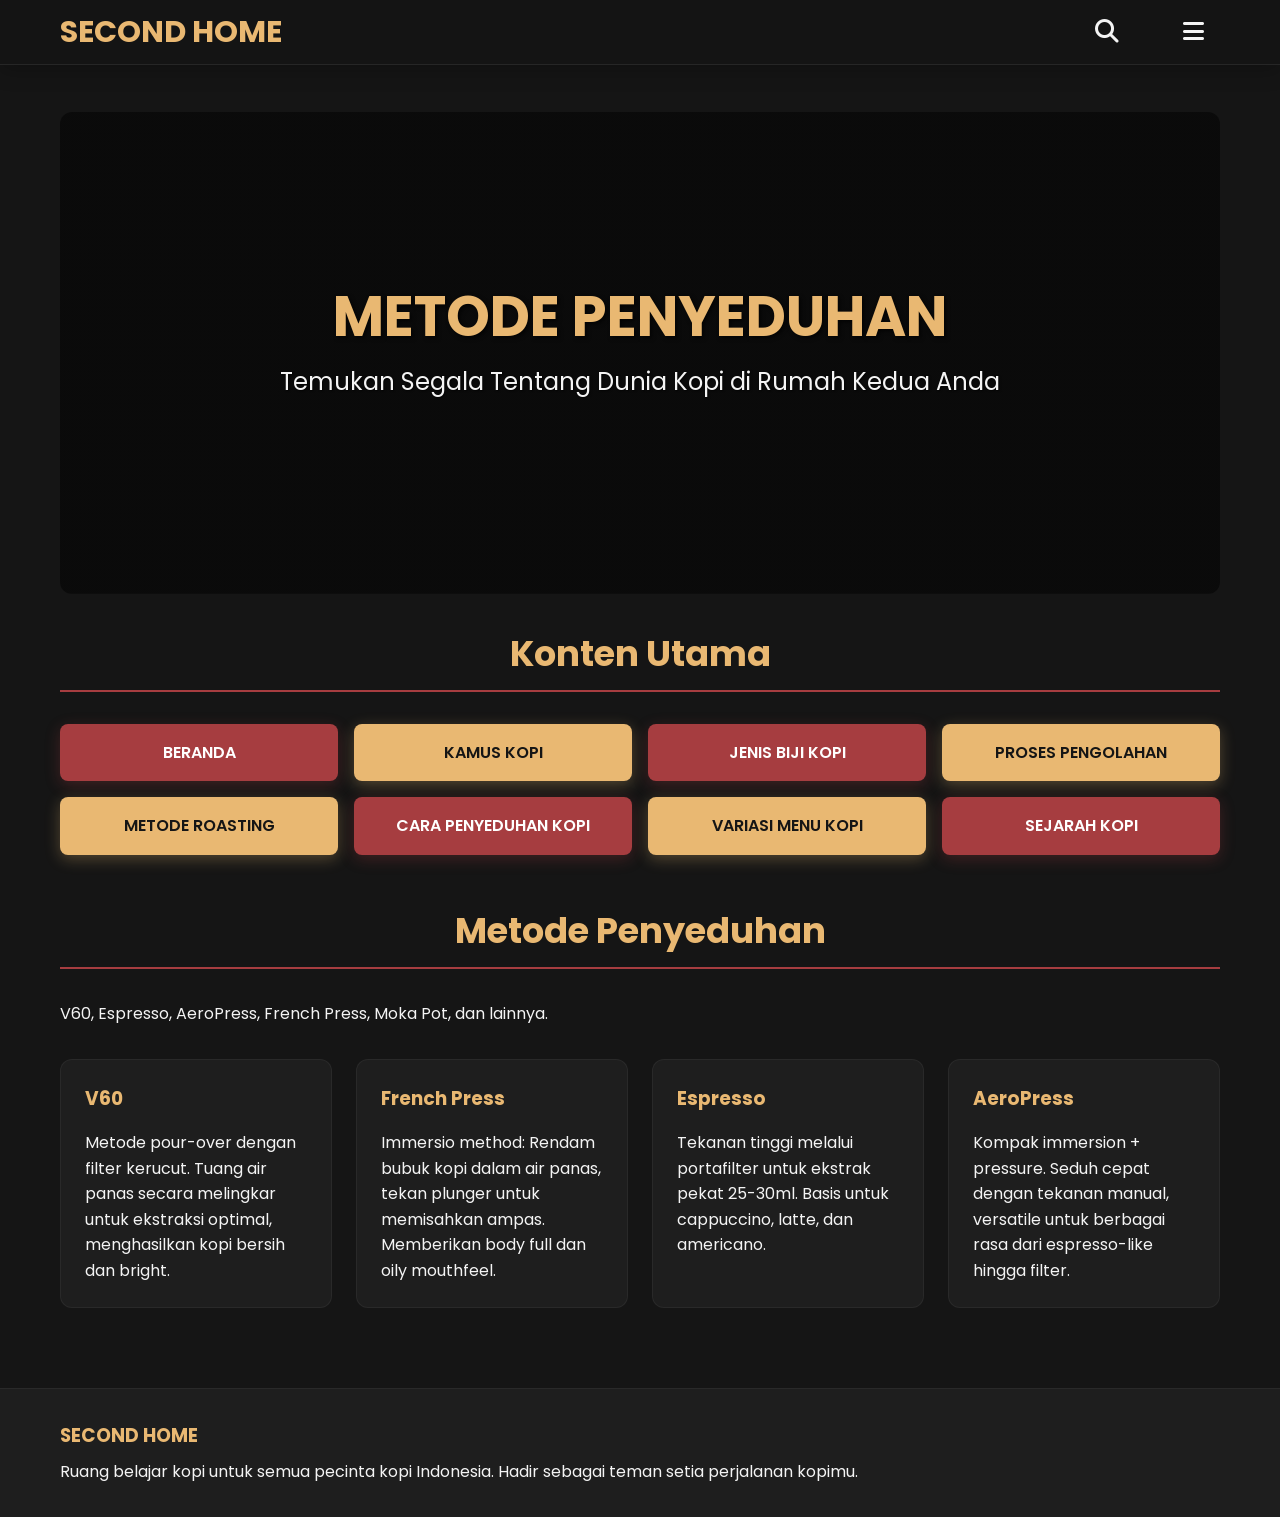
<file: seduh.html>
<!DOCTYPE html>
<html lang="id">
<head>
    <meta charset="UTF-8">
    <meta name="viewport" content="width=device-width, initial-scale=1.0">
    <title>Metode Penyeduhan - Second Home</title>
    <link rel="preconnect" href="https://fonts.googleapis.com">
    <link rel="preconnect" href="https://fonts.gstatic.com" crossorigin>
    <link href="https://fonts.googleapis.com/css2?family=Poppins:wght@400;500;600;700&display=swap" rel="stylesheet">
    <link rel="stylesheet" href="https://cdnjs.cloudflare.com/ajax/libs/font-awesome/6.4.0/css/all.min.css">

    <style>
        /* --- VARIABEL WARNA & GLOBAL --- */
        :root {
            --primary-dark: #151515;
            --accent-red: #A63D40;
            --accent-gold: #E9B872;
            --light-gold: #f5d4a1;
            --text-light: #f4f4f4;
            --bg-card: #2c2c2c;
            --bg-section: #1e1e1e;
        }

        * { margin: 0; padding: 0; box-sizing: border-box; }
        html { scroll-behavior: smooth; }

        body {
            font-family: 'Poppins', sans-serif;
            background-color: var(--primary-dark);
            color: var(--text-light);
            line-height: 1.6;
        }

        .container {
            max-width: 1200px;
            margin: 0 auto;
            padding: 0 20px;
        }

        /* --- TYPOGRAPHY --- */
        h1, h2, h3 {
            color: var(--accent-gold);
            margin-bottom: 1rem;
        }

        h2 {
            font-size: 2.2rem;
            text-align: center;
            margin-bottom: 2rem;
            padding-bottom: .5rem;
            border-bottom: 2px solid var(--accent-red);
        }

        /* --- HEADER NAVIGASI --- */
        .main-header {
            background-color: rgba(21, 21, 21, 0.85);
            padding: .8rem 0;
            position: fixed;
            width: 100%;
            top: 0;
            z-index: 1000;
            backdrop-filter: blur(12px);
            border-bottom: 1px solid rgba(255,255,255,0.08);
            box-shadow: 0 4px 20px rgba(0,0,0,0.25);
        }

        .main-header .container {
            display: flex;
            justify-content: space-between;
            align-items: center;
        }

        .logo-container {
            display: flex;
            align-items: center;
            gap: 0.5rem;
        }

        .logo-icon {
            font-size: 2rem;
            color: var(--accent-gold);
        }

        .logo {
            color: var(--accent-gold);
            font-size: 1.9rem;
            font-weight: 700;
            margin: 0;
            line-height: 1;
        }

        .main-nav ul {
            list-style: none;
            display: flex;
            gap: 2rem;
            align-items: center;
        }

        .nav-icon {
            font-size: 1.5rem;
            color: var(--text-light);
            text-decoration: none;
            padding: 0.5rem;
            border-radius: 4px;
            transition: 0.25s;
        }

        .nav-icon:hover {
            background: rgba(255, 255, 255, 0.1);
            color: var(--accent-gold);
        }

        .main-nav a {
            color: var(--text-light);
            text-decoration: none;
            padding: .55rem 1rem;
            border-radius: 8px;
            transition: .25s;
        }

        .main-nav a:hover,
        .main-nav a.active {
            background: var(--accent-red);
            color: white;
        }

        .main-content { 
            margin-top: 80px; 
            padding: 2rem 0; 
        }

        .method-card {
            background: var(--bg-section);
            padding: 1.5rem;
            border-radius: 12px;
            border: 1px solid rgba(255,255,255,0.05);
            transition: transform 0.3s ease, box-shadow 0.3s ease;
        }

        .method-card:hover {
            transform: translateY(-5px);
            box-shadow: 0 10px 20px rgba(0,0,0,0.2);
        }

        /* --- FOOTER --- */
        .footer {
            background: var(--bg-section);
            padding: 2rem 0;
            margin-top: 3rem;
            border-top: 1px solid rgba(255,255,255,0.05);
        }

        .footer .container > div {
            display: flex;
            justify-content: space-between;
            align-items: center;
            flex-wrap: wrap;
            gap: 1rem;
        }

        .footer-info h3 {
            color: var(--accent-gold);
            margin-bottom: 0.5rem;
        }

        .footer-info p {
            color: var(--text-light);
        }

        .footer-links {
            display: flex;
            gap: 1rem;
        }

        .footer-links a {
            color: var(--text-light);
            text-decoration: none;
        }

        .footer-links a:hover {
            color: var(--accent-gold);
        }

        /* Search Bar Styles */
        .search-bar {
            position: fixed;
            top: 80px;
            left: 0;
            right: 0;
            background: var(--primary-dark);
            padding: 1rem;
            display: none;
            z-index: 1000;
            border-bottom: 1px solid rgba(255,255,255,0.08);
            box-shadow: 0 4px 20px rgba(0,0,0,0.25);
        }

        .search-bar input {
            width: 100%;
            padding: 0.75rem;
            border: 1px solid var(--accent-gold);
            border-radius: 8px;
            background: var(--bg-section);
            color: var(--text-light);
            font-size: 1rem;
        }

        .search-bar input::placeholder {
            color: rgba(244, 244, 244, 0.7);
        }

        .search-bar button {
            position: absolute;
            right: 1.5rem;
            top: 50%;
            transform: translateY(-50%);
            background: none;
            border: none;
            color: var(--text-light);
            font-size: 1.2rem;
            cursor: pointer;
        }

        /* Dropdown Menu Styles */
        .dropdown-menu {
            position: absolute;
            top: 80px;
            right: 20px;
            background: var(--primary-dark);
            border: 1px solid rgba(255,255,255,0.08);
            border-radius: 8px;
            box-shadow: 0 8px 32px rgba(0,0,0,0.3);
            display: none;
            z-index: 1000;
            min-width: 200px;
        }

        .dropdown-menu ul {
            list-style: none;
            margin: 0;
            padding: 0;
        }

        .dropdown-menu li {
            border-bottom: 1px solid rgba(255,255,255,0.05);
        }

        .dropdown-menu li:last-child {
            border-bottom: none;
        }

        .dropdown-menu a {
            display: block;
            padding: 1rem;
            color: var(--text-light);
            text-decoration: none;
            transition: background-color 0.3s;
        }

        .dropdown-menu a:hover {
            background-color: var(--accent-red);
        }

        /* Loading Animation Styles */
        .loading-overlay {
            position: fixed;
            top: 0;
            left: 0;
            width: 100%;
            height: 100%;
            background-color: rgba(21, 21, 21, 0.9);
            display: none;
            justify-content: center;
            align-items: center;
            z-index: 9999;
            backdrop-filter: blur(5px);
        }

        .loading-spinner {
            text-align: center;
            color: var(--accent-gold);
        }

        .spinner {
            width: 50px;
            height: 50px;
            border: 4px solid rgba(233, 184, 114, 0.3);
            border-top: 4px solid var(--accent-gold);
            border-radius: 50%;
            animation: spin 1s linear infinite;
            margin: 0 auto 1rem;
        }

        @keyframes spin {
            0% { transform: rotate(0deg); }
            100% { transform: rotate(360deg); }
        }

        .loading-spinner p {
            font-size: 1.2rem;
            margin: 0;
        }

        /* Mobile Menu Styles */
        .mobile-menu-toggle {
            display: none;
            background: none;
            border: none;
            color: var(--text-light);
            font-size: 1.5rem;
            cursor: pointer;
        }

        .mobile-menu {
            display: none;
            position: fixed;
            top: 0;
            right: -100%;
            width: 80%;
            max-width: 300px;
            height: 100vh;
            background-color: var(--primary-dark);
            z-index: 1001;
            padding: 2rem;
            transition: right 0.3s ease;
            box-shadow: -5px 0 15px rgba(0, 0, 0, 0.3);
            overflow-y: auto;
        }

        .mobile-menu.active {
            right: 0;
        }

        .mobile-menu-header {
            display: flex;
            justify-content: space-between;
            align-items: center;
            margin-bottom: 2rem;
            padding-bottom: 1rem;
            border-bottom: 1px solid rgba(255, 255, 255, 0.1);
        }

        .mobile-menu-close {
            background: none;
            border: none;
            color: var(--text-light);
            font-size: 1.5rem;
            cursor: pointer;
        }

        .mobile-menu ul {
            list-style: none;
        }

        .mobile-menu li {
            margin-bottom: 1rem;
        }

        .mobile-menu a {
            color: var(--text-light);
            text-decoration: none;
            font-size: 1.1rem;
            display: block;
            padding: 0.8rem 1rem;
            border-radius: 8px;
            transition: background-color 0.3s;
        }

        .mobile-menu a:hover {
            background-color: var(--accent-red);
        }

        .overlay {
            display: none;
            position: fixed;
            top: 0;
            left: 0;
            width: 100%;
            height: 100%;
            background-color: rgba(0, 0, 0, 0.5);
            z-index: 999;
        }

        .overlay.active {
            display: block;
        }

        /* Media Queries untuk Responsif */
        @media (max-width: 992px) {
            .features-buttons div {
                grid-template-columns: repeat(2, 1fr) !important;
            }
        }

        @media (max-width: 768px) {
            .main-header {
                padding: 1rem 0;
            }
            
            .logo {
                font-size: 1.5rem;
            }
            
            .main-nav {
                display: none;
            }
            
            .mobile-menu-toggle {
                display: block;
            }
            
            .main-content {
                margin-top: 70px;
                padding: 1rem 0;
            }
            
            .container {
                padding: 0 15px;
            }
            
            h2 {
                font-size: 1.8rem;
            }
            
            .hero-section {
                padding: 5rem 0 !important;
            }
            
            .hero-section h1 {
                font-size: 2.5rem !important;
            }
            
            .hero-section p {
                font-size: 1.2rem !important;
            }
            
            .features-buttons div {
                grid-template-columns: 1fr !important;
                gap: 1rem !important;
            }
            
            .feature-btn {
                padding: 1rem !important;
                font-size: 0.9rem !important;
            }
            
            .method-card {
                padding: 1.2rem !important;
            }
            
            .footer .container > div {
                flex-direction: column;
                text-align: center;
            }
            
            .footer-links {
                margin-top: 1rem;
            }
        }

        @media (max-width: 480px) {
            .hero-section h1 {
                font-size: 2rem !important;
            }
            
            .hero-section p {
                font-size: 1rem !important;
            }
            
            .feature-btn {
                padding: 0.8rem 1.5rem !important;
                font-size: 0.85rem !important;
            }
            
            .method-card {
                padding: 1rem !important;
            }
            
            .method-card h3 {
                font-size: 1.1rem;
            }
            
            .method-card p {
                font-size: 0.9rem;
            }
        }
    </style>
</head>
<body>

    <header class="main-header">
        <div class="container">
            <div class="logo-container">
                <h1 class="logo">SECOND HOME</h1>
            </div>
            <nav class="main-nav">
                <ul>
                    <li><a href="#" class="nav-icon"><i class="fas fa-search"></i></a></li>
                    <li><a href="#" class="nav-icon"><i class="fas fa-bars"></i></a></li>
                </ul>
            </nav>
            <button class="mobile-menu-toggle" id="mobileMenuToggle">
                <i class="fas fa-bars"></i>
            </button>
        </div>
    <!-- Loading Animation -->
    <div class="loading-overlay" id="loadingOverlay">
        <div class="loading-spinner">
            <div class="spinner"></div>
            <p>Loading...</p>
        </div>
    </div>

    </header>

    <!-- Search Bar -->
    <div class="search-bar" id="searchBar">
        <input type="text" id="searchInput" placeholder="Cari di Second Home...">
        <button id="searchClose"><i class="fas fa-times"></i></button>
    </div>

    <!-- Dropdown Menu -->
    <div class="dropdown-menu" id="dropdownMenu">
        <ul>
            <li><a href="index.html">BERANDA</a></li>
            <li><a href="kamus.html">KAMUS KOPI</a></li>
            <li><a href="biji.html">JENIS BIJI KOPI</a></li>
            <li><a href="proses.html">PROSES PENGOLAHAN</a></li>
            <li><a href="roasting.html">METODE ROASTING</a></li>
            <li><a href="seduh.html">METODE PENYEDUHAN</a></li>
            <li><a href="menu.html">VARIASI MENU KOPI</a></li>
            <li><a href="sejarah.html">SEJARAH KOPI</a></li>
            <li><a href="tentang.html">TENTANG</a></li>
        </ul>
    </div>

    <!-- Mobile Menu -->
    <div class="mobile-menu" id="mobileMenu">
        <div class="mobile-menu-header">
            <h3 style="color: var(--accent-gold);">Menu</h3>
            <button class="mobile-menu-close" id="mobileMenuClose">
                <i class="fas fa-times"></i>
            </button>
        </div>
        <ul>
            <li><a href="index.html">BERANDA</a></li>
            <li><a href="kamus.html">KAMUS KOPI</a></li>
            <li><a href="biji.html">JENIS BIJI KOPI</a></li>
            <li><a href="proses.html">PROSES PENGOLAHAN</a></li>
            <li><a href="roasting.html">METODE ROASTING</a></li>
            <li><a href="seduh.html">METODE PENYEDUHAN</a></li>
            <li><a href="menu.html">VARIASI MENU KOPI</a></li>
            <li><a href="sejarah.html">SEJARAH KOPI</a></li>
            <li><a href="tentang.html">TENTANG</a></li>
            <li><a href="#"><i class="fas fa-search"></i> Cari</a></li>
        </ul>
    </div>
    <div class="overlay" id="overlay"></div>

    <main class="main-content">
        <div class="container">
            <!-- Hero Section -->
            <div class="hero-section" style="text-align: center; padding: 10rem 0; background: linear-gradient(rgba(0,0,0,0.5), rgba(0,0,0,0.5)), url('https://images.unsplash.com/photo-1495474472287-4d71bcdd2085?ixlib=rb-4.0.3&ixid=M3wxMjA3fDB8MHxwaG90by1wYWdlfHx8fGVufDB8fHx8fA%3D%3D&auto=format&fit=crop&w=2070&q=80'); background-size: cover; background-position: center; border-radius: 12px; margin-bottom: 2rem;">
                <div class="hero-content" style="max-width: 1200px; margin: 0 auto;">
                    <h1 style="font-size: 3.5rem; color: var(--accent-gold); margin-bottom: 0.1rem; text-shadow: 2px 2px 4px rgba(0,0,0,0.7);">METODE PENYEDUHAN</h1>
                    <p style="font-size: 1.5rem; color: var(--text-light); margin-bottom: 2rem; text-shadow: 1px 1px 2px rgba(0,0,0,0.7);">Temukan Segala Tentang Dunia Kopi di Rumah Kedua Anda</p>
                </div>
            </div>

            <!-- Buttons to Main Features -->
            <div class="features-buttons" style="text-align: center; margin-bottom: 3rem;">
                <h2 style="color: var(--accent-gold); margin-bottom: 2rem;">Konten Utama</h2>
                <div style="display: grid; grid-template-columns: repeat(4, 1fr); gap: 1rem; justify-content: center; max-width: 1200px; margin: 0 auto;">
                    <a href="index.html" class="feature-btn" style="background: var(--accent-red); color: white; padding: 1rem 2rem; text-decoration: none; border-radius: 8px; font-weight: 600; transition: 0.3s; box-shadow: 0 4px 15px rgba(166, 61, 64, 0.3);">BERANDA</a>
                    <a href="kamus.html" class="feature-btn" style="background: var(--accent-gold); color: var(--primary-dark); padding: 1rem 2rem; text-decoration: none; border-radius: 8px; font-weight: 600; transition: 0.3s; box-shadow: 0 4px 15px rgba(233, 184, 114, 0.3);">KAMUS KOPI</a>
                    <a href="biji.html" class="feature-btn" style="background: var(--accent-red); color: white; padding: 1rem 2rem; text-decoration: none; border-radius: 8px; font-weight: 600; transition: 0.3s; box-shadow: 0 4px 15px rgba(166, 61, 64, 0.3);">JENIS BIJI KOPI</a>
                    <a href="proses.html" class="feature-btn" style="background: var(--accent-gold); color: var(--primary-dark); padding: 1rem 2rem; text-decoration: none; border-radius: 8px; font-weight: 600; transition: 0.3s; box-shadow: 0 4px 15px rgba(233, 184, 114, 0.3);">PROSES PENGOLAHAN</a>
                    <a href="roasting.html" class="feature-btn" style="background: var(--accent-gold); color: var(--primary-dark); padding: 1rem 2rem; text-decoration: none; border-radius: 8px; font-weight: 600; transition: 0.3s; box-shadow: 0 4px 15px rgba(233, 184, 114, 0.3);">METODE ROASTING</a>
                    <a href="seduh.html" class="feature-btn" style="background: var(--accent-red); color: white; padding: 1rem 2rem; text-decoration: none; border-radius: 8px; font-weight: 600; transition: 0.3s; box-shadow: 0 4px 15px rgba(166, 61, 64, 0.3);">CARA PENYEDUHAN KOPI</a>
                    <a href="menu.html" class="feature-btn" style="background: var(--accent-gold); color: var(--primary-dark); padding: 1rem 2rem; text-decoration: none; border-radius: 8px; font-weight: 600; transition: 0.3s; box-shadow: 0 4px 15px rgba(233, 184, 114, 0.3);">VARIASI MENU KOPI</a>
                    <a href="sejarah.html" class="feature-btn" style="background: var(--accent-red); color: white; padding: 1rem 2rem; text-decoration: none; border-radius: 8px; font-weight: 600; transition: 0.3s; box-shadow: 0 4px 15px rgba(166, 61, 64, 0.3);">SEJARAH KOPI</a>
                    <!-- <a href="tentang.html" class="feature-btn" style="background: var(--accent-gold); color: var(--primary-dark); padding: 1rem 2rem; text-decoration: none; border-radius: 8px; font-weight: 600; transition: 0.3s; box-shadow: 0 4px 15px rgba(233, 184, 114, 0.3);">TENTANG</a> -->
                </div>
            </div>

            <!-- Metode Penyeduhan Section -->
            <div class="method-section">
                <h2>Metode Penyeduhan</h2>
                <p>V60, Espresso, AeroPress, French Press, Moka Pot, dan lainnya.</p>
                <div style="display: grid; grid-template-columns: repeat(auto-fit, minmax(250px, 1fr)); gap: 1.5rem; margin-top: 2rem;">
                    <div class="method-card">
                        <h3>V60</h3>
                        <p>Metode pour-over dengan filter kerucut. Tuang air panas secara melingkar untuk ekstraksi optimal, menghasilkan kopi bersih dan bright.</p>
                    </div>
                    <div class="method-card">
                        <h3>French Press</h3>
                        <p>Immersio method: Rendam bubuk kopi dalam air panas, tekan plunger untuk memisahkan ampas. Memberikan body full dan oily mouthfeel.</p>
                    </div>
                    <div class="method-card">
                        <h3>Espresso</h3>
                        <p>Tekanan tinggi melalui portafilter untuk ekstrak pekat 25-30ml. Basis untuk cappuccino, latte, dan americano.</p>
                    </div>
                    <div class="method-card">
                        <h3>AeroPress</h3>
                        <p>Kompak immersion + pressure. Seduh cepat dengan tekanan manual, versatile untuk berbagai rasa dari espresso-like hingga filter.</p>
                    </div>
                </div>
            </div>
        </div>
    </main>

    <footer class="footer">
        <div class="container">
            <div>
                <div class="footer-info">
                    <h3>SECOND HOME</h3>
                    <p>Ruang belajar kopi untuk semua pecinta kopi Indonesia. Hadir sebagai teman setia perjalanan kopimu.</p>
                </div>
            </div>
        </div>
    </footer>

    <script>
        // Mobile Menu Toggle
        const mobileMenuToggle = document.getElementById('mobileMenuToggle');
        const mobileMenu = document.getElementById('mobileMenu');
        const mobileMenuClose = document.getElementById('mobileMenuClose');
        const overlay = document.getElementById('overlay');

        mobileMenuToggle.addEventListener('click', function() {
            mobileMenu.classList.add('active');
            overlay.classList.add('active');
            document.body.style.overflow = 'hidden'; // Prevent scrolling when menu is open
        });

        mobileMenuClose.addEventListener('click', function() {
            mobileMenu.classList.remove('active');
            overlay.classList.remove('active');
            document.body.style.overflow = 'auto'; // Enable scrolling when menu is closed
        });

        overlay.addEventListener('click', function() {
            mobileMenu.classList.remove('active');
            overlay.classList.remove('active');
            document.body.style.overflow = 'auto'; // Enable scrolling when menu is closed
        });

        // Close menu when clicking on a link
        const mobileMenuLinks = document.querySelectorAll('.mobile-menu a');
        mobileMenuLinks.forEach(link => {
            link.addEventListener('click', function() {
                mobileMenu.classList.remove('active');
                overlay.classList.remove('active');
                document.body.style.overflow = 'auto'; // Enable scrolling when menu is closed
            });
        });

        // Search Icon Functionality
        const searchIcon = document.querySelector('.nav-icon[href="#"] .fa-search').parentElement;
        const searchBar = document.getElementById('searchBar');
        const searchInput = document.getElementById('searchInput');
        const searchClose = document.getElementById('searchClose');

        if (searchIcon) {
            searchIcon.addEventListener('click', function(e) {
                e.preventDefault();
                searchBar.style.display = searchBar.style.display === 'block' ? 'none' : 'block';
                if (searchBar.style.display === 'block') {
                    searchInput.focus();
                }
            });
        }

        if (searchClose) {
            searchClose.addEventListener('click', function() {
                searchBar.style.display = 'none';
            });
        }

        // Bars Icon Functionality (Dropdown Menu)
        const barsIcon = document.querySelector('.nav-icon[href="#"] .fa-bars').parentElement;
        const dropdownMenu = document.getElementById('dropdownMenu');

        if (barsIcon) {
            barsIcon.addEventListener('click', function(e) {
                e.preventDefault();
                dropdownMenu.style.display = dropdownMenu.style.display === 'block' ? 'none' : 'block';
            });
        }

        // Close dropdown when clicking outside
        document.addEventListener('click', function(e) {
            if (barsIcon && !barsIcon.contains(e.target) && dropdownMenu && !dropdownMenu.contains(e.target)) {
                dropdownMenu.style.display = 'none';
            }
            if (searchIcon && !searchIcon.contains(e.target) && searchBar && !searchBar.contains(e.target)) {
                searchBar.style.display = 'none';
            }
        });

        // Close on Escape key
        document.addEventListener('keydown', function(e) {
            if (e.key === 'Escape') {
                if (searchBar) searchBar.style.display = 'none';
                if (dropdownMenu) dropdownMenu.style.display = 'none';
            }
        });

        // Loading Animation for Navigation
        const loadingOverlay = document.getElementById('loadingOverlay');
        const allLinks = document.querySelectorAll('a[href]');

        allLinks.forEach(link => {
            link.addEventListener('click', function(e) {
                const href = this.getAttribute('href');
                if (href && href !== '#' && !href.startsWith('http') && !href.startsWith('mailto:')) {
                    e.preventDefault();
                    if (loadingOverlay) {
                        loadingOverlay.style.display = 'flex';
                        setTimeout(() => {
                            window.location.href = href;
                        }, 1500);
                    } else {
                        window.location.href = href;
                    }
                }
            });
        });
    </script>
</body>
</html>
</file>
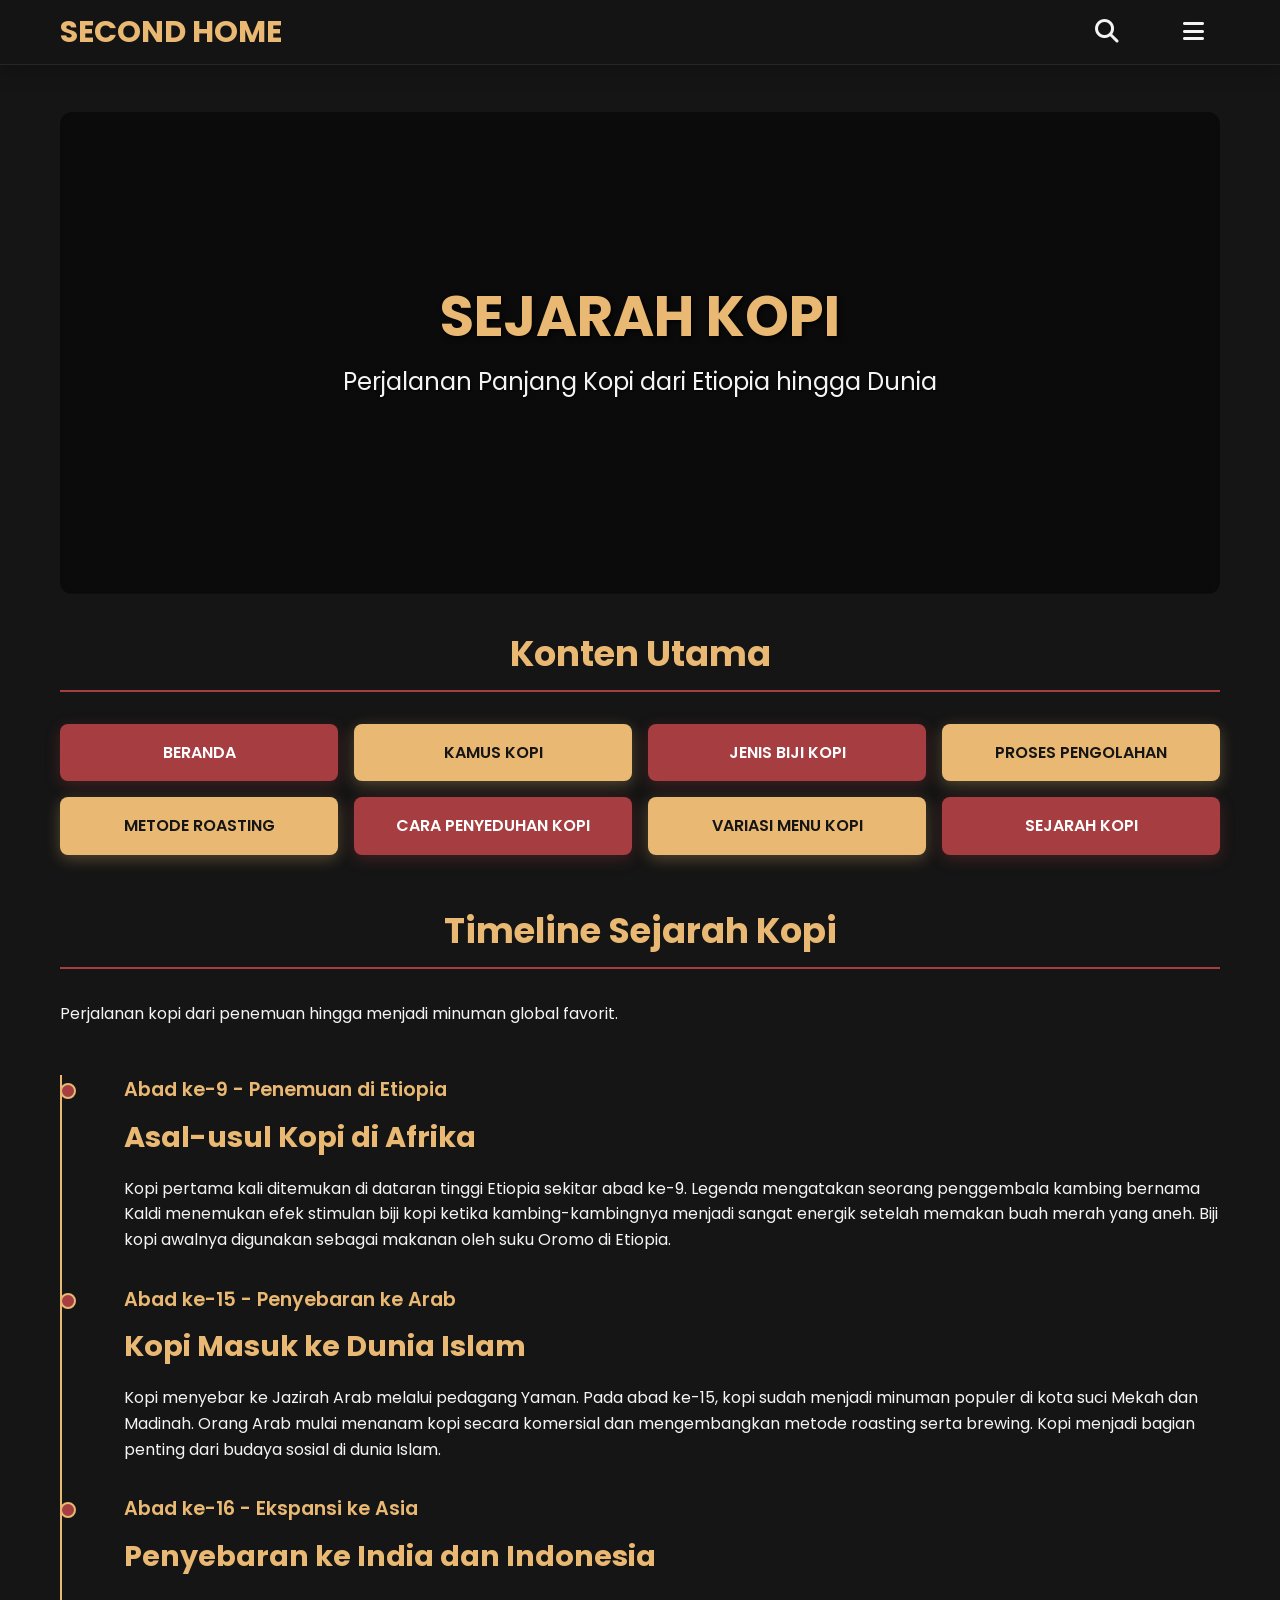
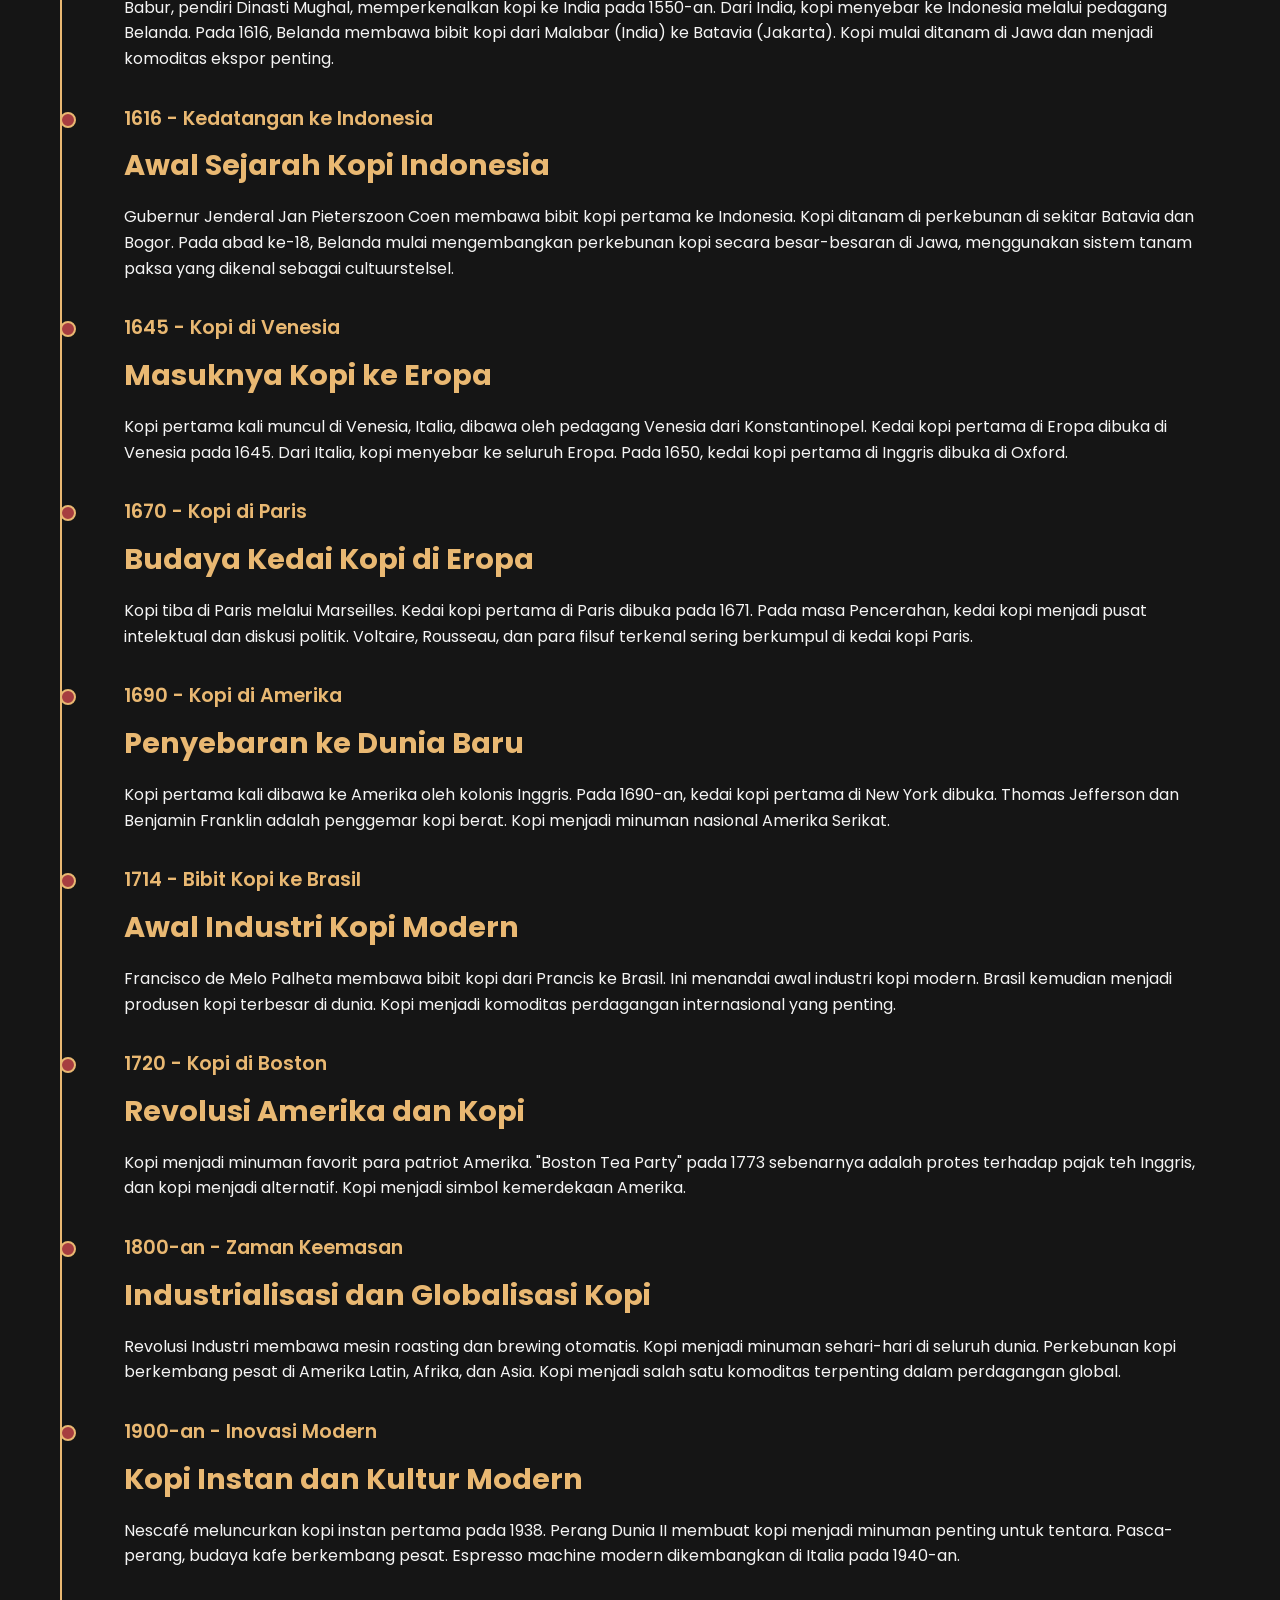
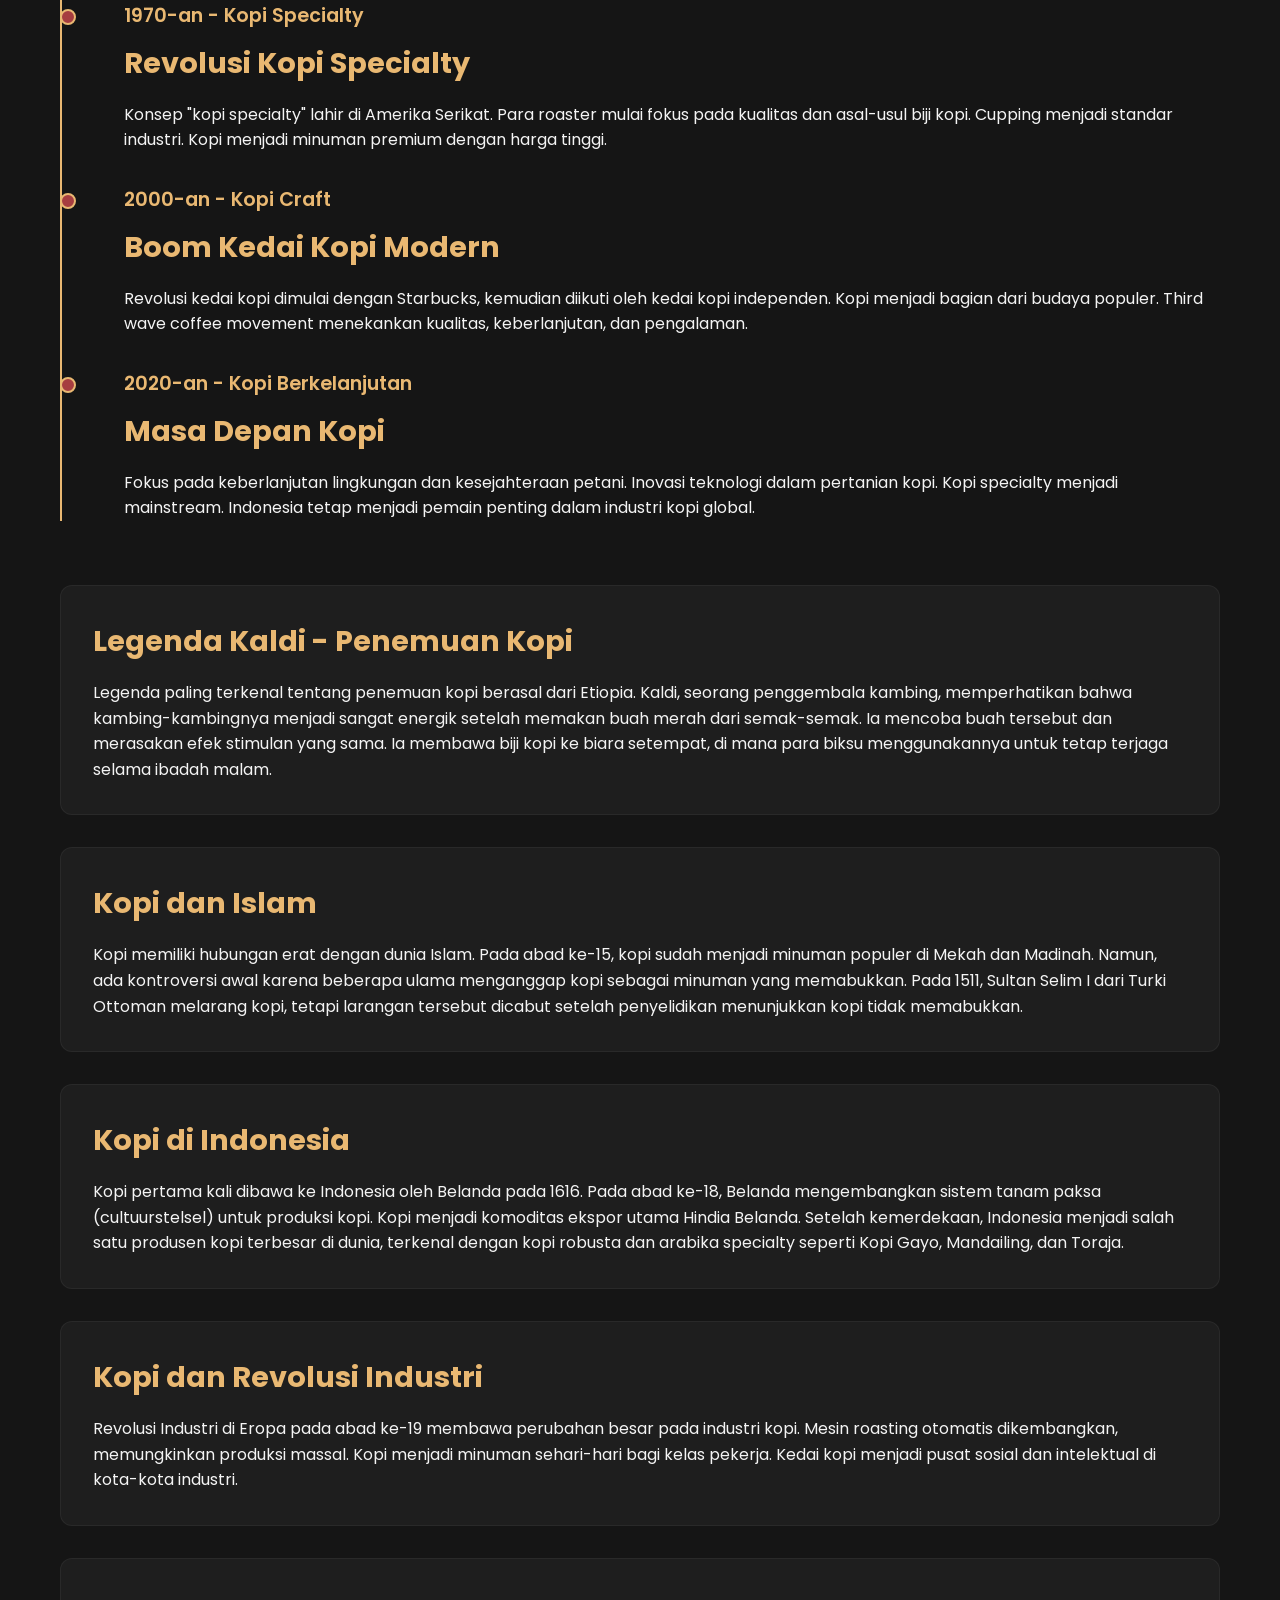
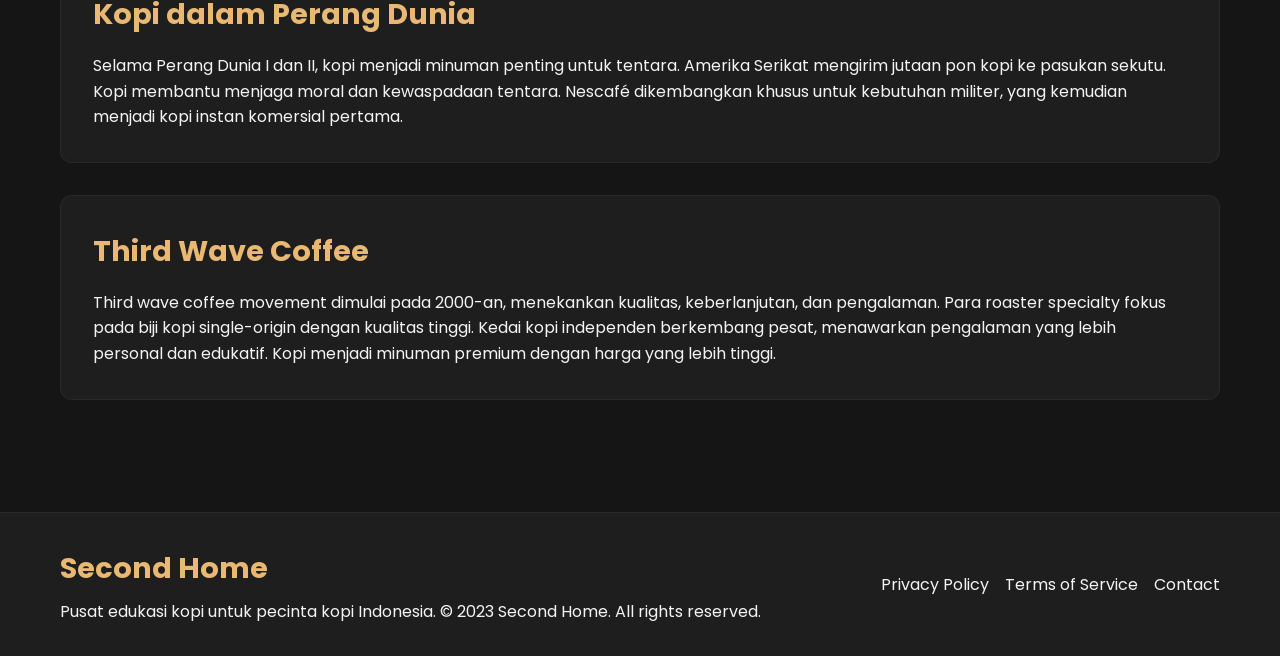
<file: sejarah.html>
<!DOCTYPE html>
<html lang="id">
<head>
    <meta charset="UTF-8">
    <meta name="viewport" content="width=device-width, initial-scale=1.0">
    <title>Sejarah Kopi - Second Home</title>
    <link rel="preconnect" href="https://fonts.googleapis.com">
    <link rel="preconnect" href="https://fonts.gstatic.com" crossorigin>
    <link href="https://fonts.googleapis.com/css2?family=Poppins:wght@400;500;600;700&display=swap" rel="stylesheet">
    <link rel="stylesheet" href="https://cdnjs.cloudflare.com/ajax/libs/font-awesome/6.4.0/css/all.min.css">

    <style>
        /* --- VARIABEL WARNA & GLOBAL --- */
        :root {
            --primary-dark: #151515;
            --accent-red: #A63D40;
            --accent-gold: #E9B872;
            --light-gold: #f5d4a1;
            --text-light: #f4f4f4;
            --bg-card: #2c2c2c;
            --bg-section: #1e1e1e;
        }

        * { margin: 0; padding: 0; box-sizing: border-box; }
        html { scroll-behavior: smooth; }

        body {
            font-family: 'Poppins', sans-serif;
            background-color: var(--primary-dark);
            color: var(--text-light);
            line-height: 1.6;
        }

        .container {
            max-width: 1200px;
            margin: 0 auto;
            padding: 0 20px;
        }

        /* --- TYPOGRAPHY --- */
        h1, h2, h3 {
            color: var(--accent-gold);
            margin-bottom: 1rem;
        }

        h2 {
            font-size: 2.2rem;
            text-align: center;
            margin-bottom: 2rem;
            padding-bottom: .5rem;
            border-bottom: 2px solid var(--accent-red);
        }

        h3 {
            font-size: 1.8rem;
            margin-bottom: 1rem;
        }

        /* --- HEADER NAVIGASI --- */
        .main-header {
            background-color: rgba(21, 21, 21, 0.85);
            padding: .8rem 0;
            position: fixed;
            width: 100%;
            top: 0;
            z-index: 1000;
            backdrop-filter: blur(12px);
            border-bottom: 1px solid rgba(255,255,255,0.08);
            box-shadow: 0 4px 20px rgba(0,0,0,0.25);
        }

        .main-header .container {
            display: flex;
            justify-content: space-between;
            align-items: center;
        }

        .logo-container {
            display: flex;
            align-items: center;
            gap: 0.5rem;
        }

        .logo-icon {
            font-size: 2rem;
            color: var(--accent-gold);
        }

        .logo {
            color: var(--accent-gold);
            font-size: 1.9rem;
            font-weight: 700;
            margin: 0;
            line-height: 1;
        }

        .main-nav ul {
            list-style: none;
            display: flex;
            gap: 2rem;
            align-items: center;
        }

        .nav-icon {
            font-size: 1.5rem;
            color: var(--text-light);
            text-decoration: none;
            padding: 0.5rem;
            border-radius: 4px;
            transition: 0.25s;
        }

        .nav-icon:hover {
            background: rgba(255, 255, 255, 0.1);
            color: var(--accent-gold);
        }

        .main-nav a {
            color: var(--text-light);
            text-decoration: none;
            padding: .55rem 1rem;
            border-radius: 8px;
            transition: .25s;
        }

        .main-nav a:hover,
        .main-nav a.active {
            background: var(--accent-red);
            color: white;
        }

        .main-content {
            margin-top: 80px;
            padding: 2rem 0;
        }

        .history-card {
            background: var(--bg-section);
            padding: 2rem;
            border-radius: 12px;
            border: 1px solid rgba(255,255,255,0.05);
            margin-bottom: 2rem;
            transition: transform 0.3s ease, box-shadow 0.3s ease;
        }

        .history-card:hover {
            transform: translateY(-5px);
            box-shadow: 0 10px 20px rgba(0,0,0,0.2);
        }

        .timeline {
            position: relative;
            padding-left: 2rem;
        }

        .timeline::before {
            content: '';
            position: absolute;
            left: 0;
            top: 0;
            bottom: 0;
            width: 2px;
            background: var(--accent-gold);
        }

        .timeline-item {
            position: relative;
            margin-bottom: 2rem;
            padding-left: 2rem;
        }

        .timeline-item::before {
            content: '';
            position: absolute;
            left: -2rem;
            top: 0.5rem;
            width: 12px;
            height: 12px;
            background: var(--accent-red);
            border-radius: 50%;
            border: 2px solid var(--accent-gold);
        }

        .timeline-year {
            color: var(--accent-gold);
            font-weight: 600;
            font-size: 1.2rem;
            margin-bottom: 0.5rem;
        }

        /* --- FOOTER --- */
        .footer {
            background: var(--bg-section);
            padding: 2rem 0;
            margin-top: 3rem;
            border-top: 1px solid rgba(255,255,255,0.05);
        }

        .footer .container > div {
            display: flex;
            justify-content: space-between;
            align-items: center;
            flex-wrap: wrap;
            gap: 1rem;
        }

        .footer-info h3 {
            color: var(--accent-gold);
            margin-bottom: 0.5rem;
        }

        .footer-info p {
            color: var(--text-light);
        }

        .footer-links {
            display: flex;
            gap: 1rem;
        }

        .footer-links a {
            color: var(--text-light);
            text-decoration: none;
        }

        .footer-links a:hover {
            color: var(--accent-gold);
        }

        /* Search Bar Styles */
        .search-bar {
            position: fixed;
            top: 80px;
            left: 0;
            right: 0;
            background: var(--primary-dark);
            padding: 1rem;
            display: none;
            z-index: 1000;
            border-bottom: 1px solid rgba(255,255,255,0.08);
            box-shadow: 0 4px 20px rgba(0,0,0,0.25);
        }

        .search-bar input {
            width: 100%;
            padding: 0.75rem;
            border: 1px solid var(--accent-gold);
            border-radius: 8px;
            background: var(--bg-section);
            color: var(--text-light);
            font-size: 1rem;
        }

        .search-bar input::placeholder {
            color: rgba(244, 244, 244, 0.7);
        }

        .search-bar button {
            position: absolute;
            right: 1.5rem;
            top: 50%;
            transform: translateY(-50%);
            background: none;
            border: none;
            color: var(--text-light);
            font-size: 1.2rem;
            cursor: pointer;
        }

        /* Dropdown Menu Styles */
        .dropdown-menu {
            position: absolute;
            top: 80px;
            right: 20px;
            background: var(--primary-dark);
            border: 1px solid rgba(255,255,255,0.08);
            border-radius: 8px;
            box-shadow: 0 8px 32px rgba(0,0,0,0.3);
            display: none;
            z-index: 1000;
            min-width: 200px;
        }

        .dropdown-menu ul {
            list-style: none;
            margin: 0;
            padding: 0;
        }

        .dropdown-menu li {
            border-bottom: 1px solid rgba(255,255,255,0.05);
        }

        .dropdown-menu li:last-child {
            border-bottom: none;
        }

        .dropdown-menu a {
            display: block;
            padding: 1rem;
            color: var(--text-light);
            text-decoration: none;
            transition: background-color 0.3s;
        }

        .dropdown-menu a:hover {
            background-color: var(--accent-red);
        }

        /* Loading Animation Styles */
        .loading-overlay {
            position: fixed;
            top: 0;
            left: 0;
            width: 100%;
            height: 100%;
            background-color: rgba(21, 21, 21, 0.9);
            display: none;
            justify-content: center;
            align-items: center;
            z-index: 9999;
            backdrop-filter: blur(5px);
        }

        .loading-spinner {
            text-align: center;
            color: var(--accent-gold);
        }

        .spinner {
            width: 50px;
            height: 50px;
            border: 4px solid rgba(233, 184, 114, 0.3);
            border-top: 4px solid var(--accent-gold);
            border-radius: 50%;
            animation: spin 1s linear infinite;
            margin: 0 auto 1rem;
        }

        @keyframes spin {
            0% { transform: rotate(0deg); }
            100% { transform: rotate(360deg); }
        }

        .loading-spinner p {
            font-size: 1.2rem;
            margin: 0;
        }

        /* Mobile Menu Styles */
        .mobile-menu-toggle {
            display: none;
            background: none;
            border: none;
            color: var(--text-light);
            font-size: 1.5rem;
            cursor: pointer;
        }

        .mobile-menu {
            display: none;
            position: fixed;
            top: 0;
            right: -100%;
            width: 80%;
            max-width: 300px;
            height: 100vh;
            background-color: var(--primary-dark);
            z-index: 1001;
            padding: 2rem;
            transition: right 0.3s ease;
            box-shadow: -5px 0 15px rgba(0, 0, 0, 0.3);
            overflow-y: auto;
        }

        .mobile-menu.active {
            right: 0;
        }

        .mobile-menu-header {
            display: flex;
            justify-content: space-between;
            align-items: center;
            margin-bottom: 2rem;
            padding-bottom: 1rem;
            border-bottom: 1px solid rgba(255, 255, 255, 0.1);
        }

        .mobile-menu-close {
            background: none;
            border: none;
            color: var(--text-light);
            font-size: 1.5rem;
            cursor: pointer;
        }

        .mobile-menu ul {
            list-style: none;
        }

        .mobile-menu li {
            margin-bottom: 1rem;
        }

        .mobile-menu a {
            color: var(--text-light);
            text-decoration: none;
            font-size: 1.1rem;
            display: block;
            padding: 0.8rem 1rem;
            border-radius: 8px;
            transition: background-color 0.3s;
        }

        .mobile-menu a:hover {
            background-color: var(--accent-red);
        }

        .overlay {
            display: none;
            position: fixed;
            top: 0;
            left: 0;
            width: 100%;
            height: 100%;
            background-color: rgba(0, 0, 0, 0.5);
            z-index: 999;
        }

        .overlay.active {
            display: block;
        }

        /* Media Queries untuk Responsif */
        @media (max-width: 992px) {
            .features-buttons div {
                grid-template-columns: repeat(2, 1fr) !important;
            }
        }

        @media (max-width: 768px) {
            .main-header {
                padding: 1rem 0;
            }

            .logo {
                font-size: 1.5rem;
            }

            .main-nav {
                display: none;
            }

            .mobile-menu-toggle {
                display: block;
            }

            .main-content {
                margin-top: 70px;
                padding: 1rem 0;
            }

            .container {
                padding: 0 15px;
            }

            h2 {
                font-size: 1.8rem;
            }

            .hero-section {
                padding: 5rem 0 !important;
            }

            .hero-section h1 {
                font-size: 2.5rem !important;
            }

            .hero-section p {
                font-size: 1.2rem !important;
            }

            .features-buttons div {
                grid-template-columns: 1fr !important;
                gap: 1rem !important;
            }

            .feature-btn {
                padding: 1rem !important;
                font-size: 0.9rem !important;
            }

            .history-card {
                padding: 1.5rem !important;
            }

            .footer .container > div {
                flex-direction: column;
                text-align: center;
            }

            .footer-links {
                margin-top: 1rem;
            }
        }

        @media (max-width: 480px) {
            .hero-section h1 {
                font-size: 2rem !important;
            }

            .hero-section p {
                font-size: 1rem !important;
            }

            .feature-btn {
                padding: 0.8rem 1.5rem !important;
                font-size: 0.85rem !important;
            }

            .history-card {
                padding: 1rem !important;
            }

            .timeline {
                padding-left: 1.5rem;
            }

            .timeline-item {
                padding-left: 1.5rem;
            }
        }
    </style>
</head>
<body>

    <header class="main-header">
        <div class="container">
            <div class="logo-container">
                <h1 class="logo">SECOND HOME</h1>
            </div>
            <nav class="main-nav">
                <ul>
                    <li><a href="#" class="nav-icon"><i class="fas fa-search"></i></a></li>
                    <li><a href="#" class="nav-icon"><i class="fas fa-bars"></i></a></li>
                </ul>
            </nav>
            <button class="mobile-menu-toggle" id="mobileMenuToggle">
                <i class="fas fa-bars"></i>
            </button>
        </div>
    <!-- Loading Animation -->
    <div class="loading-overlay" id="loadingOverlay">
        <div class="loading-spinner">
            <div class="spinner"></div>
            <p>Loading...</p>
        </div>
    </div>

    </header>

    <!-- Search Bar -->
    <div class="search-bar" id="searchBar">
        <input type="text" id="searchInput" placeholder="Cari di Second Home...">
        <button id="searchClose"><i class="fas fa-times"></i></button>
    </div>

    <!-- Dropdown Menu -->
    <div class="dropdown-menu" id="dropdownMenu">
        <ul>
            <li><a href="index.html">BERANDA</a></li>
            <li><a href="kamus.html">KAMUS KOPI</a></li>
            <li><a href="biji.html">JENIS BIJI KOPI</a></li>
            <li><a href="proses.html">PROSES PENGOLAHAN</a></li>
            <li><a href="roasting.html">METODE ROASTING</a></li>
            <li><a href="seduh.html">METODE PENYEDUHAN</a></li>
            <li><a href="menu.html">VARIASI MENU KOPI</a></li>
            <li><a href="sejarah.html">SEJARAH KOPI</a></li>
            <li><a href="tentang.html">TENTANG</a></li>
        </ul>
    </div>

    <!-- Mobile Menu -->
    <div class="mobile-menu" id="mobileMenu">
        <div class="mobile-menu-header">
            <h3 style="color: var(--accent-gold);">Menu</h3>
            <button class="mobile-menu-close" id="mobileMenuClose">
                <i class="fas fa-times"></i>
            </button>
        </div>
        <ul>
            <li><a href="index.html">BERANDA</a></li>
            <li><a href="kamus.html">KAMUS KOPI</a></li>
            <li><a href="biji.html">JENIS BIJI KOPI</a></li>
            <li><a href="proses.html">PROSES PENGOLAHAN</a></li>
            <li><a href="roasting.html">METODE ROASTING</a></li>
            <li><a href="seduh.html">METODE PENYEDUHAN</a></li>
            <li><a href="menu.html">VARIASI MENU KOPI</a></li>
            <li><a href="sejarah.html">SEJARAH KOPI</a></li>
            <li><a href="tentang.html">TENTANG</a></li>
            <li><a href="#"><i class="fas fa-search"></i> Cari</a></li>
        </ul>
    </div>
    <div class="overlay" id="overlay"></div>

    <main class="main-content">
        <div class="container">
            <!-- Hero Section -->
            <div class="hero-section" style="text-align: center; padding: 10rem 0; background: linear-gradient(rgba(0,0,0,0.5), rgba(0,0,0,0.5)), url('https://images.unsplash.com/photo-1495474472287-4d71bcdd2085?ixlib=rb-4.0.3&ixid=M3wxMjA3fDB8MHxwaG90by1wYWdlfHx8fGVufDB8fHx8fA%3D%3D&auto=format&fit=crop&w=2070&q=80'); background-size: cover; background-position: center; border-radius: 12px; margin-bottom: 2rem;">
                <div class="hero-content" style="max-width: 1200px; margin: 0 auto;">
                    <h1 style="font-size: 3.5rem; color: var(--accent-gold); margin-bottom: 0.1rem; text-shadow: 2px 2px 4px rgba(0,0,0,0.7);">SEJARAH KOPI</h1>
                    <p style="font-size: 1.5rem; color: var(--text-light); margin-bottom: 2rem; text-shadow: 1px 1px 2px rgba(0,0,0,0.7);">Perjalanan Panjang Kopi dari Etiopia hingga Dunia</p>
                </div>
            </div>

            <!-- Buttons to Main Features -->
            <div class="features-buttons" style="text-align: center; margin-bottom: 3rem;">
                <h2 style="color: var(--accent-gold); margin-bottom: 2rem;">Konten Utama</h2>
                <div style="display: grid; grid-template-columns: repeat(4, 1fr); gap: 1rem; justify-content: center; max-width: 1200px; margin: 0 auto;">
                    <a href="index.html" class="feature-btn" style="background: var(--accent-red); color: white; padding: 1rem 2rem; text-decoration: none; border-radius: 8px; font-weight: 600; transition: 0.3s; box-shadow: 0 4px 15px rgba(166, 61, 64, 0.3);">BERANDA</a>
                    <a href="kamus.html" class="feature-btn" style="background: var(--accent-gold); color: var(--primary-dark); padding: 1rem 2rem; text-decoration: none; border-radius: 8px; font-weight: 600; transition: 0.3s; box-shadow: 0 4px 15px rgba(233, 184, 114, 0.3);">KAMUS KOPI</a>
                    <a href="biji.html" class="feature-btn" style="background: var(--accent-red); color: white; padding: 1rem 2rem; text-decoration: none; border-radius: 8px; font-weight: 600; transition: 0.3s; box-shadow: 0 4px 15px rgba(166, 61, 64, 0.3);">JENIS BIJI KOPI</a>
                    <a href="proses.html" class="feature-btn" style="background: var(--accent-gold); color: var(--primary-dark); padding: 1rem 2rem; text-decoration: none; border-radius: 8px; font-weight: 600; transition: 0.3s; box-shadow: 0 4px 15px rgba(233, 184, 114, 0.3);">PROSES PENGOLAHAN</a>
                    <a href="roasting.html" class="feature-btn" style="background: var(--accent-gold); color: var(--primary-dark); padding: 1rem 2rem; text-decoration: none; border-radius: 8px; font-weight: 600; transition: 0.3s; box-shadow: 0 4px 15px rgba(233, 184, 114, 0.3);">METODE ROASTING</a>
                    <a href="seduh.html" class="feature-btn" style="background: var(--accent-red); color: white; padding: 1rem 2rem; text-decoration: none; border-radius: 8px; font-weight: 600; transition: 0.3s; box-shadow: 0 4px 15px rgba(166, 61, 64, 0.3);">CARA PENYEDUHAN KOPI</a>
                    <a href="menu.html" class="feature-btn" style="background: var(--accent-gold); color: var(--primary-dark); padding: 1rem 2rem; text-decoration: none; border-radius: 8px; font-weight: 600; transition: 0.3s; box-shadow: 0 4px 15px rgba(233, 184, 114, 0.3);">VARIASI MENU KOPI</a>
                    <a href="sejarah.html" class="feature-btn" style="background: var(--accent-red); color: white; padding: 1rem 2rem; text-decoration: none; border-radius: 8px; font-weight: 600; transition: 0.3s; box-shadow: 0 4px 15px rgba(166, 61, 64, 0.3);">SEJARAH KOPI</a>
                </div>
            </div>

            <!-- Sejarah Kopi Timeline -->
            <div class="history-section">
                <h2>Timeline Sejarah Kopi</h2>
                <p>Perjalanan kopi dari penemuan hingga menjadi minuman global favorit.</p>

                <div class="timeline" style="margin-top: 3rem;">
                    <div class="timeline-item">
                        <div class="timeline-year">Abad ke-9 - Penemuan di Etiopia</div>
                        <h3>Asal-usul Kopi di Afrika</h3>
                        <p>Kopi pertama kali ditemukan di dataran tinggi Etiopia sekitar abad ke-9. Legenda mengatakan seorang penggembala kambing bernama Kaldi menemukan efek stimulan biji kopi ketika kambing-kambingnya menjadi sangat energik setelah memakan buah merah yang aneh. Biji kopi awalnya digunakan sebagai makanan oleh suku Oromo di Etiopia.</p>
                    </div>

                    <div class="timeline-item">
                        <div class="timeline-year">Abad ke-15 - Penyebaran ke Arab</div>
                        <h3>Kopi Masuk ke Dunia Islam</h3>
                        <p>Kopi menyebar ke Jazirah Arab melalui pedagang Yaman. Pada abad ke-15, kopi sudah menjadi minuman populer di kota suci Mekah dan Madinah. Orang Arab mulai menanam kopi secara komersial dan mengembangkan metode roasting serta brewing. Kopi menjadi bagian penting dari budaya sosial di dunia Islam.</p>
                    </div>

                    <div class="timeline-item">
                        <div class="timeline-year">Abad ke-16 - Ekspansi ke Asia</div>
                        <h3>Penyebaran ke India dan Indonesia</h3>
                        <p>Babur, pendiri Dinasti Mughal, memperkenalkan kopi ke India pada 1550-an. Dari India, kopi menyebar ke Indonesia melalui pedagang Belanda. Pada 1616, Belanda membawa bibit kopi dari Malabar (India) ke Batavia (Jakarta). Kopi mulai ditanam di Jawa dan menjadi komoditas ekspor penting.</p>
                    </div>

                    <div class="timeline-item">
                        <div class="timeline-year">1616 - Kedatangan ke Indonesia</div>
                        <h3>Awal Sejarah Kopi Indonesia</h3>
                        <p>Gubernur Jenderal Jan Pieterszoon Coen membawa bibit kopi pertama ke Indonesia. Kopi ditanam di perkebunan di sekitar Batavia dan Bogor. Pada abad ke-18, Belanda mulai mengembangkan perkebunan kopi secara besar-besaran di Jawa, menggunakan sistem tanam paksa yang dikenal sebagai cultuurstelsel.</p>
                    </div>

                    <div class="timeline-item">
                        <div class="timeline-year">1645 - Kopi di Venesia</div>
                        <h3>Masuknya Kopi ke Eropa</h3>
                        <p>Kopi pertama kali muncul di Venesia, Italia, dibawa oleh pedagang Venesia dari Konstantinopel. Kedai kopi pertama di Eropa dibuka di Venesia pada 1645. Dari Italia, kopi menyebar ke seluruh Eropa. Pada 1650, kedai kopi pertama di Inggris dibuka di Oxford.</p>
                    </div>

                    <div class="timeline-item">
                        <div class="timeline-year">1670 - Kopi di Paris</div>
                        <h3>Budaya Kedai Kopi di Eropa</h3>
                        <p>Kopi tiba di Paris melalui Marseilles. Kedai kopi pertama di Paris dibuka pada 1671. Pada masa Pencerahan, kedai kopi menjadi pusat intelektual dan diskusi politik. Voltaire, Rousseau, dan para filsuf terkenal sering berkumpul di kedai kopi Paris.</p>
                    </div>

                    <div class="timeline-item">
                        <div class="timeline-year">1690 - Kopi di Amerika</div>
                        <h3>Penyebaran ke Dunia Baru</h3>
                        <p>Kopi pertama kali dibawa ke Amerika oleh kolonis Inggris. Pada 1690-an, kedai kopi pertama di New York dibuka. Thomas Jefferson dan Benjamin Franklin adalah penggemar kopi berat. Kopi menjadi minuman nasional Amerika Serikat.</p>
                    </div>

                    <div class="timeline-item">
                        <div class="timeline-year">1714 - Bibit Kopi ke Brasil</div>
                        <h3>Awal Industri Kopi Modern</h3>
                        <p>Francisco de Melo Palheta membawa bibit kopi dari Prancis ke Brasil. Ini menandai awal industri kopi modern. Brasil kemudian menjadi produsen kopi terbesar di dunia. Kopi menjadi komoditas perdagangan internasional yang penting.</p>
                    </div>

                    <div class="timeline-item">
                        <div class="timeline-year">1720 - Kopi di Boston</div>
                        <h3>Revolusi Amerika dan Kopi</h3>
                        <p>Kopi menjadi minuman favorit para patriot Amerika. "Boston Tea Party" pada 1773 sebenarnya adalah protes terhadap pajak teh Inggris, dan kopi menjadi alternatif. Kopi menjadi simbol kemerdekaan Amerika.</p>
                    </div>

                    <div class="timeline-item">
                        <div class="timeline-year">1800-an - Zaman Keemasan</div>
                        <h3>Industrialisasi dan Globalisasi Kopi</h3>
                        <p>Revolusi Industri membawa mesin roasting dan brewing otomatis. Kopi menjadi minuman sehari-hari di seluruh dunia. Perkebunan kopi berkembang pesat di Amerika Latin, Afrika, dan Asia. Kopi menjadi salah satu komoditas terpenting dalam perdagangan global.</p>
                    </div>

                    <div class="timeline-item">
                        <div class="timeline-year">1900-an - Inovasi Modern</div>
                        <h3>Kopi Instan dan Kultur Modern</h3>
                        <p>Nescafé meluncurkan kopi instan pertama pada 1938. Perang Dunia II membuat kopi menjadi minuman penting untuk tentara. Pasca-perang, budaya kafe berkembang pesat. Espresso machine modern dikembangkan di Italia pada 1940-an.</p>
                    </div>

                    <div class="timeline-item">
                        <div class="timeline-year">1970-an - Kopi Specialty</div>
                        <h3>Revolusi Kopi Specialty</h3>
                        <p>Konsep "kopi specialty" lahir di Amerika Serikat. Para roaster mulai fokus pada kualitas dan asal-usul biji kopi. Cupping menjadi standar industri. Kopi menjadi minuman premium dengan harga tinggi.</p>
                    </div>

                    <div class="timeline-item">
                        <div class="timeline-year">2000-an - Kopi Craft</div>
                        <h3>Boom Kedai Kopi Modern</h3>
                        <p>Revolusi kedai kopi dimulai dengan Starbucks, kemudian diikuti oleh kedai kopi independen. Kopi menjadi bagian dari budaya populer. Third wave coffee movement menekankan kualitas, keberlanjutan, dan pengalaman.</p>
                    </div>

                    <div class="timeline-item">
                        <div class="timeline-year">2020-an - Kopi Berkelanjutan</div>
                        <h3>Masa Depan Kopi</h3>
                        <p>Fokus pada keberlanjutan lingkungan dan kesejahteraan petani. Inovasi teknologi dalam pertanian kopi. Kopi specialty menjadi mainstream. Indonesia tetap menjadi pemain penting dalam industri kopi global.</p>
                    </div>
                </div>
            </div>

            <!-- Additional History Cards -->
            <div class="history-cards" style="margin-top: 4rem;">
                <div class="history-card">
                    <h3>Legenda Kaldi - Penemuan Kopi</h3>
                    <p>Legenda paling terkenal tentang penemuan kopi berasal dari Etiopia. Kaldi, seorang penggembala kambing, memperhatikan bahwa kambing-kambingnya menjadi sangat energik setelah memakan buah merah dari semak-semak. Ia mencoba buah tersebut dan merasakan efek stimulan yang sama. Ia membawa biji kopi ke biara setempat, di mana para biksu menggunakannya untuk tetap terjaga selama ibadah malam.</p>
                </div>

                <div class="history-card">
                    <h3>Kopi dan Islam</h3>
                    <p>Kopi memiliki hubungan erat dengan dunia Islam. Pada abad ke-15, kopi sudah menjadi minuman populer di Mekah dan Madinah. Namun, ada kontroversi awal karena beberapa ulama menganggap kopi sebagai minuman yang memabukkan. Pada 1511, Sultan Selim I dari Turki Ottoman melarang kopi, tetapi larangan tersebut dicabut setelah penyelidikan menunjukkan kopi tidak memabukkan.</p>
                </div>

                <div class="history-card">
                    <h3>Kopi di Indonesia</h3>
                    <p>Kopi pertama kali dibawa ke Indonesia oleh Belanda pada 1616. Pada abad ke-18, Belanda mengembangkan sistem tanam paksa (cultuurstelsel) untuk produksi kopi. Kopi menjadi komoditas ekspor utama Hindia Belanda. Setelah kemerdekaan, Indonesia menjadi salah satu produsen kopi terbesar di dunia, terkenal dengan kopi robusta dan arabika specialty seperti Kopi Gayo, Mandailing, dan Toraja.</p>
                </div>

                <div class="history-card">
                    <h3>Kopi dan Revolusi Industri</h3>
                    <p>Revolusi Industri di Eropa pada abad ke-19 membawa perubahan besar pada industri kopi. Mesin roasting otomatis dikembangkan, memungkinkan produksi massal. Kopi menjadi minuman sehari-hari bagi kelas pekerja. Kedai kopi menjadi pusat sosial dan intelektual di kota-kota industri.</p>
                </div>

                <div class="history-card">
                    <h3>Kopi dalam Perang Dunia</h3>
                    <p>Selama Perang Dunia I dan II, kopi menjadi minuman penting untuk tentara. Amerika Serikat mengirim jutaan pon kopi ke pasukan sekutu. Kopi membantu menjaga moral dan kewaspadaan tentara. Nescafé dikembangkan khusus untuk kebutuhan militer, yang kemudian menjadi kopi instan komersial pertama.</p>
                </div>

                <div class="history-card">
                    <h3>Third Wave Coffee</h3>
                    <p>Third wave coffee movement dimulai pada 2000-an, menekankan kualitas, keberlanjutan, dan pengalaman. Para roaster specialty fokus pada biji kopi single-origin dengan kualitas tinggi. Kedai kopi independen berkembang pesat, menawarkan pengalaman yang lebih personal dan edukatif. Kopi menjadi minuman premium dengan harga yang lebih tinggi.</p>
                </div>
            </div>
        </div>
    </main>

    <footer class="footer">
        <div class="container">
            <div>
                <div class="footer-info">
                    <h3>Second Home</h3>
                    <p>Pusat edukasi kopi untuk pecinta kopi Indonesia. © 2023 Second Home. All rights reserved.</p>
                </div>
                <div class="footer-links">
                    <a href="#">Privacy Policy</a>
                    <a href="#">Terms of Service</a>
                    <a href="#">Contact</a>
                </div>
            </div>
        </div>
    </footer>

    <script>
        // Mobile Menu Toggle
        const mobileMenuToggle = document.getElementById('mobileMenuToggle');
        const mobileMenu = document.getElementById('mobileMenu');
        const mobileMenuClose = document.getElementById('mobileMenuClose');
        const overlay = document.getElementById('overlay');

        mobileMenuToggle.addEventListener('click', function() {
            mobileMenu.classList.add('active');
            overlay.classList.add('active');
            document.body.style.overflow = 'hidden'; // Prevent scrolling when menu is open
        });

        mobileMenuClose.addEventListener('click', function() {
            mobileMenu.classList.remove('active');
            overlay.classList.remove('active');
            document.body.style.overflow = 'auto'; // Enable scrolling when menu is closed
        });

        overlay.addEventListener('click', function() {
            mobileMenu.classList.remove('active');
            overlay.classList.remove('active');
            document.body.style.overflow = 'auto'; // Enable scrolling when menu is closed
        });

        // Close menu when clicking on a link
        const mobileMenuLinks = document.querySelectorAll('.mobile-menu a');
        mobileMenuLinks.forEach(link => {
            link.addEventListener('click', function() {
                mobileMenu.classList.remove('active');
                overlay.classList.remove('active');
                document.body.style.overflow = 'auto'; // Enable scrolling when menu is closed
            });
        });

        // Search Icon Functionality
        const searchIcon = document.querySelector('.nav-icon[href="#"] .fa-search').parentElement;
        const searchBar = document.getElementById('searchBar');
        const searchInput = document.getElementById('searchInput');
        const searchClose = document.getElementById('searchClose');

        if (searchIcon) {
            searchIcon.addEventListener('click', function(e) {
                e.preventDefault();
                searchBar.style.display = searchBar.style.display === 'block' ? 'none' : 'block';
                if (searchBar.style.display === 'block') {
                    searchInput.focus();
                }
            });
        }

        if (searchClose) {
            searchClose.addEventListener('click', function() {
                searchBar.style.display = 'none';
            });
        }

        // Bars Icon Functionality (Dropdown Menu)
        const barsIcon = document.querySelector('.nav-icon[href="#"] .fa-bars').parentElement;
        const dropdownMenu = document.getElementById('dropdownMenu');

        if (barsIcon) {
            barsIcon.addEventListener('click', function(e) {
                e.preventDefault();
                dropdownMenu.style.display = dropdownMenu.style.display === 'block' ? 'none' : 'block';
            });
        }

        // Close dropdown when clicking outside
        document.addEventListener('click', function(e) {
            if (barsIcon && !barsIcon.contains(e.target) && dropdownMenu && !dropdownMenu.contains(e.target)) {
                dropdownMenu.style.display = 'none';
            }
            if (searchIcon && !searchIcon.contains(e.target) && searchBar && !searchBar.contains(e.target)) {
                searchBar.style.display = 'none';
            }
        });

        // Close on Escape key
        document.addEventListener('keydown', function(e) {
            if (e.key === 'Escape') {
                if (searchBar) searchBar.style.display = 'none';
                if (dropdownMenu) dropdownMenu.style.display = 'none';
            }
        });

        // Loading Animation for Navigation
        const loadingOverlay = document.getElementById('loadingOverlay');
        const allLinks = document.querySelectorAll('a[href]');

        allLinks.forEach(link => {
            link.addEventListener('click', function(e) {
                const href = this.getAttribute('href');
                if (href && href !== '#' && !href.startsWith('http') && !href.startsWith('mailto:')) {
                    e.preventDefault();
                    if (loadingOverlay) {
                        loadingOverlay.style.display = 'flex';
                        setTimeout(() => {
                            window.location.href = href;
                        }, 1500);
                    } else {
                        window.location.href = href;
                    }
                }
            });
        });
    </script>
</body>
</html>
</file>
